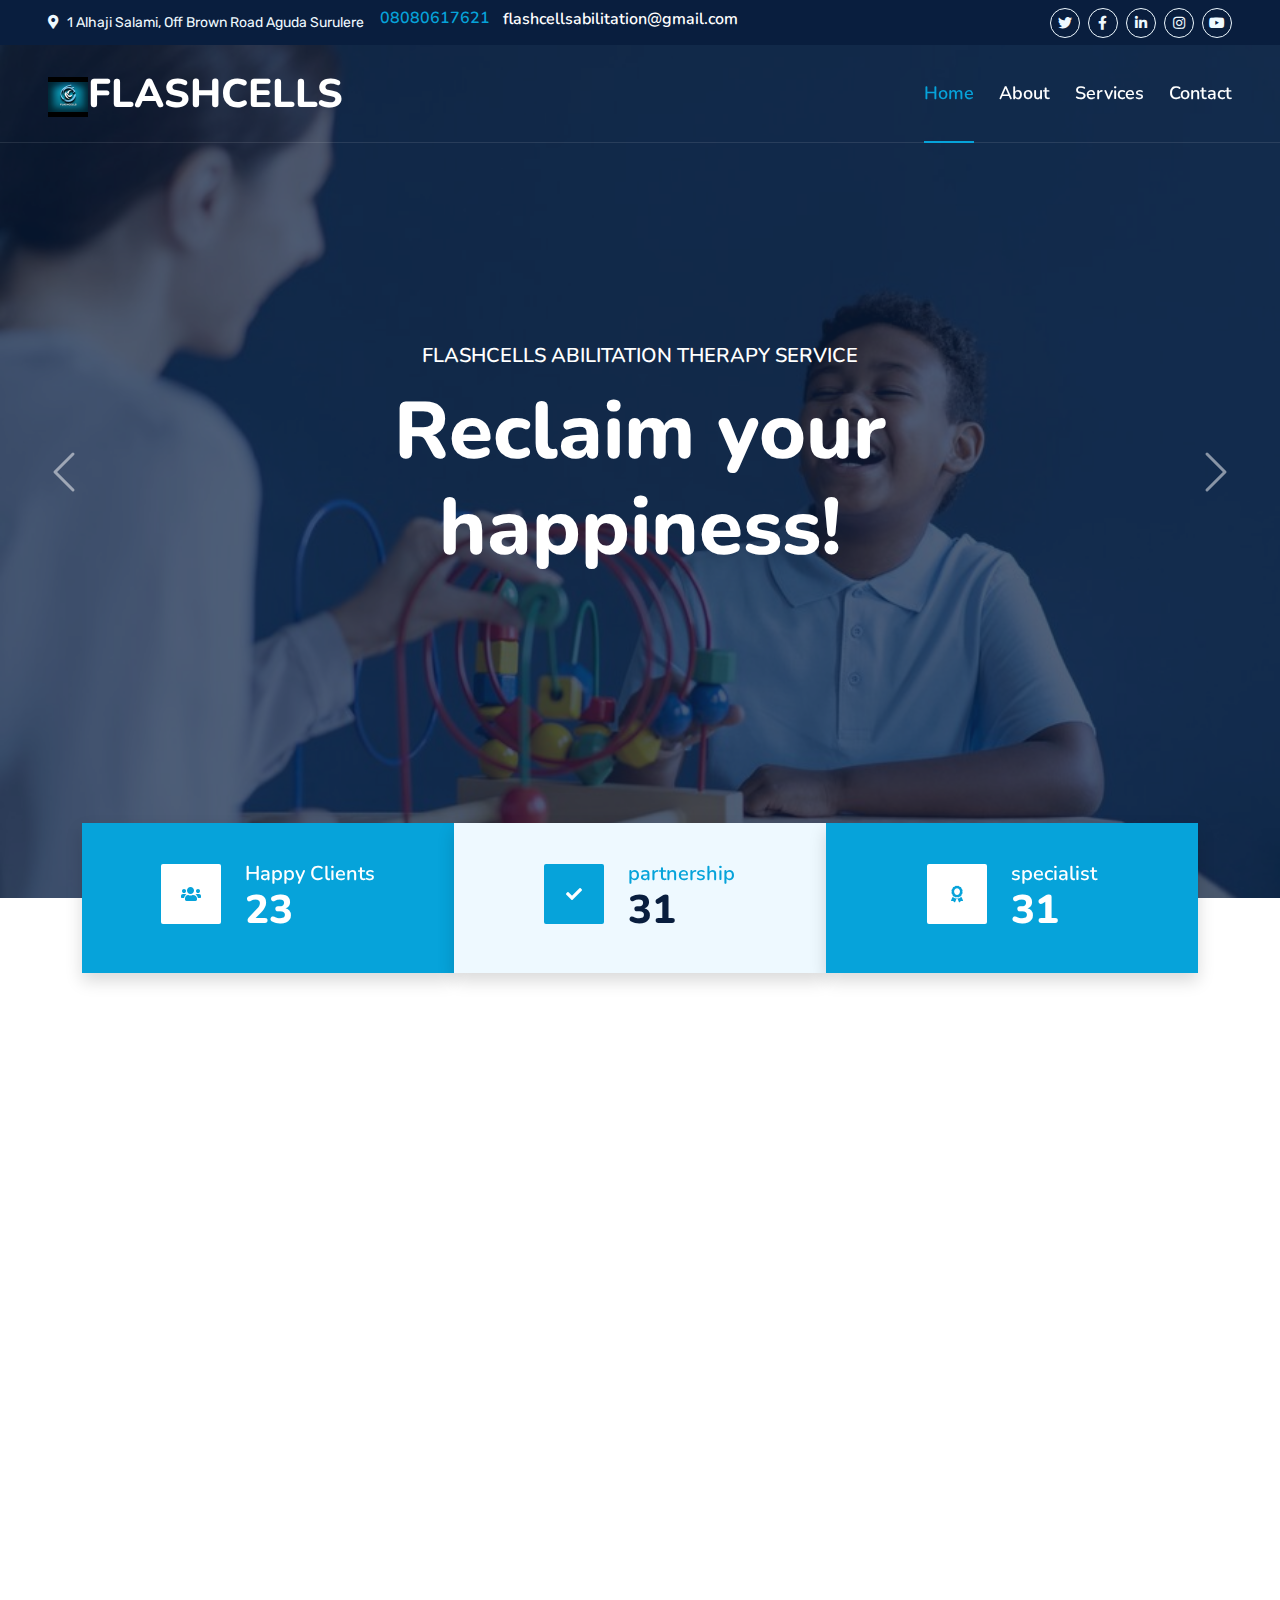
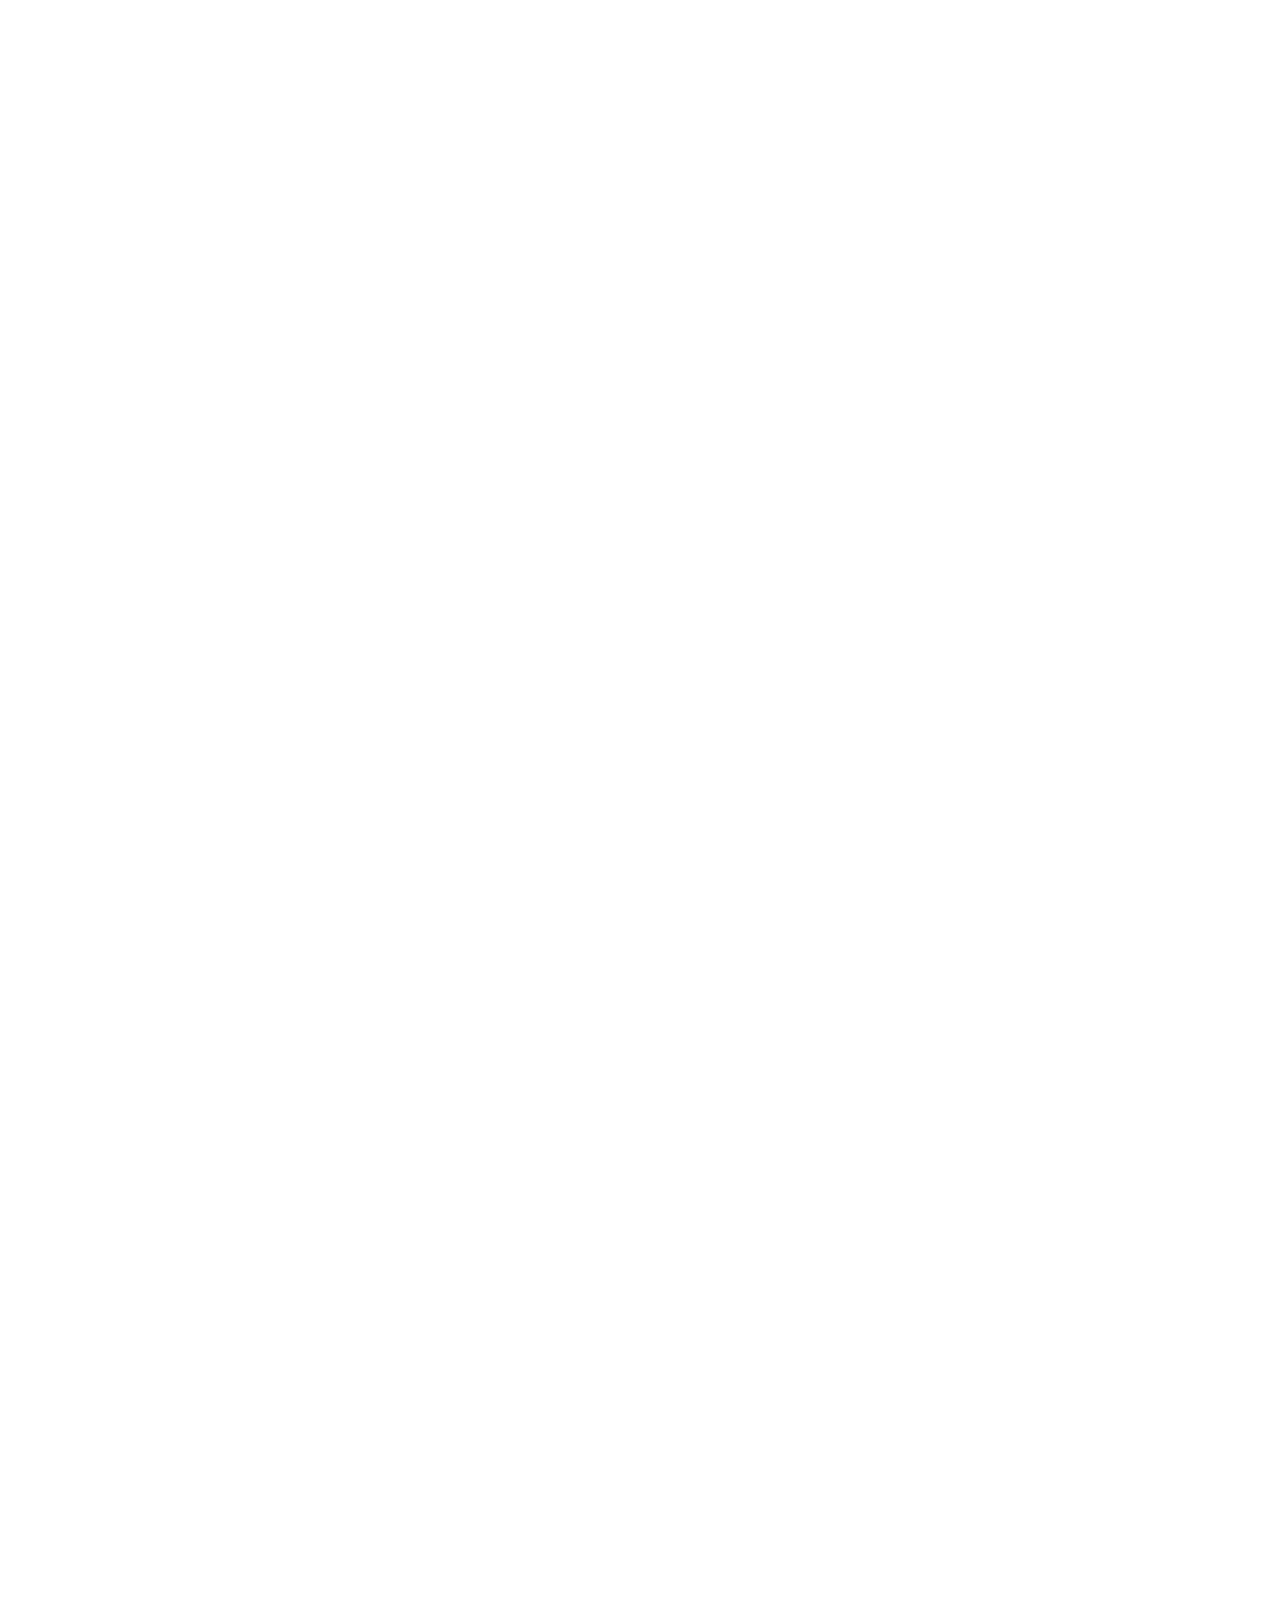
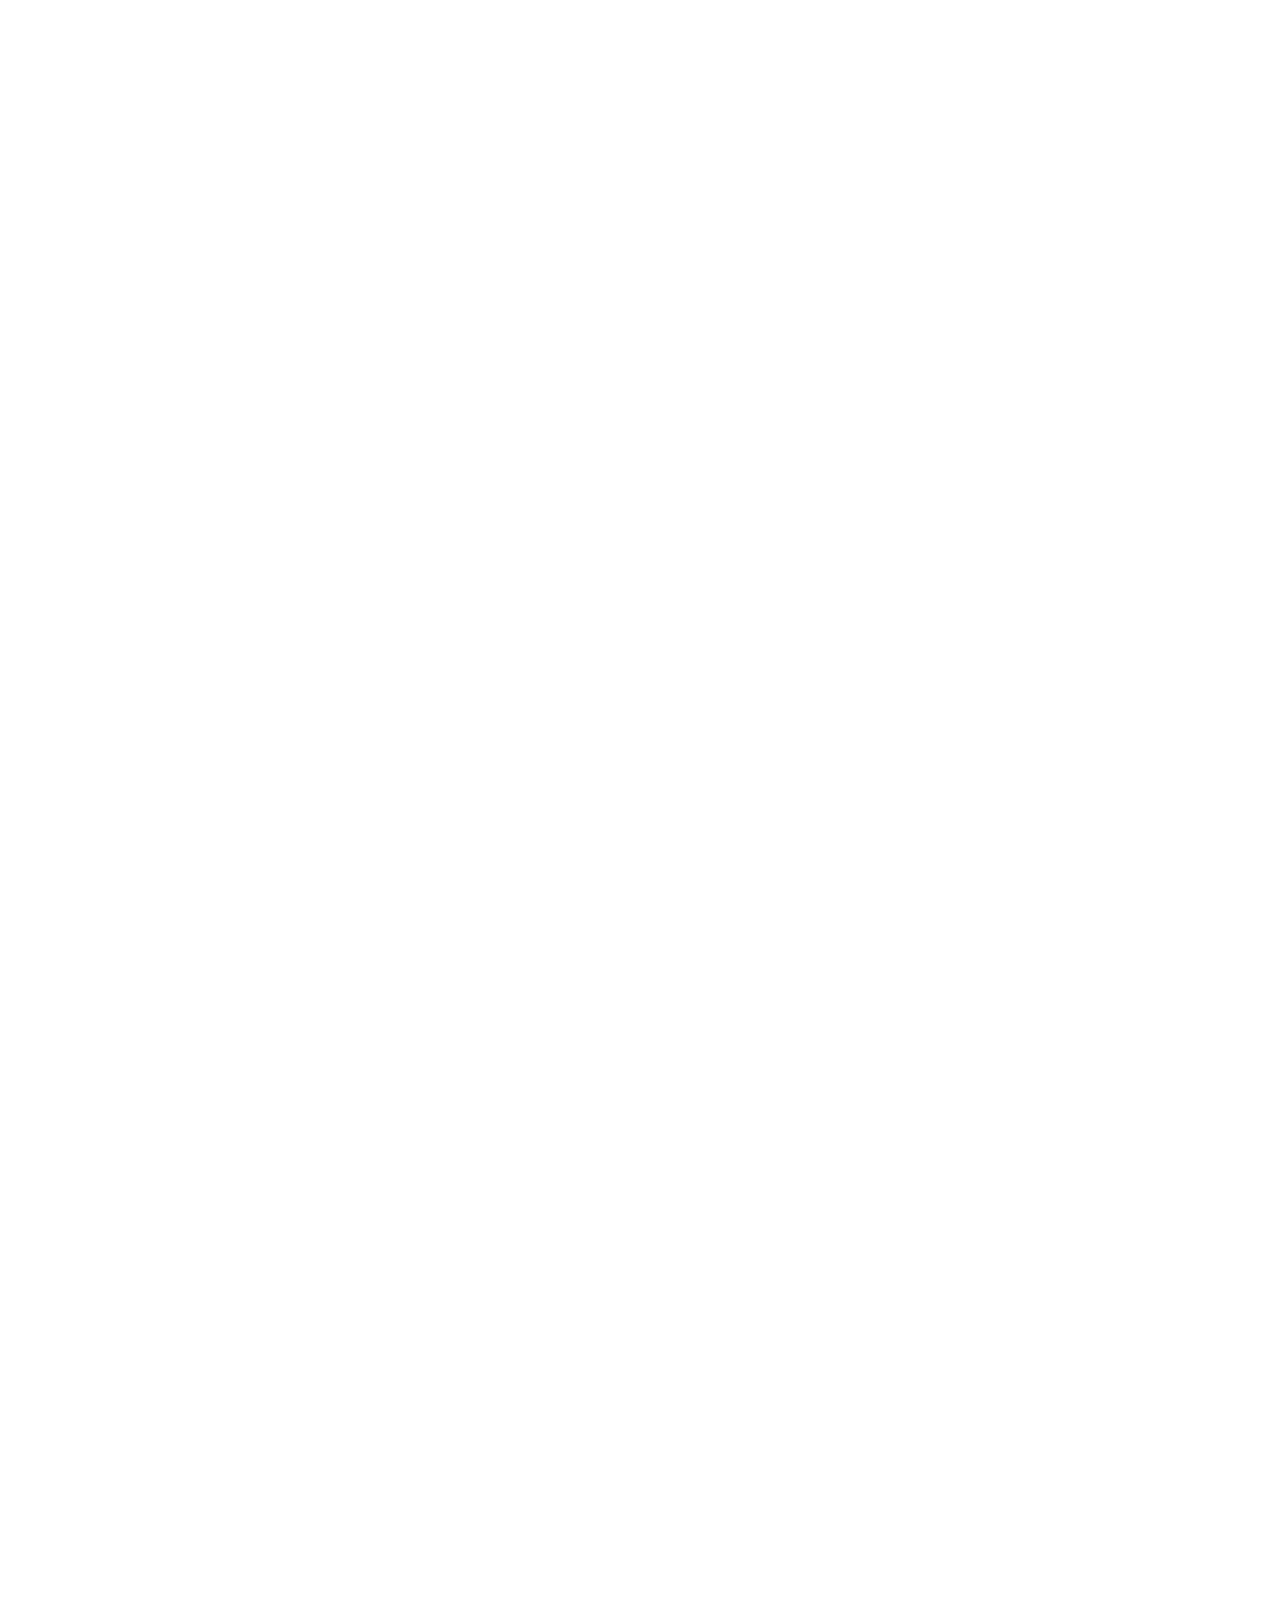
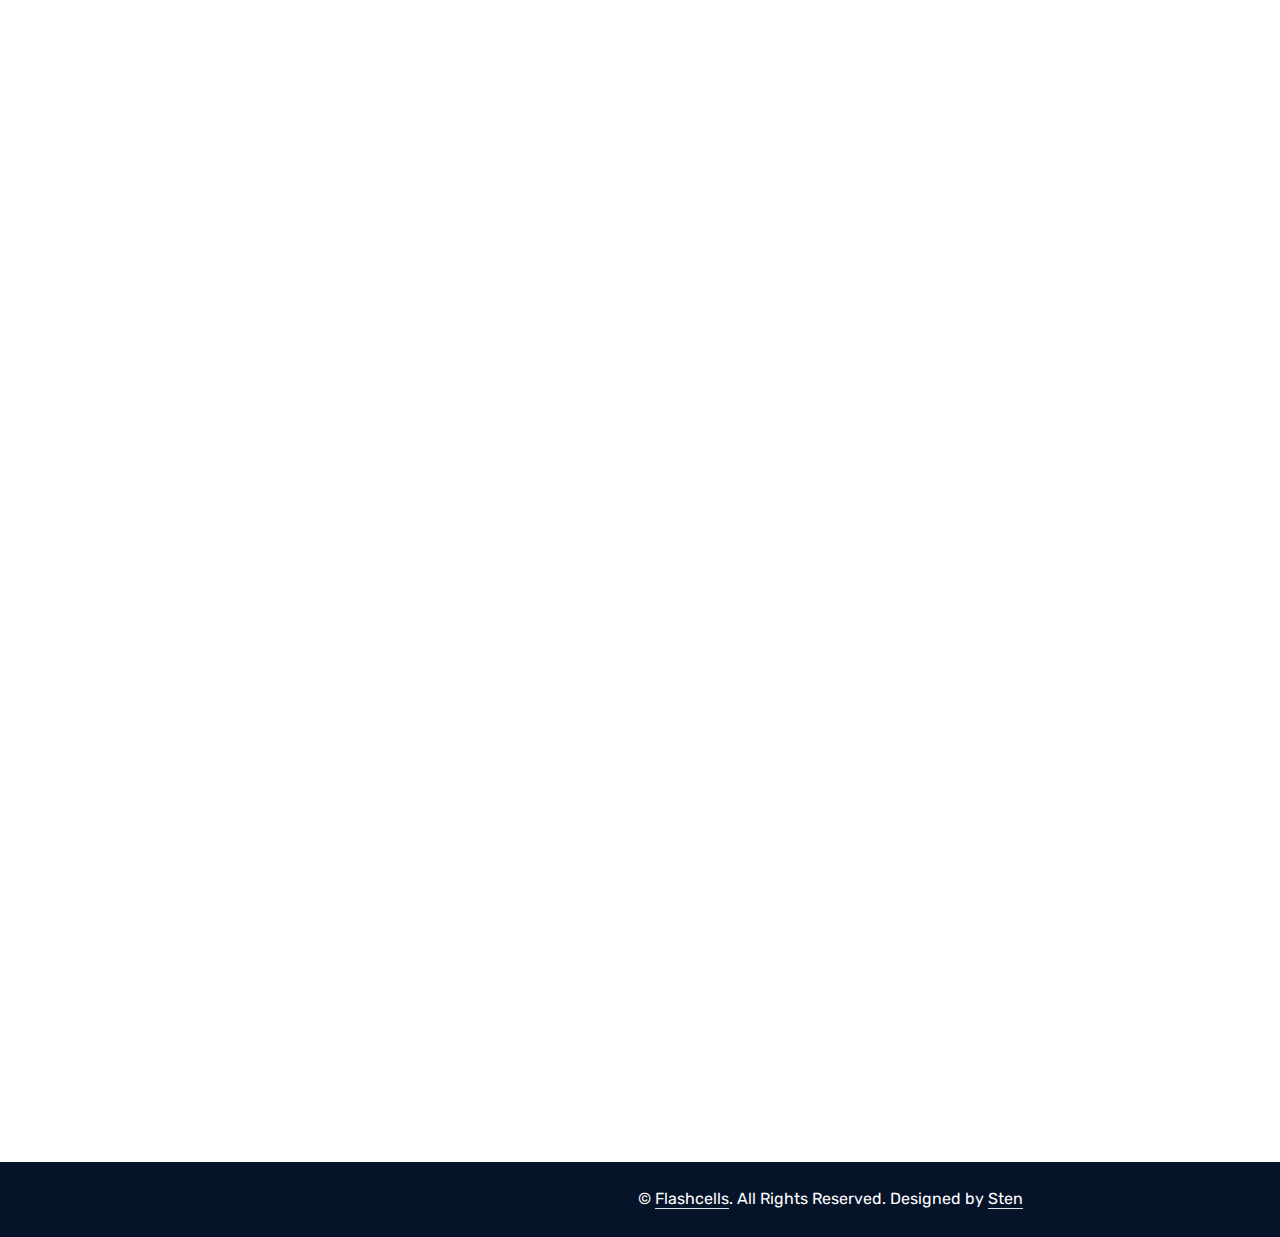
<file: index.html>
<!DOCTYPE html>
<html lang="en">

<head>
    <meta charset="utf-8">
    <title>FLASHCELLS THERAPY</title>
    <meta content="width=device-width, initial-scale=1.0" name="viewport">
    <meta content="Free HTML Templates" name="keywords">
    <meta content="Free HTML Templates" name="description">

    <!-- Favicon -->
    <link href="img/favicon.ico" rel="icon">

    <!-- Google Web Fonts -->
    <link rel="preconnect" href="https://fonts.googleapis.com">
    <link rel="preconnect" href="https://fonts.gstatic.com" crossorigin>
    <link href="https://fonts.googleapis.com/css2?family=Nunito:wght@400;600;700;800&family=Rubik:wght@400;500;600;700&display=swap" rel="stylesheet">

    <!-- Icon Font Stylesheet -->
    <link href="https://cdnjs.cloudflare.com/ajax/libs/font-awesome/5.10.0/css/all.min.css" rel="stylesheet">
    <link href="https://cdn.jsdelivr.net/npm/bootstrap-icons@1.4.1/font/bootstrap-icons.css" rel="stylesheet">

    <!-- Libraries Stylesheet -->
    <link href="lib/owlcarousel/assets/owl.carousel.min.css" rel="stylesheet">
    <link href="lib/animate/animate.min.css" rel="stylesheet">

    <!-- Customized Bootstrap Stylesheet -->
    <link href="css/bootstrap.min.css" rel="stylesheet">

    <!-- Template Stylesheet -->
    <link href="css/style.css" rel="stylesheet">
</head>

<body>
    <!-- Spinner Start -->
    <div id="spinner" class="show bg-white position-fixed translate-middle w-100 vh-100 top-50 start-50 d-flex align-items-center justify-content-center">
        <div class="spinner"></div>
    </div>
    <!-- Spinner End -->


    <!-- Topbar Start -->
    <div class="container-fluid bg-dark px-5 d-none d-lg-block">
        <div class="row gx-0">
            <div class="col-lg-8 text-center text-lg-start mb-2 mb-lg-0">
                <div class="d-inline-flex align-items-center" style="height: 45px;">
                    <small class="me-3 text-light"><i class="fa fa-map-marker-alt me-2"></i>1 Alhaji Salami, Off Brown Road Aguda Surulere </small>
                    <div class="d-flex mb-2">
                        <i class=""></i>
                       
                    <h6 class="text-primary mb-0">
                        <a href="tel:+2348080617621">08080617621 </a></h6>
                    </div>
                    <div class="d-flex mb-2">
                        <!--i class="bi bi-envelope-open text-primary me-2"></i>
                        <p class="mb-0">flashcellsabilitation@gmail.com</p-->
                            <button
                            onclick="location.href='mailto:flashcellsabilitation@gmail.com';"  class="btn btn-dark w-100 py-3" type="submit">flashcellsabilitation@gmail.com</button>
                    </div>
                </div>
            </div>
            <div class="col-lg-4 text-center text-lg-end">
                <div class="d-inline-flex align-items-center" style="height: 45px;">
                    <a class="btn btn-sm btn-outline-light btn-sm-square rounded-circle me-2" href=""><i class="fab fa-twitter fw-normal"></i></a>
                    <a class="btn btn-sm btn-outline-light btn-sm-square rounded-circle me-2" href="https://www.facebook.com/flashcellsTherapy?mibextid=LQQJ4d"><i class="fab fa-facebook-f fw-normal"></i></a>
                    <a class="btn btn-sm btn-outline-light btn-sm-square rounded-circle me-2" href="http://linkedin.com/in/adegboyega-owoyomi-aa252776"><i class="fab fa-linkedin-in fw-normal"></i></a>
                    <a class="btn btn-sm btn-outline-light btn-sm-square rounded-circle me-2" href="https://www.instagram.com/flashcells_abilitation?igsh=Z2Z0NjJ0a3JtaXhq&utm_source=qr"><i class="fab fa-instagram fw-normal"></i></a>
                    <a class="btn btn-sm btn-outline-light btn-sm-square rounded-circle" href="https://youtube.com/@flashcellsabilitation?si=NPydwrX7xrwy0PSi"><i class="fab fa-youtube fw-normal"></i></a>
                </div>
            </div>
        </div>
    </div>
    <!-- Topbar End -->


    <!-- Navbar & Carousel Start -->
    <div class="container-fluid position-relative p-0">
        <nav class="navbar navbar-expand-lg navbar-dark px-5 py-3 py-lg-0">
            <a href="index.html" class="navbar-brand p-0">
                <h1 class="m-0"><img src="img/flashcellslogoJPG.JPG " alt="company logo" style="width: 40px; height: auto;"></i>FLASHCELLS</h1>
            </a>
            <button class="navbar-toggler" type="button" data-bs-toggle="collapse" data-bs-target="#navbarCollapse">
                <span class="fa fa-bars"></span>
            </button>
            <div class="collapse navbar-collapse" id="navbarCollapse">
                <div class="navbar-nav ms-auto py-0">
                    <a href="index.html" class="nav-item nav-link active">Home</a>
                    <a href="about.html" class="nav-item nav-link">About</a>
                    <a href="service.html" class="nav-item nav-link">Services</a>
                    <div class="nav-item dropdown">
                        <!--a href="#" class="nav-link dropdown-toggle" data-bs-toggle="dropdown">Blog</a-->
                        <div class="dropdown-menu m-0">
                            <!--a href="blog.html" class="dropdown-item">Blog Grid</a>
                            <a href="detail.html" class="dropdown-item">Blog Detail</a>
                        </div-->
                    </div>
                    <div class="nav-item dropdown">
                        <!--a href="#" class="nav-link dropdown-toggle" data-bs-toggle="dropdown">Pages</a-->
                        <div class="dropdown-menu m-0">
                            <!--a href="price.html" class="dropdown-item">Pricing Plan</a>
                            <a href="feature.html" class="dropdown-item">Our features</a>
                            <a href="team.html" class="dropdown-item">Team Members</a>
                            <a href="testimonial.html" class="dropdown-item">Testimonial</a>
                            <a href="quote.html" class="dropdown-item">Free Quote</a-->
                        </div>
                    </div>
                    <a href="contact.html" class="nav-item nav-link">Contact</a>
                </div>
                <!--butaton type="button" class="btn text-primary ms-3" data-bs-toggle="modal" data-bs-target="#searchModal"><i class="fa fa-search"></i></butaton>
                <a href="https://htmlcodex.com/startup-company-website-template" class="btn btn-primary py-2 px-4 ms-3"></a-->
            </div>
        </nav>

        <div id="header-carousel" class="carousel slide carousel-fade" data-bs-ride="carousel">
            <div class="carousel-inner">
                <div class="carousel-item active">
                    <img class="w-100" src="img/preview.jpg" alt="Image">
                    <div class="carousel-caption d-flex flex-column align-items-center justify-content-center">
                        <div class="p-3" style="max-width: 900px;">
                            <h5 class="text-white text-uppercase mb-3 animated slideInDown">Flashcells Abilitation Therapy Service</h5>
                            <h1 class="display-1 text-white mb-md-4 animated zoomIn">Reclaim your happiness!</h1>
                            <!--a href="quote.html" class="btn btn-primary py-md-3 px-md-5 me-3 animated slideInLeft">Free Quote</a>
                            <a href="" class="btn btn-outline-light py-md-3 px-md-5 animated slideInRight">Contact Us</a-->
                        </div>
                    </div>
                </div>
                <div class="carousel-item">
                    <img class="w-100" src="img/replace.jpg" alt="Image">
                    <div class="carousel-caption d-flex flex-column align-items-center justify-content-center">
                        <div class="p-3" style="max-width: 900px;">
                            <h5 class="text-white text-uppercase mb-3 animated slideInDown">Creative & Innovative</h5>
                            <h1 class="display-1 text-white mb-md-4 animated zoomIn">Your journey into wellness</h1>
                            <a href="contact.html" class="btn btn-primary py-md-3 px-md-5 me-3 animated slideInLeft">Book Appointment</a-->
                            <a href="contact.html" class="btn btn-outline-light py-md-3 px-md-5 animated slideInRight">Contact Us</a>
                        </div>
                    </div>
                </div>
            </div>
            <button class="carousel-control-prev" type="button" data-bs-target="#header-carousel"
                data-bs-slide="prev">
                <span class="carousel-control-prev-icon" aria-hidden="true"></span>
                <span class="visually-hidden">Previous</span>
            </button>
            <button class="carousel-control-next" type="button" data-bs-target="#header-carousel"
                data-bs-slide="next">
                <span class="carousel-control-next-icon" aria-hidden="true"></span>
                <span class="visually-hidden">Next</span>
            </button>
        </div>
    </div>
    <!-- Navbar & Carousel End -->


    <!-- Full Screen Search Start -->
    <div class="modal fade" id="searchModal" tabindex="-1">
        <div class="modal-dialog modal-fullscreen">
            <div class="modal-content" style="background: rgba(9, 30, 62, .7);">
                <div class="modal-header border-0">
                    <button type="button" class="btn bg-white btn-close" data-bs-dismiss="modal" aria-label="Close"></button>
                </div>
                <div class="modal-body d-flex align-items-center justify-content-center">
                    <div class="input-group" style="max-width: 600px;">
                        <input type="text" class="form-control bg-transparent border-primary p-3" placeholder="Type search keyword">
                        <button class="btn btn-primary px-4"><i class="bi bi-search"></i></button>
                    </div>
                </div>
            </div>
        </div>
    </div>
    <!-- Full Screen Search End -->


    <!-- Facts Start -->
    <div class="container-fluid facts py-5 pt-lg-0">
        <div class="container py-5 pt-lg-0">
            <div class="row gx-0">
                <div class="col-lg-4 wow zoomIn" data-wow-delay="0.1s">
                    <div class="bg-primary shadow d-flex align-items-center justify-content-center p-4" style="height: 150px;">
                        <div class="bg-white d-flex align-items-center justify-content-center rounded mb-2" style="width: 60px; height: 60px;">
                            <i class="fa fa-users text-primary"></i>
                        </div>
                        <div class="ps-4">
                            <h5 class="text-white mb-0">Happy Clients</h5>
                            <h1 class="text-white mb-0" data-toggle="counter-up">75</h1>
                        </div>
                    </div>
                </div>
                <div class="col-lg-4 wow zoomIn" data-wow-delay="0.3s">
                    <div class="bg-light shadow d-flex align-items-center justify-content-center p-4" style="height: 150px;">
                        <div class="bg-primary d-flex align-items-center justify-content-center rounded mb-2" style="width: 60px; height: 60px;">
                            <i class="fa fa-check text-white"></i>
                        </div>
                        <div class="ps-4">
                            <h5 class="text-primary mb-0">partnership</h5>
                            <h1 class="mb-0" data-toggle="counter-up">101</h1>
                        </div>
                    </div>
                </div>
                <div class="col-lg-4 wow zoomIn" data-wow-delay="0.6s">
                    <div class="bg-primary shadow d-flex align-items-center justify-content-center p-4" style="height: 150px;">
                        <div class="bg-white d-flex align-items-center justify-content-center rounded mb-2" style="width: 60px; height: 60px;">
                            <i class="fa fa-award text-primary"></i>
                        </div>
                        <div class="ps-4">
                            <h5 class="text-white mb-0">specialist</h5>
                            <h1 class="text-white mb-0" data-toggle="counter-up">100</h1>
                        </div>
                    </div>
                </div>
            </div>
        </div>
    </div>
    <!-- Facts Start -->


    <!-- About Start -->
    <div class="container-fluid py-5 wow fadeInUp" data-wow-delay="0.1s">
        <div class="container py-5">
            <div class="row g-5">
                <div class="col-lg-7">
                    <div class="section-title position-relative pb-3 mb-5">
                        <h5 class="fw-bold text-primary text-uppercase">About Us</h5>
                        <h1 class="mb-0">Welcome to Flashcells Abilitation Therapy Services (FATS)</h1>
                    </div>
                    <p class="mb-4"> where we provide comprehensive support for neurological, learning, psychological, and Physical and Occupational Challenges. Our team of experienced therapists specialises in addressing a wide range of conditions to help you achieve optimal mental health and well-being</p>
                    <div class="row g-0 mb-3">
                        <div class="col-sm-6 wow zoomIn" data-wow-delay="0.2s">
                            <h5 class="mb-3"><i class="fa fa-check text-primary me-3"></i>Award Winning</h5>
                            <h5 class="mb-3"><i class="fa fa-check text-primary me-3"></i>Professional Staff</h5>
                        </div>
                        <div class="col-sm-6 wow zoomIn" data-wow-delay="0.4s">
                            <h5 class="mb-3"><i class="fa fa-check text-primary me-3"></i>24/7 Support</h5>
                            <!--h5 class="mb-3"><i class="fa fa-check text-primary me-3"></i>Fair Prices</h5-->
                        </div>
                    </div>
                    <div class="d-flex align-items-center mb-4 wow fadeIn" data-wow-delay="0.6s">
                        <div class="bg-primary d-flex align-items-center justify-content-center rounded" style="width: 60px; height: 60px;">
                            <i class="fa fa-phone-alt text-white"></i>
                        </div>
                        <div class="ps-4">
                            <h5 class="mb-2">Call or Whatsapp</h5>
                            <h4 class="text-primary mb-0">
                                <a href="tel:+2348080617621">08080617621 </a></h4>
                        </div>
                    </div>
                    <a href="contact.html" class="btn btn-primary py-3 px-5 mt-3 wow zoomIn" data-wow-delay="0.9s">Book Appointment</a>
                </div>
                <div class="col-lg-5" style="min-height: 500px;">
                    <div class="position-relative h-100"> 
                        <img class="position-absolute w-100 h-100 rounded wow zoomIn" data-wow-delay="0.9s" src="img/replace.jpg" style="object-fit: cover;">
                    </div>
                </div>
            </div>
        </div>
    </div>
    <!-- About End -->


    <!-- Features Start -->
    <div class="container-fluid py-5 wow fadeInUp" data-wow-delay="0.1s">
        <div class="container py-5">
            <div class="section-title text-center position-relative pb-3 mb-5 mx-auto" style="max-width: 600px;">
                <h2 class="fw-bold text-primary text-uppercase">Why Choose Us</h2>
                <h5 class="mb-0">Our team of experienced therapists specialises in addressing a wide range of conditions to help you achieve optimal mental health and well-being.</h5>
            </div>
            <div class="row g-5">
                <div class="col-lg-4">
                    <div class="row g-5">
                        <div class="col-12 wow zoomIn" data-wow-delay="0.2s">
                            <div class="bg-primary rounded d-flex align-items-center justify-content-center mb-3" style="width: 60px; height: 60px;">
                                <i class="fa fa-cubes text-white"></i>
                            </div>
                            <h4>Best In Industry</h4>
                            <h5 class="mb-0">Are you seeking therapy for Anxiety,Cerebral palsy, Learning Disabilities, ADHD, Autism, ODD, Stroke, Spinal Cord Injury or other Neurological and Psychological concerns, we're here to support you on your journey to integrate and growth.</h5>
                        </div>
                        <div class="col-12 wow zoomIn" data-wow-delay="0.6s">
                            <div class="bg-primary rounded d-flex align-items-center justify-content-center mb-3" style="width: 60px; height: 60px;">
                                <i class="fa fa-award text-white"></i>
                            </div>
                            <h4>Award Winning</h4>
                            <h5 class="mb-0">Recognized for excellence, our award-winning services stand out in the industry. We pride ourselves on delivering innovative and effective therapeutic solutions that have earned us accolades and the trust of our clients. Experience the difference with our top-rated care.</h5>
                        </div>
                    </div>
                </div>
                <div class="col-lg-4  wow zoomIn" data-wow-delay="0.9s" style="min-height: 350px;">
                    <div class="position-relative h-100">
                        <img class="position-absolute w-100 h-100 rounded wow zoomIn" data-wow-delay="0.1s" src="img/ot.jpg" style="object-fit: cover;">
                    </div>
                </div>
                <div class="col-lg-4">
                    <div class="row g-5">
                        <div class="col-12 wow zoomIn" data-wow-delay="0.4s">
                            <div class="bg-primary rounded d-flex align-items-center justify-content-center mb-3" style="width: 60px; height: 60px;">
                                <i class="fa fa-users-cog text-white"></i>
                            </div>
                            <h4>Professional Staff</h4>
                            <h5 class="mb-0">Our team of highly skilled therapists brings a wealth of experience and compassion to every session. With advanced training and a commitment to ongoing education, our professionals are dedicated to providing the highest standard of care. Trust our experts to guide you on your journey to wellness.</h5>
                        </div>
                        <div class="col-12 wow zoomIn" data-wow-delay="0.8s">
                            <div class="bg-primary rounded d-flex align-items-center justify-content-center mb-3" style="width: 60px; height: 60px;">
                                <i class="fa fa-phone-alt text-white"></i>
                            </div>
                            <h4>24/7 Support</h4>
                            <h5 class="mb-0"> 24/7 Support "Your well-being is our priority, day and night. Our 24/7 support ensures that you have access to the help you need, whenever you need it. Reach out to us at any time, and let our dedicated team provide the assistance and guidance you deserve, around the clock.</h5>
                        </div>
                    </div>
                </div>
            </div>
        </div>
    </div>
    
    
 

    <!-- Features end -->
   
    <!-- Service Start -->
    <div class="container-fluid py-5 wow fadeInUp" data-wow-delay="0.1s">
        <div class="container py-5">
            <div class="section-title text-center position-relative pb-3 mb-5 mx-auto" style="max-width: 600px;">
                <h5 class="fw-bold text-primary text-uppercase">Our Services</h5>
                <h1 class="mb-0"></h1>
            </div>
            <div class="row g-5">
                <div class="col-lg-4 col-md-6 wow zoomIn" data-wow-delay="0.3s">
                    <div class="service-item bg-light rounded d-flex flex-column align-items-center justify-content-center text-center">
                        <div class="service-icon">
                            <i class="fa fa-shield-alt text-white"></i>
                        </div>
                        <h4 class="mb-3">Workplace Ergonomics</h4>
                        <h5 class="m-0">OTs evaluate work environments and make recommendations to improve ergonomics and prevent injuries.</h5>
                        <a class="btn btn-lg btn-primary rounded" href="">
                            <i class="bi bi-arrow-right"></i>
                        </a>
                    </div>
                </div>
                <div class="col-lg-4 col-md-6 wow zoomIn" data-wow-delay="0.6s">
                    <div class="service-item bg-light rounded d-flex flex-column align-items-center justify-content-center text-center">
                        <div class="service-icon">
                            <i class="fa fa-chart-pie text-white"></i>
                        </div>
                        <h4 class="mb-3">Rehabilitation:</h4>
                        <h5 class="m-0">OTs work with adults who have experienced injuries or illnesses to regain skills necessary for independent living and work, such as dressing, cooking, and driving..</h5>
                        <a class="btn btn-lg btn-primary rounded" href="">
                            <i class="bi bi-arrow-right"></i>
                        </a>
                    </div>
                </div>
                <div class="col-lg-4 col-md-6 wow zoomIn" data-wow-delay="0.9s">
                    <div class="service-item bg-light rounded d-flex flex-column align-items-center justify-content-center text-center">
                        <div class="service-icon">
                            <i class="fa fa-code text-white"></i>
                        </div>
                        <h4 class="mb-3">Mental Health Support</h4>
                        <h5 class="m-0">They address mental health issues through therapeutic interventions, coping strategies, and stress management techniques</h5>
                        <a class="btn btn-lg btn-primary rounded" href="">
                            <i class="bi bi-arrow-right"></i>
                        </a>
                    </div>
                </div>
                <div class="col-lg-4 col-md-6 wow zoomIn" data-wow-delay="0.3s">
                    <div class="service-item bg-light rounded d-flex flex-column align-items-center justify-content-center text-center">
                        <div class="service-icon">
                            <i class="fab fa-android text-white"></i>
                        </div>
                        <h4 class="mb-3">Assessment</h4>
                        <h5 class="m-0">OTs assess adults' physical, cognitive, and emotional abilities and how these impact their ability to perform activities of daily living (ADLs) and work-related tasks</p>
                        <a class="btn btn-lg btn-primary rounded" href="">
                            <i class="bi bi-arrow-right"></i>
                        </a>
                    </div>
                </div>
                <div class="col-lg-4 col-md-6 wow zoomIn" data-wow-delay="0.3s">
                    <div class="service-item bg-light rounded d-flex flex-column align-items-center justify-content-center text-center">
                        <div class="service-icon">
                            <i class="fa fa-search text-white"></i>
                        </div>
                        <h4 class="mb-3">School Facilitation</h4>
                        <h6 class="m-0">Comprehensive and inclusive approach that addresses the diverse needs of each individual. Early identification and assessment, development of individualized education plans (IEPs), provision of appropriate support services, and promoting collaboration among educators, parents, and support professionals.
                        </h6>
                        <a class="btn btn-lg btn-primary rounded" href="">
                            <i class="bi bi-arrow-right"></i>
                        </a>
                    </div>
                </div>
                <div class="col-lg-4 col-md-6 wow zoomIn" data-wow-delay="0.9s">
                    <div class="position-relative bg-primary rounded h-100 d-flex flex-column align-items-center justify-content-center text-center p-5">
                        <h3 class="text-white mb-3">Book Appointment</h3>
                        <p class="text-white mb-3"></p>
                        <h2 class="text-white mb-0"><a href="tel:+2348080617621">08080617621</a></h2>
                    </div>
            </div>
            </div>
        </div>
    </div>
    <!-- Service End -->


    <!-- Pricing Plan Start 
    <div class="container-fluid py-5 wow fadeInUp" data-wow-delay="0.1s">
        <div class="container py-5">
            <div class="section-title text-center position-relative pb-3 mb-5 mx-auto" style="max-width: 600px;">
                <h5 class="fw-bold text-primary text-uppercase">Pricing Plans</h5>
                <h1 class="mb-0">We are Offering Competitive Prices for Our Clients</h1>
            </div>
            <div class="row g-0">
                <div class="col-lg-4 wow slideInUp" data-wow-delay="0.6s">
                    <div class="bg-light rounded">
                        <div class="border-bottom py-4 px-5 mb-4">
                            <h4 class="text-primary mb-1">Basic Plan</h4>
                            <small class="text-uppercase">For Small Size Business</small>
                        </div>
                        <div class="p-5 pt-0">
                            <h1 class="display-5 mb-3">
                                <small class="align-top" style="font-size: 22px; line-height: 45px;">$</small>49.00<small
                                    class="align-bottom" style="font-size: 16px; line-height: 40px;">/ Month</small>
                            </h1>
                            <div class="d-flex justify-content-between mb-3"><span>HTML5 & CSS3</span><i class="fa fa-check text-primary pt-1"></i></div>
                            <div class="d-flex justify-content-between mb-3"><span>Bootstrap v5</span><i class="fa fa-check text-primary pt-1"></i></div>
                            <div class="d-flex justify-content-between mb-3"><span>Responsive Layout</span><i class="fa fa-times text-danger pt-1"></i></div>
                            <div class="d-flex justify-content-between mb-2"><span>Cross-browser Support</span><i class="fa fa-times text-danger pt-1"></i></div>
                            <a href="" class="btn btn-primary py-2 px-4 mt-4">Order Now</a>
                        </div>
                    </div>
                </div>
                <div class="col-lg-4 wow slideInUp" data-wow-delay="0.3s">
                    <div class="bg-white rounded shadow position-relative" style="z-index: 1;">
                        <div class="border-bottom py-4 px-5 mb-4">
                            <h4 class="text-primary mb-1">Standard Plan</h4>
                            <small class="text-uppercase">For Medium Size Business</small>
                        </div>
                        <div class="p-5 pt-0">
                            <h1 class="display-5 mb-3">
                                <small class="align-top" style="font-size: 22px; line-height: 45px;">$</small>99.00<small
                                    class="align-bottom" style="font-size: 16px; line-height: 40px;">/ Month</small>
                            </h1>
                            <div class="d-flex justify-content-between mb-3"><span>HTML5 & CSS3</span><i class="fa fa-check text-primary pt-1"></i></div>
                            <div class="d-flex justify-content-between mb-3"><span>Bootstrap v5</span><i class="fa fa-check text-primary pt-1"></i></div>
                            <div class="d-flex justify-content-between mb-3"><span>Responsive Layout</span><i class="fa fa-check text-primary pt-1"></i></div>
                            <div class="d-flex justify-content-between mb-2"><span>Cross-browser Support</span><i class="fa fa-times text-danger pt-1"></i></div>
                            <a href="" class="btn btn-primary py-2 px-4 mt-4">Order Now</a>
                        </div>
                    </div>
                </div>
                <div class="col-lg-4 wow slideInUp" data-wow-delay="0.9s">
                    <div class="bg-light rounded">
                        <div class="border-bottom py-4 px-5 mb-4">
                            <h4 class="text-primary mb-1">Advanced Plan</h4>
                            <small class="text-uppercase">For Large Size Business</small>
                        </div>
                        <div class="p-5 pt-0">
                            <h1 class="display-5 mb-3">
                                <small class="align-top" style="font-size:1  22px; line-height: 45px;">$</small>149.00<small
                                    class="align-bottom" style="font-size: 16px; line-height: 40px;">/ Month</small>
                            </h1>
                            <div class="d-flex justify-content-between mb-3"><span>HTML5 & CSS3</span><i class="fa fa-check text-primary pt-1"></i></div>
                            <div class="d-flex justify-content-between mb-3"><span>Bootstrap v5</span><i class="fa fa-check text-primary pt-1"></i></div>
                            <div class="d-flex justify-content-between mb-3"><span>Responsive Layout</span><i class="fa fa-check text-primary pt-1"></i></div>
                            <div class="d-flex justify-content-between mb-2"><span>Cross-browser Support</span><i class="fa fa-check text-primary pt-1"></i></div>
                            <a href="" class="btn btn-primary py-2 px-4 mt-4">Order Now</a>
                        </div>
                    </div>
                </div>
            </div>
        </div>
    </div>
    <!- Pricing Plan End -->


    <!-- Quote Start -->
    <div class="container-fluid py-5 wow fadeInUp" data-wow-delay="0.1s">
        <div class="container py-5">
            <div class="row g-5">
                <div class="col-lg-7">
                    <div class="section-title position-relative pb-3 mb-5">
                        <h5 class="fw-bold text-primary text-uppercase">Need assistant?</h5>
                        <h1 class="mb-0"> Please Feel Free to Contact Us</h1>
                    </div>
                    <div class="row gx-3">
                        <div class="col-sm-6 wow zoomIn" data-wow-delay="0.2s">
                            <h5 class="mb-4"><i class="fa fa-reply text-primary me-3"></i>Reply within 24 hours</h5>
                        </div>
                        <div class="col-sm-6 wow zoomIn" data-wow-delay="0.4s">
                            <h5 class="mb-4"><i class="fa fa-phone-alt text-primary me-3"></i>24 hrs telephone support</h5>
                        </div>
                    </div>
                    <!--p class="mb-4">Eirmod sed tempor lorem ut dolores. Aliquyam sit sadipscing kasd ipsum. Dolor ea et dolore et at sea ea at dolor, justo ipsum duo rebum sea invidunt voluptua. Eos vero eos vero ea et dolore eirmod et. Dolores diam duo invidunt lorem. Elitr ut dolores magna sit. Sea dolore sanctus sed et. Takimata takimata sanctus sed.</p-->
                    <div class="d-flex align-items-center mt-2 wow zoomIn" data-wow-delay="0.6s">
                        <div class="bg-primary d-flex align-items-center justify-content-center rounded" style="width: 60px; height: 60px;">
                            <i class="fa fa-phone-alt text-white"></i>
                        </div>
                        <div class="ps-4">
                            <h5 class="mb-2">Call or Whatsapp</h5>
                            <h4 class="text-primary mb-0">
                                <a href="tel:+2348080617621">08080617621 </a></h4>
                        </div>
                    </div>
                </div>
                <div class="col-lg-5">
                    <div class="bg-primary rounded h-100 d-flex align-items-center p-5 wow zoomIn" data-wow-delay="0.9s">
                        <form>
                            <div class="row g-3">
                                <div class="col-xl-12">
                                    <input type="text" class="form-control bg-light border-0" placeholder="Your Name" style="height: 55px;">
                                </div>
                                <div class="col-12">
                                    <input type="email" class="form-control bg-light border-0" placeholder="Your Email" style="height: 55px;">
                                </div>
                                <div class="col-12">
                                    <!--select class="form-select bg-light border-0" style="height: 55px;">
                                        <option selected>Select A Service</option>
                                        <option value="1">Service 1</option>
                                        <option value="2">Service 2</option>
                                        <option value="3">Service 3</option->
                                    </select-->
                                </div>
                                <div class="col-12">
                                    <textarea class="form-control bg-light border-0" rows="3" placeholder="Message"></textarea>
                                </div>
                                <div class="col-12">
                                    <button
                                     onclick="location.href='mailto:flashcellsabilitation@gmail.com';"  class="btn btn-dark w-100 py-3" type="submit">Message</button>
                                </div>
                            </div>
                        </form>
                    </div>
                </div>
            </div>
        </div>
    </div>
    <!--- Quote End ->


    <!-Testimonial Start ->
    <div class="container-fluid py-5 wow fadeInUp" data-wow-delay="0.1s">
        <div class="container py-5">
            <div class="section-title text-center position-relative pb-3 mb-4 mx-auto" style="max-width: 600px;">
                <h5 class="fw-bold text-primary text-uppercase">Testimonial</h5>
                <h1 class="mb-0">What Our Clients Say About Our Digital Services</h1>
            </div>
            <div class="owl-carousel testimonial-carousel wow fadeInUp" data-wow-delay="0.6s">
                <div class="testimonial-item bg-light my-4">
                    <div class="d-flex align-items-center border-bottom pt-5 pb-4 px-5">
                        <img class="img-fluid rounded" src="img/testimonial-1.jpg" style="width: 60px; height: 60px;" >
                        <div class="ps-4">
                            <h4 class="text-primary mb-1">Client Name</h4>
                            <small class="text-uppercase">Profession</small>
                        </div>
                    </div>
                    <div class="pt-4 pb-5 px-5">
                        Dolor et eos labore, stet justo sed est sed. Diam sed sed dolor stet amet eirmod eos labore diam
                    </div>
                </div>
                <div class="testimonial-item bg-light my-4">
                    <div class="d-flex align-items-center border-bottom pt-5 pb-4 px-5">
                        <img class="img-fluid rounded" src="img/testimonial-2.jpg" style="width: 60px; height: 60px;" >
                        <div class="ps-4">
                            <h4 class="text-primary mb-1">Client Name</h4>
                            <small class="text-uppercase">Profession</small>
                        </div>
                    </div>
                    <div class="pt-4 pb-5 px-5">
                        Dolor et eos labore, stet justo sed est sed. Diam sed sed dolor stet amet eirmod eos labore diam
                    </div>
                </div>
                <div class="testimonial-item bg-light my-4">
                    <div class="d-flex align-items-center border-bottom pt-5 pb-4 px-5">
                        <img class="img-fluid rounded" src="img/testimonial-3.jpg" style="width: 60px; height: 60px;" >
                        <div class="ps-4">
                            <h4 class="text-primary mb-1">Client Name</h4>
                            <small class="text-uppercase">Profession</small>
                        </div>
                    </div>
                    <div class="pt-4 pb-5 px-5">
                        Dolor et eos labore, stet justo sed est sed. Diam sed sed dolor stet amet eirmod eos labore diam
                    </div>
                </div>
                <div class="testimonial-item bg-light my-4">
                    <div class="d-flex align-items-center border-bottom pt-5 pb-4 px-5">
                        <img class="img-fluid rounded" src="img/testimonial-4.jpg" style="width: 60px; height: 60px;" >
                        <div class="ps-4">
                            <h4 class="text-primary mb-1">Client Name</h4>
                            <small class="text-uppercase">Profession</small>
                        </div>
                    </div>
                    <div class="pt-4 pb-5 px-5">
                        Dolor et eos labore, stet justo sed est sed. Diam sed sed dolor stet amet eirmod eos labore diam
                    </div>
                </div>
            </div>
        </div>
    </div>
    <!-Testimonial End -->


    <!-- Team Start -->
    <div class="container-fluid py-5 wow fadeInUp" data-wow-delay="0.1s">
        <div class="container py-5">
            <div class="section-title text-center position-relative pb-3 mb-5 mx-auto" style="max-width: 600px;">
                <h5 class="fw-bold text-primary text-uppercase">Team Members</h5>
                <h1 class="mb-0">Professional Stuffs Ready to Help You</h1>
            </div>
            <div class="row g-5">
                <div class="col-lg-4 wow slideInUp" data-wow-delay="0.3s">
                    <div class="team-item bg-light rounded overflow-hidden">
                        <div class="team-img position-relative overflow-hidden">
                            <img class="img-fluid w-100" src="img/teammayo.JPG" alt="">
                            <div class="team-social">
                                <a class="btn btn-lg btn-primary btn-lg-square rounded" href=""><i class="fab fa-twitter fw-normal"></i></a>
                                <a class="btn btn-lg btn-primary btn-lg-square rounded" href=""><i class="fab fa-facebook-f fw-normal"></i></a>
                                <a class="btn btn-lg btn-primary btn-lg-square rounded" href=""><i class="fab fa-instagram fw-normal"></i></a>
                                <a class="btn btn-lg btn-primary btn-lg-square rounded" href=""><i class="fab fa-linkedin-in fw-normal"></i></a>
                            </div>
                        </div>
                        <div class="text-center py-4">
                            <h4 class="text-primary">Owoyomi Adegboyega</h4>
                            <h5 class=""> Occupational Therapist (OT), Pediatric Occupational Therapist (POT), Licensed Healthcare Professional (MRTB)</h5>
                        </div>
                    </div>
                </div>
                <div class="col-lg-4 wow slideInUp" data-wow-delay="0.6s">
                    <div class="team-item bg-light rounded overflow-hidden">
                        <div class="team-img position-relative overflow-hidden">
                            <img class="img-fluid w-100" src="img/OPTIMAL.jpg" alt="">
                            <div class="team-social">
                                <a class="btn btn-lg btn-primary btn-lg-square rounded" href=""><i class="fab fa-twitter fw-normal"></i></a>
                                <a class="btn btn-lg btn-primary btn-lg-square rounded" href=""><i class="fab fa-facebook-f fw-normal"></i></a>
                                <a class="btn btn-lg btn-primary btn-lg-square rounded" href=""><i class="fab fa-instagram fw-normal"></i></a>
                                <a class="btn btn-lg btn-primary btn-lg-square rounded" href=""><i class="fab fa-linkedin-in fw-normal"></i></a>
                            </div>
                        </div>
                        <div class="text-center py-4">
                            <h4 class="text-primary">Dr. Mbamalu Chibuike </h4>
                            <h5 class="">
                                Renowned Physiotherapist Certified Manual Therapist and a Certified Neuro Physiotherapist
                            </h5>
                        </div>
                    </div>
                </div>
                <div class="col-lg-4 wow slideInUp" data-wow-delay="0.9s">
                    <div class="team-item bg-light rounded overflow-hidden">
                        <div class="team-img position-relative overflow-hidden">
                            <img class="img-fluid w-100" src="img/muhamed.jpg" alt="">
                            <div class="team-social">
                                <a class="btn btn-lg btn-primary btn-lg-square rounded" href=""><i class="fab fa-twitter fw-normal"></i></a>
                                <a class="btn btn-lg btn-primary btn-lg-square rounded" href=""><i class="fab fa-facebook-f fw-normal"></i></a>
                                <a class="btn btn-lg btn-primary btn-lg-square rounded" href=""><i class="fab fa-instagram fw-normal"></i></a>
                                <a class="btn btn-lg btn-primary btn-lg-square rounded" href=""><i class="fab fa-linkedin-in fw-normal"></i></a>
                            </div>
                        </div>
                        <div class="text-center py-4">
                            <h4 class="text-primary">Murtala Muhammad Abubakar</h4>
                            <h5 class="">Licensed Physiotherapist (MRTB) Certified Traumatic Brain Injury Rehabilitation Physiotherapist

                            </h5>
                        </div>
                    </div>
                </div>
            </div>
        </div>
    </div>
    <!-- Team End -->


    <!-- Blog Start ->
    <div class="container-fluid py-5 wow fadeInUp" data-wow-delay="0.1s">
        <div class="container py-5">
            <div class="section-title text-center position-relative pb-3 mb-5 mx-auto" style="max-width: 600px;">
                <h5 class="fw-bold text-primary text-uppercase">Latest Blog</h5>
                <h1 class="mb-0">Read The Latest Articles from Our Blog Post</h1>
            </div>
            <div class="row g-5">
                <div class="col-lg-4 wow slideInUp" data-wow-delay="0.3s">
                    <div class="blog-item bg-light rounded overflow-hidden">
                        <div class="blog-img position-relative overflow-hidden">
                            <img class="img-fluid" src="img/blog-1.jpg" alt="">
                            <a class="position-absolute top-0 start-0 bg-primary text-white rounded-end mt-5 py-2 px-4" href="">Web Design</a>
                        </div>
                        <div class="p-4">
                            <div class="d-flex mb-3">
                                <small class="me-3"><i class="far fa-user text-primary me-2"></i>John Doe</small>
                                <small><i class="far fa-calendar-alt text-primary me-2"></i>01 Jan, 2045</small>
                            </div>
                            <h4 class="mb-3">How to build a website</h4>
                            <p>Dolor et eos labore stet justo sed est sed sed sed dolor stet amet</p>
                            <a class="text-uppercase" href="">Read More <i class="bi bi-arrow-right"></i></a>
                        </div>
                    </div>
                </div>
                <div class="col-lg-4 wow slideInUp" data-wow-delay="0.6s">
                    <div class="blog-item bg-light rounded overflow-hidden">
                        <div class="blog-img position-relative overflow-hidden">
                            <img class="img-fluid" src="img/blog-2.jpg" alt="">
                            <a class="position-absolute top-0 start-0 bg-primary text-white rounded-end mt-5 py-2 px-4" href="">Web Design</a>
                        </div>
                        <div class="p-4">
                            <div class="d-flex mb-3">
                                <small class="me-3"><i class="far fa-user text-primary me-2"></i>John Doe</small>
                                <small><i class="far fa-calendar-alt text-primary me-2"></i>01 Jan, 2045</small>
                            </div>
                            <h4 class="mb-3">How to build a website</h4>
                            <p>Dolor et eos labore stet justo sed est sed sed sed dolor stet amet</p>
                            <a class="text-uppercase" href="">Read More <i class="bi bi-arrow-right"></i></a>
                        </div>
                    </div>
                </div>
                <div class="col-lg-4 wow slideInUp" data-wow-delay="0.9s">
                    <div class="blog-item bg-light rounded overflow-hidden">
                        <div class="blog-img position-relative overflow-hidden">
                            <img class="img-fluid" src="img/blog-3.jpg" alt="">
                            <a class="position-absolute top-0 start-0 bg-primary text-white rounded-end mt-5 py-2 px-4" href="">Web Design</a>
                        </div>
                        <div class="p-4">
                            <div class="d-flex mb-3">
                                <small class="me-3"><i class="far fa-user text-primary me-2"></i>John Doe</small>
                                <small><i class="far fa-calendar-alt text-primary me-2"></i>01 Jan, 2045</small>
                            </div>
                            <h4 class="mb-3">How to build a website</h4>
                            <p>Dolor et eos labore stet justo sed est sed sed sed dolor stet amet</p>
                            <a class="text-uppercase" href="">Read More <i class="bi bi-arrow-right"></i></a>
                        </div>
                    </div>
                </div>
            </div>
        </div>
    </div>
    <!- Blog Start -->


    <!-- Vendor Start ->
    <div class="container-fluid py-5 wow fadeInUp" data-wow-delay="0.1s">
        <div class="container py-5 mb-5">
            <div class="bg-white">
                <div class="owl-carousel vendor-carousel">
                    <img src="img/vendor-1.jpg" alt="">
                    <img src="img/vendor-2.jpg" alt="">
                    <img src="img/vendor-3.jpg" alt="">
                    <img src="img/vendor-4.jpg" alt="">
                    <img src="img/vendor-5.jpg" alt="">
                    <img src="img/vendor-6.jpg" alt="">
                    <img src="img/vendor-7.jpg" alt="">
                    <img src="img/vendor-8.jpg" alt="">
                    <img src="img/vendor-9.jpg" alt="">
                </div>
            </div>
        </div>
    </div>
    < Vendor End -->
    

    <!-- Footer Start -->
    <div class="container-fluid bg-dark text-light mt-5 wow fadeInUp" data-wow-delay="0.1s">
        <div class="container">
            <div class="row gx-5">
                <div class="col-lg-4 col-md-6 footer-about">
                    <div class="d-flex flex-column align-items-center justify-content-center text-center h-100 bg-primary p-4">
                        <a href="index.html" class="navbar-brand">
                            <h1 class="m-0"><img src="img/flashcellslogoJPG.JPG " alt="company logo" style="width: 40px; height: auto;"></i>FLASHCELLS</h1>
                        </a>
                        <h6 class="mt-3 mb-4">we're here to support you on your journey to integrate and growth. Contact us today to schedule an appointment and take the first step towards a brighter future.</h6>
                        <form action="">
                            <div class="input-group">
                                <input type="text" class="form-control border-white p-3" placeholder="Your Email">
                                <!--button class="btn btn-dark">Sign Up</button-->
                            </div>
                        </form>
                    </div>
                </div>
                <div class="col-lg-8 col-md-6">
                    <div class="row gx-5">
                        <div class="col-lg-4 col-md-12 pt-5 mb-5">
                            <div class="section-title section-title-sm position-relative pb-3 mb-4">
                                <h3 class="text-light mb-0">Get In Touch</h3>
                            </div>
                            <div class="d-flex mb-2">
                                <i class="bi bi-geo-alt text-primary me-2"></i>
                                <p class="mb-0"> 1 Alhaji Salami, Off Brown Road Aguda Surulere</p>
                            </div>
                            <div class="d-flex mb-2">
                                <!--i class="bi bi-envelope-open text-primary me-2"></i-->
                                <!--p class="mb-0">flashcellsabilitation@gmail.com</p-->
                                <button
                                     onclick="location.href='mailto:flashcellsabilitation@gmail.com';"  class="btn btn-dark w-100 py-3" type="submit">flashcellsabilitation@gmail.com</button>
                            </div>
                            <div class="d-flex mb-2">
                                <i class="bi bi-telephone text-primary me-2"></i>
                                <h5 class="text-white mb-3"><a href="tel:+2348080617621">08080617621</a></h5>
                            </div>
                            <div class="d-flex mt-4">
                                <a class="btn btn-primary btn-square me-2" href="https://youtube.com/@flashcellsabilitation?si=NPydwrX7xrwy0PSi"><i class="fab fa-youtube fw-normal"></i></a>
                                <a class="btn btn-primary btn-square me-2" href=" https://www.facebook.com/flashcellsTherapy?mibextid=LQQJ4d"><i class="fab fa-facebook-f fw-normal"></i></a>
                                <a class="btn btn-primary btn-square me-2" href="http://linkedin.com/in/adegboyega-owoyomi-aa252776"><i class="fab fa-linkedin-in fw-normal"></i></a>
                                <a class="btn btn-primary btn-square" href="https://www.instagram.com/flashcells_abilitation?igsh=Z2Z0NjJ0a3JtaXhq&utm_source=qr"><i class="fab fa-instagram fw-normal">
                                </i></a>
                            </div>
                        </div>
                        <div class="col-lg-4 col-md-12 pt-0 pt-lg-5 mb-5">
                            <div class="section-title section-title-sm position-relative pb-3 mb-4">
                                <h3 class="text-light mb-0">Quick Links</h3>
                            </div>
                            <div class="link-animated d-flex flex-column justify-content-start">
                                <a class="text-light mb-2" href="index.html"><i class="bi bi-arrow-right text-primary me-2"></i>Home</a>
                                <a class="text-light mb-2" href="about.html"><i class="bi bi-arrow-right text-primary me-2"></i>About Us</a>
                                <a class="text-light mb-2" href="service.html"><i class="bi bi-arrow-right text-primary me-2"></i>Our Services</a>
                                <a class="text-light mb-2" href="detail.html"><i class="bi bi-arrow-right text-primary me-2"></i>Blog</a>
                                <a class="text-light mb-2" href="blog.html"><i class="bi bi-arrow-right text-primary me-2"></i>privacy</a>
                                <a class="text-light" href="#"><i class="bi bi-arrow-right text-primary me-2"></i>Contact Us</a>
                            </div>
                        </div>
                        <!--div class="col-lg-4 col-md-12 pt-0 pt-lg-5 mb-5">
                            <div class="section-title section-title-sm position-relative pb-3 mb-4">
                                <--h3 class="text-light mb-0">Popular Links</h3-->
                            </div>
                            <!--div class="link-animated d-flex flex-column justify-content-start">
                                <a class="text-light mb-2" href="#"><i class="bi bi-arrow-right text-primary me-2"></i>Home</a>
                                <a class="text-light mb-2" href="#"><i class="bi bi-arrow-right text-primary me-2"></i>About Us</a>
                                <a class="text-light mb-2" href="#"><i class="bi bi-arrow-right text-primary me-2"></i>Our Services</a>
                                <a class="text-light mb-2" href="#"><i class="bi bi-arrow-right text-primary me-2"></i>Meet The Team</a>
                                <a class="text-light mb-2" href="#"><i class="bi bi-arrow-right text-primary me-2"></i>Latest Blog</a>
                                <a class="text-light" href="#"><i class="bi bi-arrow-right text-primary me-2"></i>Contact Us</a>
                            </div-->
                        </div>
                    </div>
                </div>
            </div>
        </div>
    </div>
    <div class="container-fluid text-white" style="background: #061429;">
        <div class="container text-center">
            <div class="row justify-content-end">
                <div class="col-lg-8 col-md-6">
                    <div class="d-flex align-items-center justify-content-center" style="height: 75px;">
                        <p class="mb-0">&copy; <a class="text-white border-bottom" href="#">Flashcells</a>. All Rights Reserved. 
						
						<!--/*** This template is free as long as you keep the footer author’s credit link/attribution link/backlink. If you'd like to use the template without the footer author’s credit link/attribution link/backlink, you can purchase the Credit Removal License from "https://htmlcodex.com/credit-removal". Thank you for your support. ***/-->
						Designed by <a class="text-white border-bottom" href="">Sten</a></p>
                    </div>
                </div>
            </div>
        </div>
    </div>
    <!-- Footer End -->


    <!-- Back to Top -->
    <a href="#" class="btn btn-lg btn-primary btn-lg-square rounded back-to-top"><i class="bi bi-arrow-up"></i></a>


    <!-- JavaScript Libraries -->
    <script src="https://code.jquery.com/jquery-3.4.1.min.js"></script>
    <script src="https://cdn.jsdelivr.net/npm/bootstrap@5.0.0/dist/js/bootstrap.bundle.min.js"></script>
    <script src="lib/wow/wow.min.js"></script>
    <script src="lib/easing/easing.min.js"></script>
    <script src="lib/waypoints/waypoints.min.js"></script>
    <script src="lib/counterup/counterup.min.js"></script>
    <script src="lib/owlcarousel/owl.carousel.min.js"></script>

    <!-- Template Javascript -->
    <script src="js/main.js"></script>
</body>

</html>
</file>
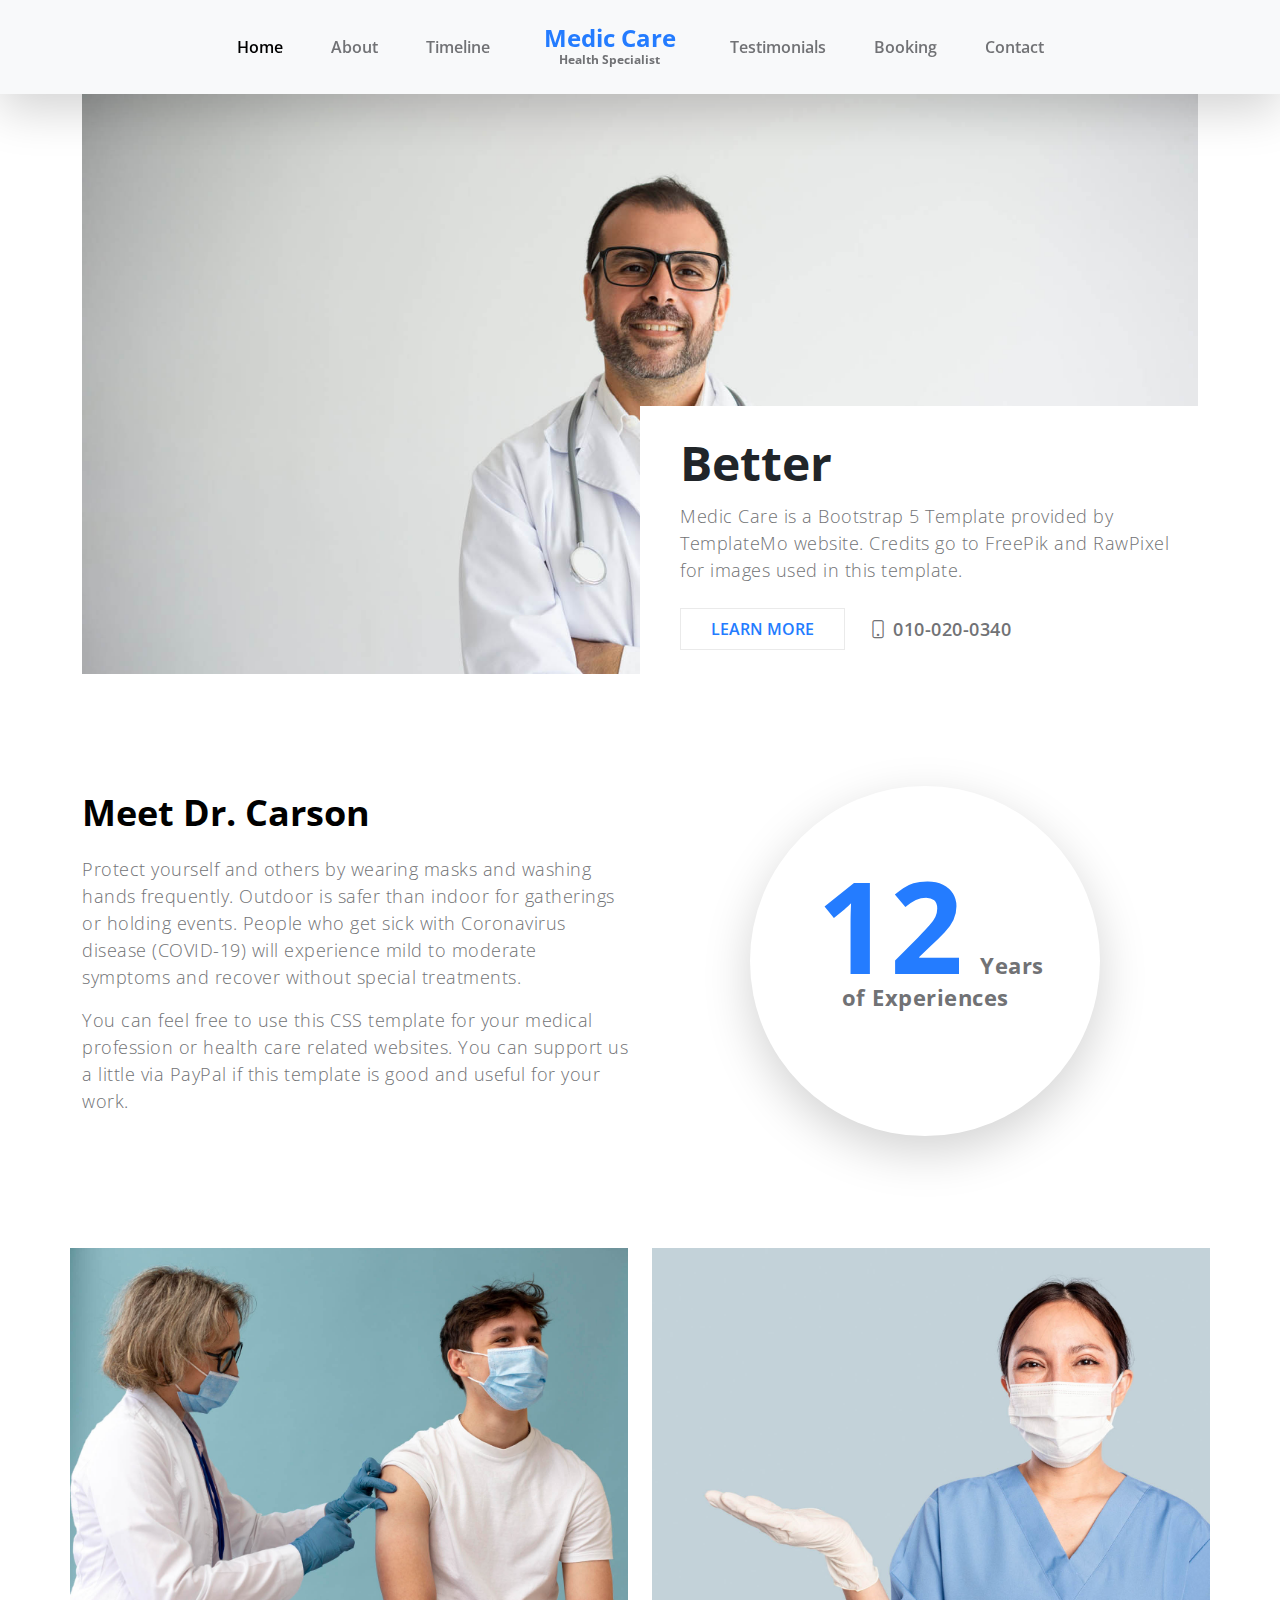
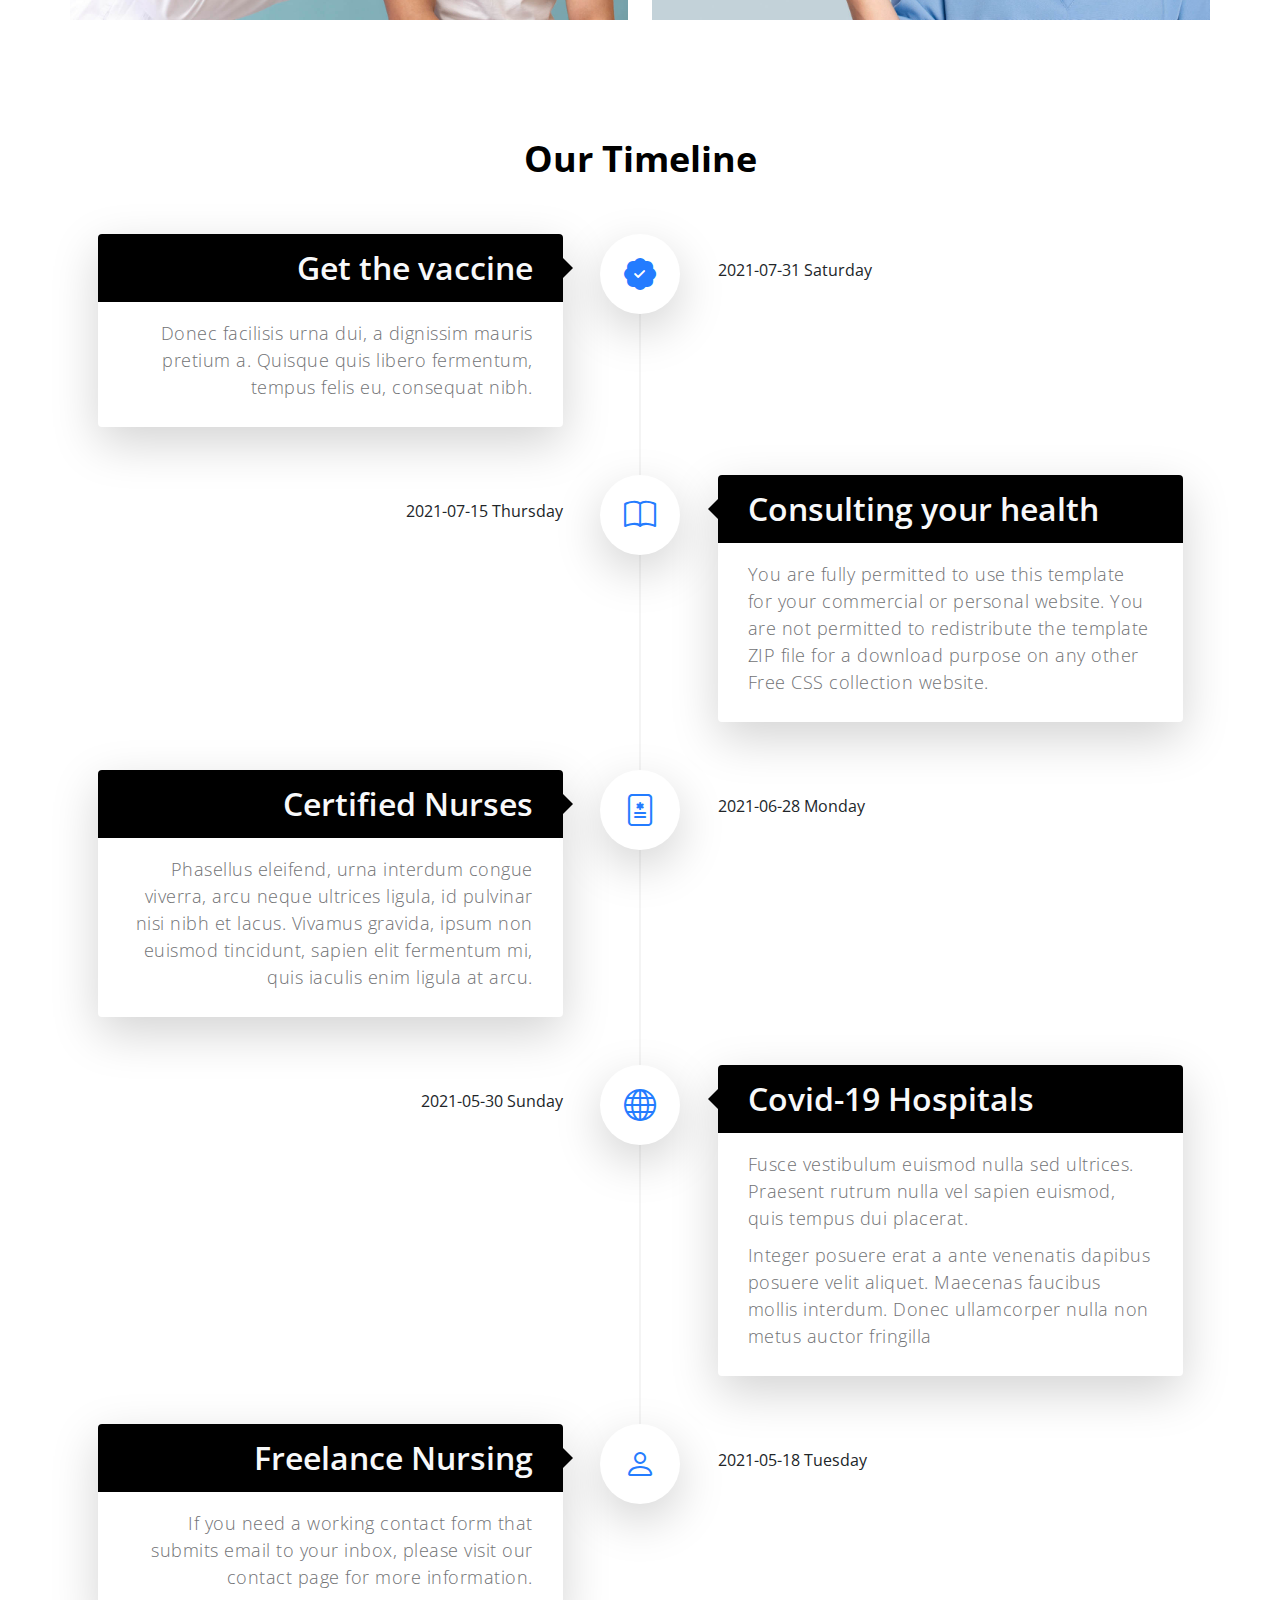
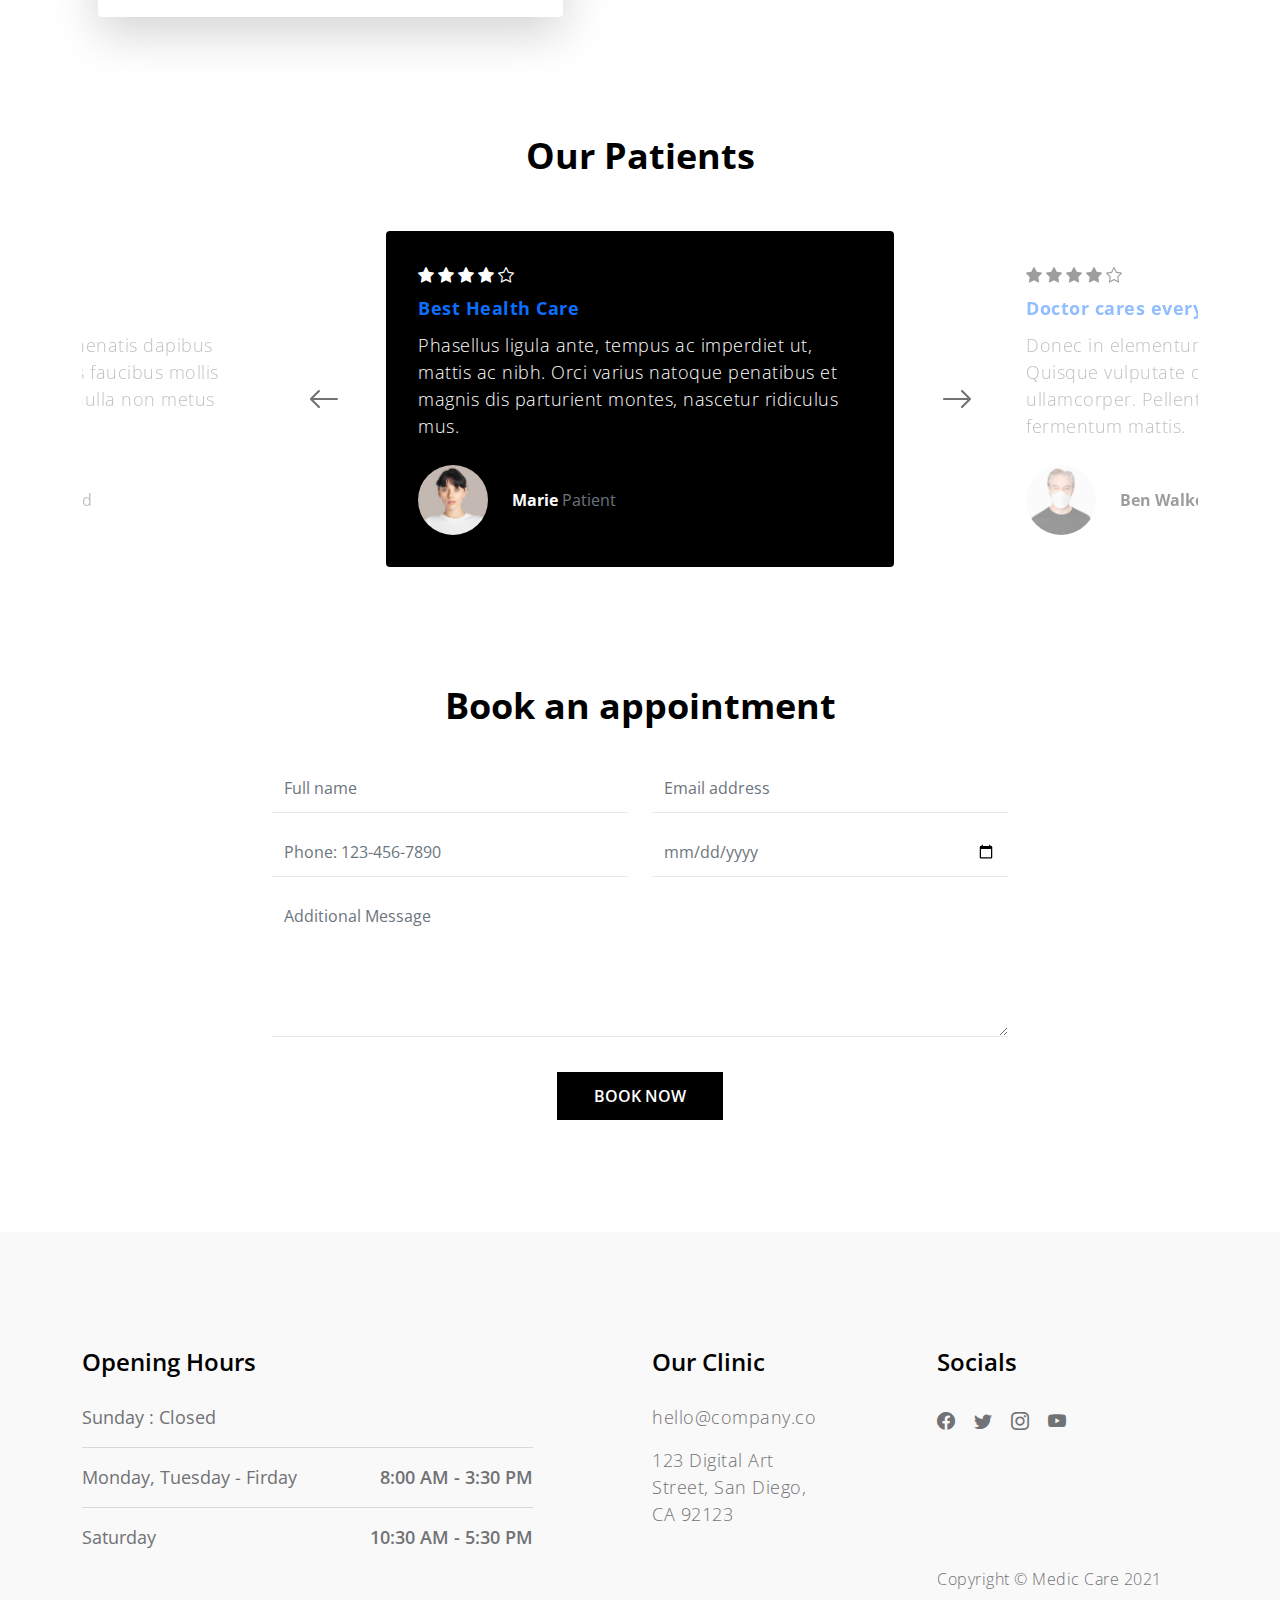
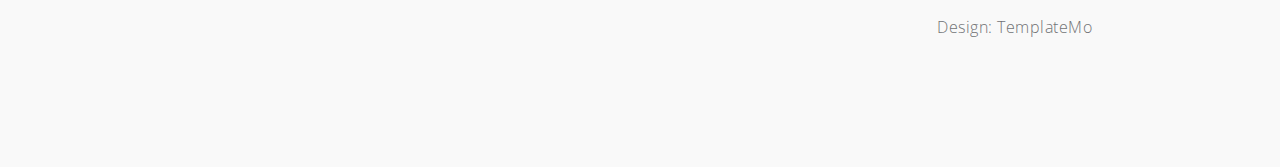
<file: img/templatemo_566_medic_care 3/index.html>
<!doctype html>
<html lang="en">
    <head>
        <meta charset="utf-8">
        <meta name="viewport" content="width=device-width, initial-scale=1">

        <meta name="description" content="">
        <meta name="author" content="">

        <title>Medic Care Bootstrap 5 CSS Template</title>

        <!-- CSS FILES -->        
        <link rel="preconnect" href="https://fonts.googleapis.com">
        
        <link rel="preconnect" href="https://fonts.gstatic.com" crossorigin>
        
        <link href="https://fonts.googleapis.com/css2?family=Open+Sans:wght@300;400;600;700&display=swap" rel="stylesheet">

        <link href="css/bootstrap.min.css" rel="stylesheet">

        <link href="css/bootstrap-icons.css" rel="stylesheet">

        <link href="css/owl.carousel.min.css" rel="stylesheet">

        <link href="css/owl.theme.default.min.css" rel="stylesheet">

        <link href="css/templatemo-medic-care.css" rel="stylesheet">
<!--

TemplateMo 566 Medic Care

https://templatemo.com/tm-566-medic-care

-->
    </head>
    
    <body id="top">
    
        <main>

            <nav class="navbar navbar-expand-lg bg-light fixed-top shadow-lg">
                <div class="container">
                    <a class="navbar-brand mx-auto d-lg-none" href="index.html">
                        Medic Care
                        <strong class="d-block">Health Specialist</strong>
                    </a>

                    <button class="navbar-toggler" type="button" data-bs-toggle="collapse" data-bs-target="#navbarNav" aria-controls="navbarNav" aria-expanded="false" aria-label="Toggle navigation">
                        <span class="navbar-toggler-icon"></span>
                    </button>

                    <div class="collapse navbar-collapse" id="navbarNav">
                        <ul class="navbar-nav mx-auto">
                            <li class="nav-item active">
                                <a class="nav-link" href="#hero">Home</a>
                            </li>

                            <li class="nav-item">
                                <a class="nav-link" href="#about">About</a>
                            </li>

                            <li class="nav-item">
                                <a class="nav-link" href="#timeline">Timeline</a>
                            </li>

                            <a class="navbar-brand d-none d-lg-block" href="index.html">
                                Medic Care
                                <strong class="d-block">Health Specialist</strong>
                            </a>

                            <li class="nav-item">
                                <a class="nav-link" href="#reviews">Testimonials</a>
                            </li>

                            <li class="nav-item">
                                <a class="nav-link" href="#booking">Booking</a>
                            </li>

                            <li class="nav-item">
                                <a class="nav-link" href="#contact">Contact</a>
                            </li>
                        </ul>
                    </div>

                </div>
            </nav>

            <section class="hero" id="hero">
                <div class="container">
                    <div class="row">

                        <div class="col-12">
                            <div id="myCarousel" class="carousel slide carousel-fade" data-bs-ride="carousel">
                                <div class="carousel-inner">
                                    <div class="carousel-item active">
                                        <img src="images/slider/portrait-successful-mid-adult-doctor-with-crossed-arms.jpg" class="img-fluid" alt="">
                                    </div>

                                    <div class="carousel-item">
                                        <img src="images/slider/young-asian-female-dentist-white-coat-posing-clinic-equipment.jpg" class="img-fluid" alt="">
                                    </div>

                                    <div class="carousel-item">
                                        <img src="images/slider/doctor-s-hand-holding-stethoscope-closeup.jpg" class="img-fluid" alt="">
                                    </div>
                                </div>
                            </div>

                            <div class="heroText d-flex flex-column justify-content-center">

                                <h1 class="mt-auto mb-2">
                                    Better
                                    <div class="animated-info">
                                        <span class="animated-item">health</span>
                                        <span class="animated-item">days</span>
                                        <span class="animated-item">lives</span>
                                    </div>
                                </h1>

                                <p class="mb-4">Medic Care is a Bootstrap 5 Template provided by TemplateMo website. Credits go to FreePik and RawPixel for images used in this template.</p>

                                <div class="heroLinks d-flex flex-wrap align-items-center">
                                    <a class="custom-link me-4" href="#about" data-hover="Learn More">Learn More</a>

                                    <p class="contact-phone mb-0"><i class="bi-phone"></i> 010-020-0340</p>
                                </div>
                            </div>
                        </div>

                    </div>
                </div>
            </section>

            <section class="section-padding" id="about">
                <div class="container">
                    <div class="row">

                        <div class="col-lg-6 col-md-6 col-12">
                            <h2 class="mb-lg-3 mb-3">Meet Dr. Carson</h2>

                            <p>Protect yourself and others by wearing masks and washing hands frequently. Outdoor is safer than indoor for gatherings or holding events. People who get sick with Coronavirus disease (COVID-19) will experience mild to moderate symptoms and recover without special treatments.</p>

                            <p>You can feel free to use this CSS template for your medical profession or health care related websites. You can <a rel="nofollow" href="http://paypal.me/templatemo" target="_blank">support us a little</a> via PayPal if this template is good and useful for your work.</p>
                        </div>

                        <div class="col-lg-4 col-md-5 col-12 mx-auto">
                            <div class="featured-circle bg-white shadow-lg d-flex justify-content-center align-items-center">
                                <p class="featured-text"><span class="featured-number">12</span> Years<br> of Experiences</p>
                            </div>
                        </div>

                    </div>
                </div>
            </section>

            <section class="gallery">
                <div class="container">
                    <div class="row">

                        <div class="col-lg-6 col-6 ps-0">
                            <img src="images/gallery/medium-shot-man-getting-vaccine.jpg" class="img-fluid galleryImage" alt="get a vaccine" title="get a vaccine for yourself">
                        </div>

                        <div class="col-lg-6 col-6 pe-0">
                            <img src="images/gallery/female-doctor-with-presenting-hand-gesture.jpg" class="img-fluid galleryImage" alt="wear a mask" title="wear a mask to protect yourself">
                        </div>

                    </div>
                </div>
            </section>

            <section class="section-padding pb-0" id="timeline">
                <div class="container">
                    <div class="row">

                        <h2 class="text-center mb-lg-5 mb-4">Our Timeline</h2>
                        
                        <div class="timeline">
                            <div class="row g-0 justify-content-end justify-content-md-around align-items-start timeline-nodes">
                                <div class="col-9 col-md-5 me-md-4 me-lg-0 order-3 order-md-1 timeline-content bg-white shadow-lg">
                                    <h3 class=" text-light">Get the vaccine</h3>

                                    <p>Donec facilisis urna dui, a dignissim mauris pretium a. Quisque quis libero fermentum, tempus felis eu, consequat nibh.</p>
                                </div>

                                <div class="col-3 col-sm-1 order-2 timeline-icons text-md-center">
                                    <i class="bi-patch-check-fill timeline-icon"></i>
                                </div>

                                <div class="col-9 col-md-5 ps-md-3 ps-lg-0 order-1 order-md-3 py-4 timeline-date">
                                    <time>2021-07-31 Saturday</time>
                                </div>
                            </div>

                            <div class="row g-0 justify-content-end justify-content-md-around align-items-start timeline-nodes my-lg-5 my-4">
                                <div class="col-9 col-md-5 ms-md-4 ms-lg-0 order-3 order-md-1 timeline-content bg-white shadow-lg">
                                    <h3 class=" text-light">Consulting your health</h3>

                                    <p>You are fully permitted to use this template for your commercial or personal website. You are not permitted to redistribute the template ZIP file for a download purpose on any other <a href="https://www.google.com/search?q=free+css" target="_blank">Free CSS collection</a> website.</p>
                                </div>

                                <div class="col-3 col-sm-1 order-2 timeline-icons text-md-center">
                                    <i class="bi-book timeline-icon"></i>
                                </div>

                                <div class="col-9 col-md-5 pe-md-3 pe-lg-0 order-1 order-md-3 py-4 timeline-date">
                                    <time>2021-07-15 Thursday</time>
                                </div>
                            </div>

                            <div class="row g-0 justify-content-end justify-content-md-around align-items-start timeline-nodes">
                                <div class="col-9 col-md-5 me-md-4 me-lg-0 order-3 order-md-1 timeline-content bg-white shadow-lg">
                                    <h3 class=" text-light">Certified Nurses</h3>

                                    <p>Phasellus eleifend, urna interdum congue viverra, arcu neque ultrices ligula, id pulvinar nisi nibh et lacus. Vivamus gravida, ipsum non euismod tincidunt, sapien elit fermentum mi, quis iaculis enim ligula at arcu.</p>
                                </div>

                                <div class="col-3 col-sm-1 order-2 timeline-icons text-md-center">
                                    <i class="bi-file-medical timeline-icon"></i>
                                </div>

                                <div class="col-9 col-md-5 ps-md-3 ps-lg-0 order-1 order-md-3 py-4 timeline-date">
                                    <time>2021-06-28 Monday</time>
                                </div>
                            </div>

                            <div class="row g-0 justify-content-end justify-content-md-around align-items-start timeline-nodes my-lg-5 my-4">
                                <div class="col-9 col-md-5 ms-md-4 ms-lg-0 order-3 order-md-1 timeline-content bg-white shadow-lg">
                                    <h3 class=" text-light">Covid-19 Hospitals</h3>

                                    <p class="mb-0 pb-0">Fusce vestibulum euismod nulla sed ultrices. Praesent rutrum nulla vel sapien euismod, quis tempus dui placerat.</p>
                                    
                                    <p>Integer posuere erat a ante venenatis dapibus posuere velit aliquet. Maecenas faucibus mollis interdum. Donec ullamcorper nulla non metus auctor fringilla</p>
                                </div>

                                <div class="col-3 col-sm-1 order-2 timeline-icons text-md-center">
                                    <i class="bi-globe timeline-icon"></i>
                                </div>

                                <div class="col-9 col-md-5 pe-md-3 pe-lg-0 order-1 order-md-3 py-4 timeline-date">
                                    <time>2021-05-30 Sunday</time>
                                </div>
                            </div>

                            <div class="row g-0 justify-content-end justify-content-md-around align-items-start timeline-nodes">
                                <div class="col-9 col-md-5 me-md-4 me-lg-0 order-3 order-md-1 timeline-content bg-white shadow-lg">
                                    <h3 class=" text-light">Freelance Nursing</h3>

                                    <p>If you need a working contact form that submits email to your inbox, please <a rel="nofollow" href="https://templatemo.com/contact" target="_parent">visit our contact page</a> for more information.</p>
                                </div>

                                <div class="col-3 col-sm-1 order-2 timeline-icons text-md-center">
                                    <i class="bi-person timeline-icon"></i>
                                </div>

                                <div class="col-9 col-md-5 ps-md-3 ps-lg-0 order-1 order-md-3 py-4 timeline-date">
                                    <time>2021-05-18 Tuesday</time>
                                </div>
                            </div>
                        </div>

                    </div>
                </div>
            </section>

            <section class="section-padding pb-0" id="reviews">
                <div class="container">
                    <div class="row">

                        <div class="col-12">
                            <h2 class="text-center mb-lg-5 mb-4">Our Patients</h2>

                            <div class="owl-carousel reviews-carousel">

                                <figure class="reviews-thumb d-flex flex-wrap align-items-center rounded">
                                    <div class="reviews-stars">
                                        <i class="bi-star-fill"></i>
                                        <i class="bi-star-fill"></i>
                                        <i class="bi-star-fill"></i>
                                        <i class="bi-star-fill"></i>
                                        <i class="bi-star"></i>
                                    </div>

                                    <p class="text-primary d-block mt-2 mb-0 w-100"><strong>Best Health Care</strong></p>

                                    <p class="reviews-text w-100">Phasellus ligula ante, tempus ac imperdiet ut, mattis ac nibh. Orci varius natoque penatibus et magnis dis parturient montes, nascetur ridiculus mus.</p>

                                    <img src="images/reviews/beautiful-woman-face-portrait-brown-background.jpeg" class="img-fluid reviews-image" alt="">

                                    <figcaption class="ms-4">
                                        <strong>Marie</strong>

                                        <span class="text-muted">Patient</span>
                                    </figcaption>
                                </figure>

                                <figure class="reviews-thumb d-flex flex-wrap align-items-center rounded">
                                    <div class="reviews-stars">
                                        <i class="bi-star-fill"></i>
                                        <i class="bi-star-fill"></i>
                                        <i class="bi-star-fill"></i>
                                        <i class="bi-star-fill"></i>
                                        <i class="bi-star"></i>
                                    </div>

                                    <p class="text-primary d-block mt-2 mb-0 w-100"><strong>Doctor cares everyone!</strong></p>

                                    <p class="reviews-text w-100">Donec in elementum orci, nec posuere ligula. Quisque vulputate diam et ullamcorper ullamcorper. Pellentesque vestibulum neque at leo fermentum mattis.</p>

                                    <img src="images/reviews/senior-man-wearing-white-face-mask-covid-19-campaign-with-design-space.jpeg" class="img-fluid reviews-image" alt="">

                                    <figcaption class="ms-4">
                                        <strong>Ben Walker</strong>

                                        <span class="text-muted">Recovered</span>
                                    </figcaption>
                                </figure>

                                <figure class="reviews-thumb d-flex flex-wrap align-items-center rounded">
                                    <div class="reviews-stars">
                                        <i class="bi-star-fill"></i>
                                        <i class="bi-star-fill"></i>
                                        <i class="bi-star-fill"></i>
                                        <i class="bi-star-fill"></i>
                                        <i class="bi-star-fill"></i>
                                    </div>

                                    <p class="text-primary d-block mt-2 mb-0 w-100"><strong>Great services!</strong></p>

                                    <p class="reviews-text w-100">Vestibulum ante ipsum primis in faucibus orci luctus et ultrices posuere cubilia curae; Donec sit amet velit vitae purus aliquam efficitur.</p>

                                    <img src="images/reviews/portrait-british-woman.jpeg" class="img-fluid reviews-image" alt="">

                                    <figcaption class="ms-4">
                                        <strong>Laura Zono</strong>

                                        <span class="text-muted">New Patient</span>
                                    </figcaption>
                                </figure>

                                <figure class="reviews-thumb d-flex flex-wrap align-items-center rounded">
                                    <div class="reviews-stars">
                                        <i class="bi-star-fill"></i>
                                        <i class="bi-star-fill"></i>
                                        <i class="bi-star-fill"></i>
                                        <i class="bi-star"></i>
                                        <i class="bi-star"></i>
                                    </div>

                                    <p class="text-primary d-block mt-2 mb-0 w-100"><strong>Best Advices</strong></p>

                                    <p class="reviews-text w-100">Integer posuere erat a ante venenatis dapibus posuere velit aliquet. Maecenas faucibus mollis interdum. Donec ullamcorper nulla non metus auctor fringilla.</p>

                                    <img src="images/reviews/woman-wearing-mask-face-closeup-covid-19-green-background.jpeg" class="img-fluid reviews-image" alt="">

                                    <figcaption class="ms-4">
                                        <strong>Rosey</strong>

                                        <span class="text-muted">Almost Recovered</span>
                                    </figcaption>
                                </figure>
                               
                            </div>
                        </div>

                    </div>
                </div>
            </section>

            <section class="section-padding" id="booking">
                <div class="container">
                    <div class="row">
                    
                        <div class="col-lg-8 col-12 mx-auto">
                            <div class="booking-form">
                                
                                <h2 class="text-center mb-lg-3 mb-2">Book an appointment</h2>
                            
                                <form role="form" action="#booking" method="post">
                                    <div class="row">
                                        <div class="col-lg-6 col-12">
                                            <input type="text" name="name" id="name" class="form-control" placeholder="Full name" required>
                                        </div>

                                        <div class="col-lg-6 col-12">
                                            <input type="email" name="email" id="email" pattern="[^ @]*@[^ @]*" class="form-control" placeholder="Email address" required>
                                        </div>

                                        <div class="col-lg-6 col-12">
                                            <input type="telephone" name="phone" id="phone" pattern="[0-9]{3}-[0-9]{3}-[0-9]{4}" class="form-control" placeholder="Phone: 123-456-7890">
                                        </div>

                                        <div class="col-lg-6 col-12">
                                            <input type="date" name="date" id="date" value="" class="form-control">
                                            
                                        </div>

                                        <div class="col-12">
                                            <textarea class="form-control" rows="5" id="message" name="message" placeholder="Additional Message"></textarea>
                                        </div>

                                        <div class="col-lg-3 col-md-4 col-6 mx-auto">
                                            <button type="submit" class="form-control" id="submit-button">Book Now</button>
                                        </div>
                                    </div>
                                </form>

                            </div>
                        </div>

                    </div>
                </div>
            </section>

        </main>

        <footer class="site-footer section-padding" id="contact">
            <div class="container">
                <div class="row">

                    <div class="col-lg-5 me-auto col-12">
                        <h5 class="mb-lg-4 mb-3">Opening Hours</h5>

                        <ul class="list-group list-group-flush">
                            <li class="list-group-item d-flex">
                                Sunday : Closed
                            </li>

                            <li class="list-group-item d-flex">
                                Monday, Tuesday - Firday
                                <span>8:00 AM - 3:30 PM</span>
                            </li>

                            <li class="list-group-item d-flex">
                                Saturday
                                <span>10:30 AM - 5:30 PM</span>
                            </li>
                        </ul>
                    </div>

                    <div class="col-lg-2 col-md-6 col-12 my-4 my-lg-0">
                        <h5 class="mb-lg-4 mb-3">Our Clinic</h5>

                        <p><a href="mailto:hello@company.co">hello@company.co</a><p>

                        <p>123 Digital Art Street, San Diego, CA 92123</p>
                    </div>

                    <div class="col-lg-3 col-md-6 col-12 ms-auto">
                        <h5 class="mb-lg-4 mb-3">Socials</h5>

                        <ul class="social-icon">
                            <li><a href="#" class="social-icon-link bi-facebook"></a></li>

                            <li><a href="#" class="social-icon-link bi-twitter"></a></li>

                            <li><a href="#" class="social-icon-link bi-instagram"></a></li>

                            <li><a href="#" class="social-icon-link bi-youtube"></a></li>
                        </ul>
                    </div>

                    <div class="col-lg-3 col-12 ms-auto mt-4 mt-lg-0">
                        <p class="copyright-text">Copyright © Medic Care 2021 
                        <br><br>Design: <a href="https://templatemo.com" target="_parent">TemplateMo</a></p>
                    </div>

                </div>
            </section>
        </footer>

        <!-- JAVASCRIPT FILES -->
        <script src="js/jquery.min.js"></script>
        <script src="js/bootstrap.bundle.min.js"></script>
        <script src="js/owl.carousel.min.js"></script>
        <script src="js/scrollspy.min.js"></script>
        <script src="js/custom.js"></script>
<!--

TemplateMo 566 Medic Care

https://templatemo.com/tm-566-medic-care

-->
    </body>
</html>
</file>
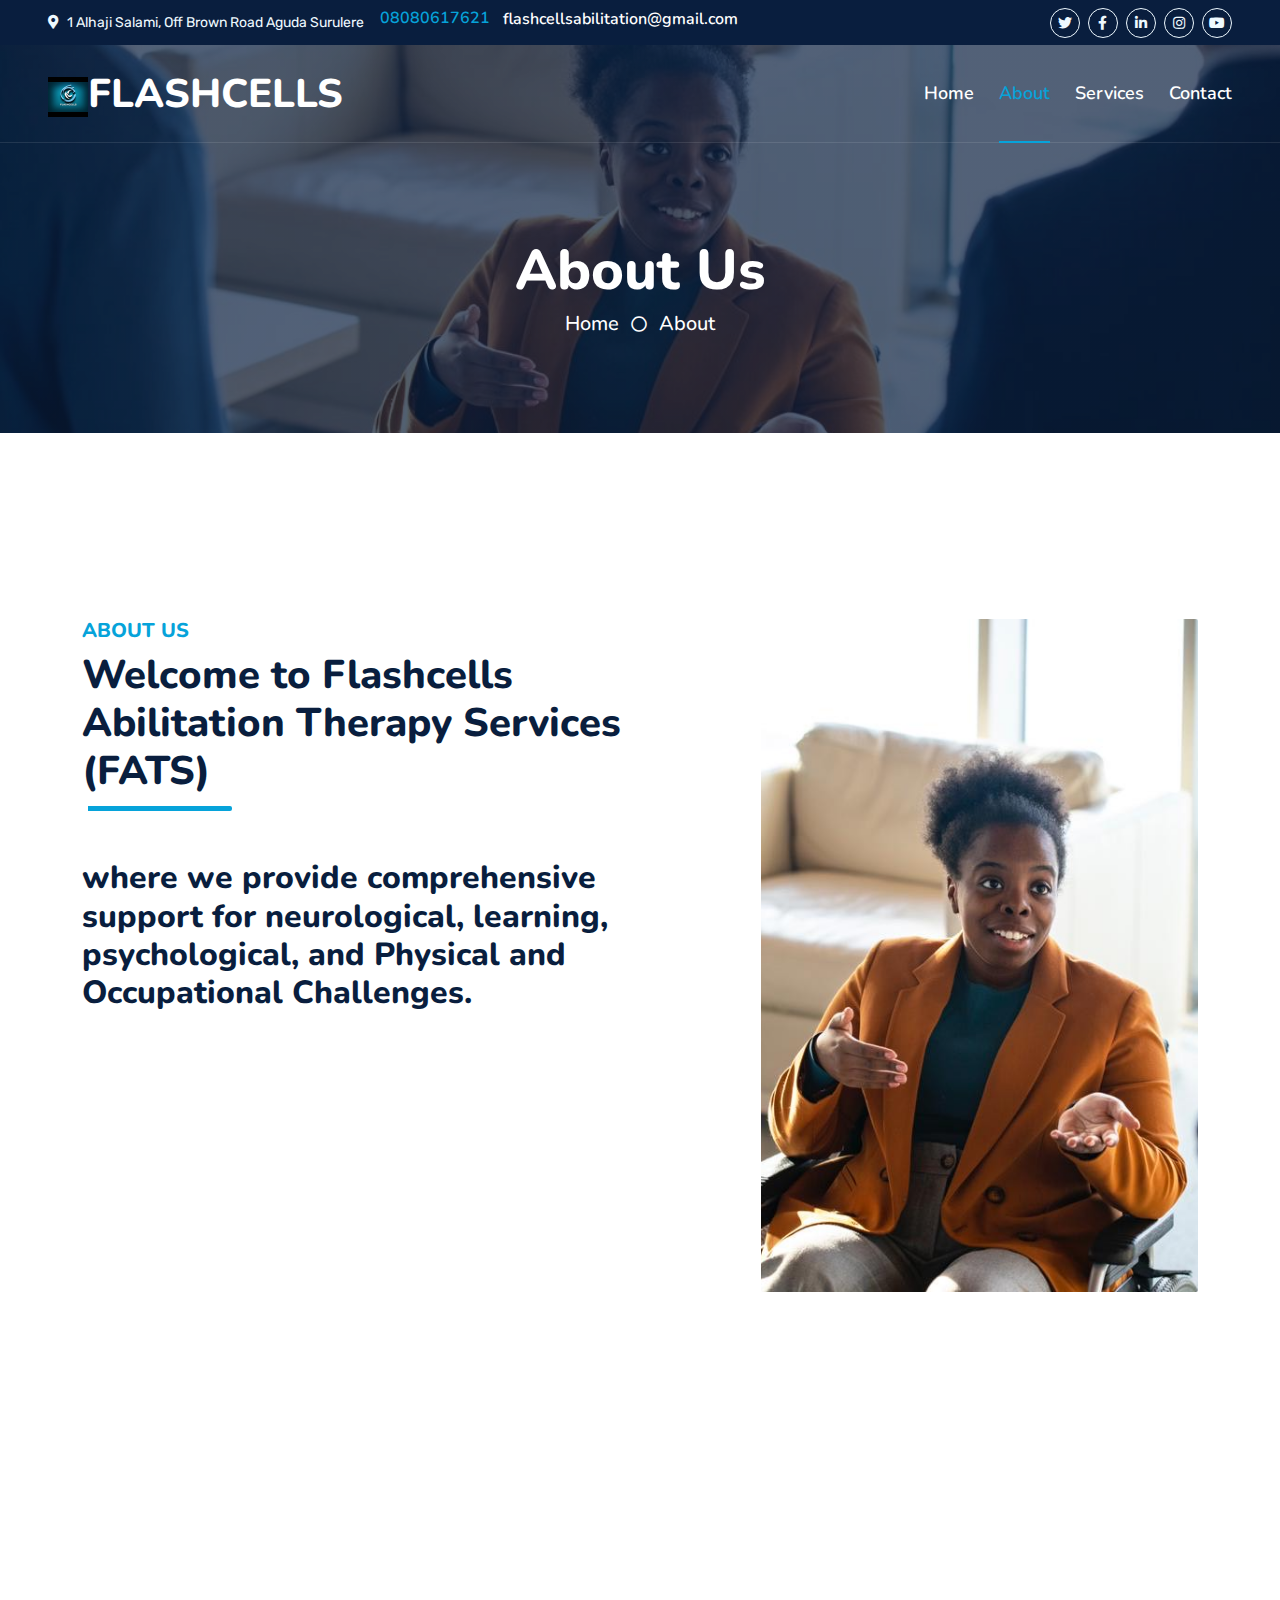
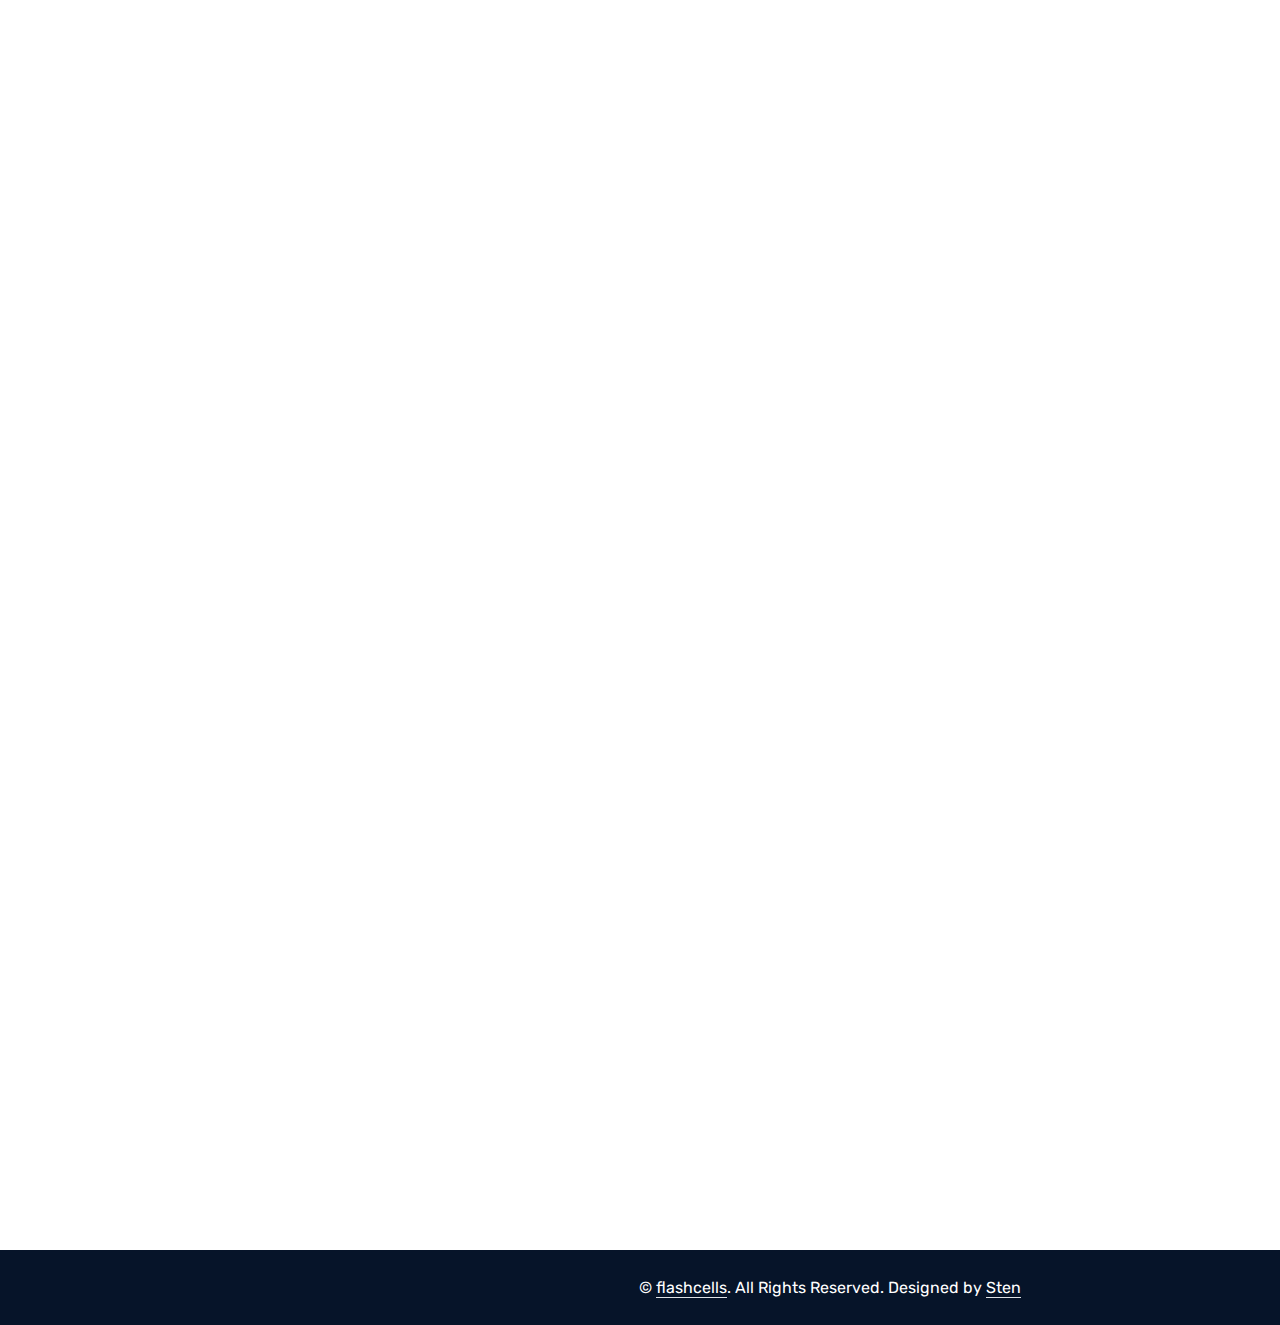
<file: about.html>
<!DOCTYPE html>
<html lang="en">

<head>
    <meta charset="utf-8">
    <title>flashcells abilitation</title>
    <meta content="width=device-width, initial-scale=1.0" name="viewport">
    <meta content="" name="keywords">
    <meta content="" name="description">

    <!-- Favicon -->
    <link href="img/favicon.ico" rel="icon">

    <!-- Google Web Fonts -->
    <link rel="preconnect" href="https://fonts.googleapis.com">
    <link rel="preconnect" href="https://fonts.gstatic.com" crossorigin>
    <link href="https://fonts.googleapis.com/css2?family=Nunito:wght@400;600;700;800&family=Rubik:wght@400;500;600;700&display=swap" rel="stylesheet">

    <!-- Icon Font Stylesheet -->
    <link href="https://cdnjs.cloudflare.com/ajax/libs/font-awesome/5.10.0/css/all.min.css" rel="stylesheet">
    <link href="https://cdn.jsdelivr.net/npm/bootstrap-icons@1.4.1/font/bootstrap-icons.css" rel="stylesheet">

    <!-- Libraries Stylesheet -->
    <link href="lib/owlcarousel/assets/owl.carousel.min.css" rel="stylesheet">
    <link href="lib/animate/animate.min.css" rel="stylesheet">

    <!-- Customized Bootstrap Stylesheet -->
    <link href="css/bootstrap.min.css" rel="stylesheet">

    <!-- Template Stylesheet -->
    <link href="css/style.css" rel="stylesheet">
</head>

<body>
    <!-- Spinner Start -->
    <div id="spinner" class="show bg-white position-fixed translate-middle w-100 vh-100 top-50 start-50 d-flex align-items-center justify-content-center">
        <div class="spinner"></div>
    </div>
    <!-- Spinner End -->


    <!-- Topbar Start -->
    <div class="container-fluid bg-dark px-5 d-none d-lg-block">
        <div class="row gx-0">
            <div class="col-lg-8 text-center text-lg-start mb-2 mb-lg-0">
                <div class="d-inline-flex align-items-center" style="height: 45px;">
                    <small class="me-3 text-light"><i class="fa fa-map-marker-alt me-2"></i>1 Alhaji Salami, Off Brown Road Aguda Surulere </small>
                    <div class="d-flex mb-2">
                        <i class=""></i>
                       
                    <h6 class="text-primary mb-0">
                        <a href="tel:+2348080617621">08080617621 </a></h6>
                    </div>
                    <div class="d-flex mb-2">
                        <!--i class="bi bi-envelope-open text-primary me-2"></i>
                        <p class="mb-0">flashcellsabilitation@gmail.com</p-->
                            <button
                            onclick="location.href='mailto:flashcellsabilitation@gmail.com';"  class="btn btn-dark w-100 py-3" type="submit">flashcellsabilitation@gmail.com</button>
                    </div>
                </div>
            </div>
            <div class="col-lg-4 text-center text-lg-end">
                <div class="d-inline-flex align-items-center" style="height: 45px;">
                    <a class="btn btn-sm btn-outline-light btn-sm-square rounded-circle me-2" href=""><i class="fab fa-twitter fw-normal"></i></a>
                    <a class="btn btn-sm btn-outline-light btn-sm-square rounded-circle me-2" href="https://www.facebook.com/flashcellsTherapy?mibextid=LQQJ4d"><i class="fab fa-facebook-f fw-normal"></i></a>
                    <a class="btn btn-sm btn-outline-light btn-sm-square rounded-circle me-2" href="http://linkedin.com/in/adegboyega-owoyomi-aa252776"><i class="fab fa-linkedin-in fw-normal"></i></a>
                    <a class="btn btn-sm btn-outline-light btn-sm-square rounded-circle me-2" href="https://www.instagram.com/flashcells_abilitation?igsh=Z2Z0NjJ0a3JtaXhq&utm_source=qr"><i class="fab fa-instagram fw-normal"></i></a>
                    <a class="btn btn-sm btn-outline-light btn-sm-square rounded-circle" href="https://youtube.com/@flashcellsabilitation?si=NPydwrX7xrwy0PSi"><i class="fab fa-youtube fw-normal"></i></a>
                </div>
            </div>
        </div>
    </div>
    <!-- Topbar End -->


    <!-- Navbar Start -->
    <div class="container-fluid position-relative p-0">
        <nav class="navbar navbar-expand-lg navbar-dark px-5 py-3 py-lg-0">
            <a href="index.html" class="navbar-brand p-0">
                <h1 class="m-0"><img src="img/flashcellslogoJPG.JPG " alt="company logo" style="width: 40px; height: auto;"></i>FLASHCELLS</h1>
            </a>
            <button class="navbar-toggler" type="button" data-bs-toggle="collapse" data-bs-target="#navbarCollapse">
                <span class="fa fa-bars"></span>
            </button>
            <div class="collapse navbar-collapse" id="navbarCollapse">
                <div class="navbar-nav ms-auto py-0">
                    <a href="index.html" class="nav-item nav-link">Home</a>
                    <a href="about.html" class="nav-item nav-link active">About</a>
                    <a href="service.html" class="nav-item nav-link">Services</a>
                    <div class="nav-item dropdown">
                        <!--a href="#" class="nav-link dropdown-toggle" data-bs-toggle="dropdown">Blog</a-->
                        <div class="dropdown-menu m-0">
                            <!--a href="blog.html" class="dropdown-item">Blog Grid</a>
                            <a href="detail.html" class="dropdown-item">Blog Detail</a-->
                        </div>
                    </div>
                    <div class="nav-item dropdown">
                        <!--a href="#" class="nav-link dropdown-toggle" data-bs-toggle="dropdown">Pages</a-->
                        <div class="dropdown-menu m-0">
                            <!--a href="price.html" class="dropdown-item">Pricing Plan</a>
                            <a href="feature.html" class="dropdown-item">Our features</a>
                            <a href="team.html" class="dropdown-item">Team Members</a>
                            <a href="testimonial.html" class="dropdown-item">Testimonial</a>
                            <a href="quote.html" class="dropdown-item">Free Quote</a-->
                        </div>
                    </div>
                    <a href="contact.html" class="nav-item nav-link">Contact</a>
                </div>
                <!--butaton type="button" class="btn text-primary ms-3" data-bs-toggle="modal" data-bs-target="#searchModal"><i class="fa fa-search"></i></butaton>
                <a href="https://htmlcodex.com/startup-company-website-template" class="btn btn-primary py-2 px-4 ms-3">Download Pro Version</a-->
            </div>
        </nav>

        <div class="container-fluid bg-primary py-5 bg-header" style="margin-bottom: 90px;">
            <div class="row py-5">
                <div class="col-12 pt-lg-5 mt-lg-5 text-center">
                    <h1 class="display-4 text-white animated zoomIn">About Us</h1>
                    <a href="" class="h5 text-white">Home</a>
                    <i class="far fa-circle text-white px-2"></i>
                    <a href="" class="h5 text-white">About</a>
                </div>
            </div>
        </div>
    </div>
    <!-- Navbar End -->


    <!-- Full Screen Search Start -->
    <div class="modal fade" id="searchModal" tabindex="-1">
        <div class="modal-dialog modal-fullscreen">
            <div class="modal-content" style="background: rgba(9, 30, 62, .7);">
                <div class="modal-header border-0">
                    <button type="button" class="btn bg-white btn-close" data-bs-dismiss="modal" aria-label="Close"></button>
                </div>
                <div class="modal-body d-flex align-items-center justify-content-center">
                    <div class="input-group" style="max-width: 600px;">
                        <input type="text" class="form-control bg-transparent border-primary p-3" placeholder="Type search keyword">
                        <button class="btn btn-primary px-4"><i class="bi bi-search"></i></button>
                    </div>
                </div>
            </div>
        </div>
    </div>
    <!-- Full Screen Search End -->


    <!-- About Start -->
    <div class="container-fluid py-5 wow fadeInUp" data-wow-delay="0.1s">
        <div class="container py-5">
            <div class="row g-5">
                <div class="col-lg-7">
                    <div class="section-title position-relative pb-3 mb-5">
                        <h5 class="fw-bold text-primary text-uppercase">About Us</h5>
                        <h1 class="mb-0">Welcome to Flashcells Abilitation Therapy Services (FATS)</h1>
                    </div>
                    <h2 class="mb-4">where we provide comprehensive support for neurological, learning, psychological, and Physical and Occupational Challenges. </h2>
                    <div class="row g-0 mb-3">
                        <div class="col-sm-6 wow zoomIn" data-wow-delay="0.2s">
                            <h5 class="mb-3"><i class="fa fa-check text-primary me-3"></i>Award Winning</h5>
                            <h5 class="mb-3"><i class="fa fa-check text-primary me-3"></i>Professional Staff</h5>
                        </div>
                        <div class="col-sm-6 wow zoomIn" data-wow-delay="0.4s">
                            <h5 class="mb-3"><i class="fa fa-check text-primary me-3"></i>24/7 Support</h5>
                            <h5 class="mb-3"><i class="fa fa-check text-primary me-3"></i>Fair Prices</h5>
                        </div>
                    </div>
                    <div class="d-flex align-items-center mb-4 wow fadeIn" data-wow-delay="0.6s">
                        <div class="bg-primary d-flex align-items-center justify-content-center rounded" style="width: 60px; height: 60px;">
                            <i class="fa fa-phone-alt text-white"></i>
                        </div>
                        <div class="ps-4">
                            <h5 class="mb-2">Call or Whatsapp</h5>
                            <h4 class="text-primary mb-0">
                                <a href="tel:+2348080617621">08080617621 </a></h4>
                        </div>
                    </div>
                    <a href="contact.html" class="btn btn-primary py-3 px-5 mt-3 wow zoomIn" data-wow-delay="0.9s">Book Appointment</a>
                </div>
                <div class="col-lg-5" style="min-height: 500px;">
                    <div class="position-relative h-100">
                        <img class="position-absolute w-100 h-100 rounded wow zoomIn" data-wow-delay="0.9s" src="img/replace.jpg" style="object-fit: cover;">
                    </div>
                </div>
            </div>
        </div>
    </div>
    <!-- About End -->


    <!-- Team Start -->
    <div class="container-fluid py-5 wow fadeInUp" data-wow-delay="0.1s">
        <div class="container py-5">
            <div class="section-title text-center position-relative pb-3 mb-5 mx-auto" style="max-width: 600px;">
                <h5 class="fw-bold text-primary text-uppercase">Team Members</h5>
                <h1 class="mb-0">Professional staffs ready to attend to you</h1>
            </div>
            <div class="row g-5">
                <div class="col-lg-4 wow slideInUp" data-wow-delay="0.3s">
                    <div class="team-item bg-light rounded overflow-hidden">
                        <div class="team-img position-relative overflow-hidden">
                            <img class="img-fluid w-100" src="img/OPTIMAL.jpg" alt="">
                            <div class="team-social">
                                <a class="btn btn-lg btn-primary btn-lg-square rounded" href=""><i class="fab fa-twitter fw-normal"></i></a>
                                <a class="btn btn-lg btn-primary btn-lg-square rounded" href=""><i class="fab fa-facebook-f fw-normal"></i></a>
                                <a class="btn btn-lg btn-primary btn-lg-square rounded" href=""><i class="fab fa-instagram fw-normal"></i></a>
                                <a class="btn btn-lg btn-primary btn-lg-square rounded" href=""><i class="fab fa-linkedin-in fw-normal"></i></a>
                            </div>
                        </div>
                        <div class="text-center py-4">
                            <h4 class="text-primary">Dr. Mbamalu Chibuike</h4>
                            <p class="">Renowned Physiotherapist Certified Manual Therapist and a Certified Neuro Physiotherapist</p>
                        </div>
                    </div>
                </div>
                <div class="col-lg-4 wow slideInUp" data-wow-delay="0.6s">
                    <div class="team-item bg-light rounded overflow-hidden">
                        <div class="team-img position-relative overflow-hidden">
                            <img class="img-fluid w-100" src="img/teammayo.JPG" alt="">
                            <div class="team-social">
                                <a class="btn btn-lg btn-primary btn-lg-square rounded" href=""><i class="fab fa-twitter fw-normal"></i></a>
                                <a class="btn btn-lg btn-primary btn-lg-square rounded" href=""><i class="fab fa-facebook-f fw-normal"></i></a>
                                <a class="btn btn-lg btn-primary btn-lg-square rounded" href=""><i class="fab fa-instagram fw-normal"></i></a>
                                <a class="btn btn-lg btn-primary btn-lg-square rounded" href=""><i class="fab fa-linkedin-in fw-normal"></i></a>
                            </div>
                        </div>
                        <div class="text-center py-4">
                            <h4 class="text-primary">Owoyomi Adegboyega</h4>
                            <h5 class="">Occupational Therapist (OT), Pediatric Occupational Therapist (POT), Licensed Healthcare Professional (MRTB)</h5>
                        </div>
                    </div>
                </div>
                <div class="col-lg-4 wow slideInUp" data-wow-delay="0.9s">
                    <div class="team-item bg-light rounded overflow-hidden">
                        <div class="team-img position-relative overflow-hidden">
                            <img class="img-fluid w-100" src="img/muhamed.jpg" alt="">
                            <div class="team-social">
                                <a class="btn btn-lg btn-primary btn-lg-square rounded" href=""><i class="fab fa-twitter fw-normal"></i></a>
                                <a class="btn btn-lg btn-primary btn-lg-square rounded" href=""><i class="fab fa-facebook-f fw-normal"></i></a>
                                <a class="btn btn-lg btn-primary btn-lg-square rounded" href=""><i class="fab fa-instagram fw-normal"></i></a>
                                <a class="btn btn-lg btn-primary btn-lg-square rounded" href=""><i class="fab fa-linkedin-in fw-normal"></i></a>
                            </div>
                        </div>
                        <div class="text-center py-4">
                            <h4 class="text-primary">Murtala Muhammad Abubakar</h4>
                            <p class="">Licensed Physiotherapist (MRTB) Certified Traumatic Brain Injury Rehabilitation Physiotherapist</p>
                        </div>
                    </div>
                </div>
            </div>
        </div>
    </div>
    <!-- Team End -->


    <!-- Vendor Start ->
    <div class="container-fluid py-5 wow fadeInUp" data-wow-delay="0.1s">
        <div class="container py-5 mb-5">
            <div class="bg-white">
                <div class="owl-carousel vendor-carousel">
                    <img src="img/vendor-1.jpg" alt="">
                    <img src="img/vendor-2.jpg" alt="">
                    <img src="img/vendor-3.jpg" alt="">
                    <img src="img/vendor-4.jpg" alt="">
                    <img src="img/vendor-5.jpg" alt="">
                    <img src="img/vendor-6.jpg" alt="">
                    <img src="img/vendor-7.jpg" alt="">
                    <img src="img/vendor-8.jpg" alt="">
                    <img src="img/vendor-9.jpg" alt="">
                </div>
            </div>
        </div>
    </div>
    <!- Vendor End -->
    

    <!-- Footer Start -->
    <div class="container-fluid bg-dark text-light mt-5 wow fadeInUp" data-wow-delay="0.1s">
        <div class="container">
            <div class="row gx-5">
                <div class="col-lg-4 col-md-6 footer-about">
                    <div class="d-flex flex-column align-items-center justify-content-center text-center h-100 bg-primary p-4">
                        <a href="index.html" class="navbar-brand">
                            <h1 class="m-0"><img src="img/flashcellslogoJPG.JPG " alt="company logo" style="width: 40px; height: auto;"></i>FLASHCELLS</h1> 
                        </a>
                        <p class="mt-3 mb-4">we're here to support you on your journey to integrate and growth. Contact us today to schedule an appointment and take the first step towards a brighter future.</p>
                        <form action="">
                            <div class="input-group">
                                <input type="text" class="form-control border-white p-3" placeholder="Your Email">
                                <!--button class="btn btn-dark">Sign Up</button-->
                            </div>
                        </form>
                    </div>
                </div>
                <div class="col-lg-8 col-md-6">
                    <div class="row gx-5">
                        <div class="col-lg-4 col-md-12 pt-5 mb-5">
                            <div class="section-title section-title-sm position-relative pb-3 mb-4">
                                <h3 class="text-light mb-0">Get In Touch</h3>
                            </div>
                            <div class="d-flex mb-2">
                                <i class="bi bi-geo-alt text-primary me-2"></i>
                                <p class="mb-0">1 Alhaji Salami, Off Brown Road Aguda Surulere </p>
                            </div>
                            <div class="d-flex mb-2">
                                <!--i class="bi bi-envelope-open text-primary me-2"></i>
                                <p class="mb-0">flashcellsabilitation@gmail.com</p-->
                                    <button
                                    onclick="location.href='mailto:flashcellsabilitation@gmail.com';"  class="btn btn-dark w-100 py-3" type="submit">flashcellsabilitation@gmail.com</button>
                            </div>
                            <div class="d-flex mb-2">
                                <i class="bi bi-telephone text-primary me-2"></i>
                               
                            <h4 class="text-primary mb-0">
                                <a href="tel:+2348080617621">08080617621 </a></h4>
                            </div>
                            <div class="d-flex mt-4">
                                <a class="btn btn-primary btn-square me-2" href="https://youtube.com/@flashcellsabilitation?si=NPydwrX7xrwy0PSi"><i class="fab fa-youtube fw-normal"></i></a>
                                <a class="btn btn-primary btn-square me-2" href="https://www.facebook.com/flashcellsTherapy?mibextid=LQQJ4d"><i class="fab fa-facebook-f fw-normal"></i></a>
                                <a class="btn btn-primary btn-square me-2" href="http://linkedin.com/in/adegboyega-owoyomi-aa252776"><i class="fab fa-linkedin-in fw-normal"></i></a>
                                <a class="btn btn-primary btn-square" href=" https://www.instagram.com/flashcells_abilitation?igsh=Z2Z0NjJ0a3JtaXhq&utm_source=qr
                                "><i class="fab fa-instagram fw-normal"></i></a>
                            </div>
                        </div>
                        <div class="col-lg-4 col-md-12 pt-0 pt-lg-5 mb-5">
                            <div class="section-title section-title-sm position-relative pb-3 mb-4">
                                <h3 class="text-light mb-0">Quick Links</h3>
                            </div>
                            <div class="link-animated d-flex flex-column justify-content-start">
                                <a class="text-light mb-2" href="index.html"><i class="bi bi-arrow-right text-primary me-2"></i>Home</a>
                                <a class="text-light mb-2" href="about.html"><i class="bi bi-arrow-right text-primary me-2"></i>About Us</a>
                                <a class="text-light mb-2" href="service.html"><i class="bi bi-arrow-right text-primary me-2"></i>Our Services</a>
                                <a class="text-light mb-2" href="detail.html"><i class="bi bi-arrow-right text-primary me-2"></i>Blog</a>
                                <a class="text-light mb-2" href="blog.html"><i class="bi bi-arrow-right text-primary me-2"></i>privacy</a>
                                <a class="text-light" href="contact.html"><i class="bi bi-arrow-right text-primary me-2"></i>Contact Us</a>
                            </div>
                        </div>
                        <!--div class="col-lg-4 col-md-12 pt-0 pt-lg-5 mb-5">
                            <div class="section-title section-title-sm position-relative pb-3 mb-4">
                                <!-h3 class="text-light mb-0">Popular Links</h3-->
                            </div>
                            <!--div class="link-animated d-flex flex-column justify-content-start">
                                <a class="text-light mb-2" href="#"><i class="bi bi-arrow-right text-primary me-2"></i>Home</a>
                                <a class="text-light mb-2" href="#"><i class="bi bi-arrow-right text-primary me-2"></i>About Us</a>
                                <a class="text-light mb-2" href="#"><i class="bi bi-arrow-right text-primary me-2"></i>Our Services</a>
                                <a class="text-light mb-2" href="#"><i class="bi bi-arrow-right text-primary me-2"></i>Meet The Team</a>
                                <a class="text-light mb-2" href="#"><i class="bi bi-arrow-right text-primary me-2"></i>Latest Blog</a>
                                <a class="text-light" href="#"><i class="bi bi-arrow-right text-primary me-2"></i>Contact Us</a>
                            </div-->
                        </div>
                    </div>
                </div>
            </div>
        </div>
    </div>
    <div class="container-fluid text-white" style="background: #061429;">
        <div class="container text-center">
            <div class="row justify-content-end">
                <div class="col-lg-8 col-md-6">
                    <div class="d-flex align-items-center justify-content-center" style="height: 75px;">
                        <p class="mb-0">&copy; <a class="text-white border-bottom" href="#">flashcells</a>. All Rights Reserved. 
						
						<!--/*** This template is free as long as you keep the footer author’s credit link/attribution link/backlink. If you'd like to use the template without the footer author’s credit link/attribution link/backlink, you can purchase the Credit Removal License from "https://htmlcodex.com/credit-removal". Thank you for your support. ***/-->
						Designed by <a class="text-white border-bottom" href="">Sten</a></p>
                    </div>
                </div>
            </div>
        </div>
    </div>
    <!-- Footer End -->


    <!-- Back to Top -->
    <a href="#" class="btn btn-lg btn-primary btn-lg-square rounded back-to-top"><i class="bi bi-arrow-up"></i></a>


    <!-- JavaScript Libraries -->
    <script src="https://code.jquery.com/jquery-3.4.1.min.js"></script>
    <script src="https://cdn.jsdelivr.net/npm/bootstrap@5.0.0/dist/js/bootstrap.bundle.min.js"></script>
    <script src="lib/wow/wow.min.js"></script>
    <script src="lib/easing/easing.min.js"></script>
    <script src="lib/waypoints/waypoints.min.js"></script>
    <script src="lib/counterup/counterup.min.js"></script>
    <script src="lib/owlcarousel/owl.carousel.min.js"></script>

    <!-- Template Javascript -->
    <script src="js/main.js"></script>
</body>

</html>
</file>
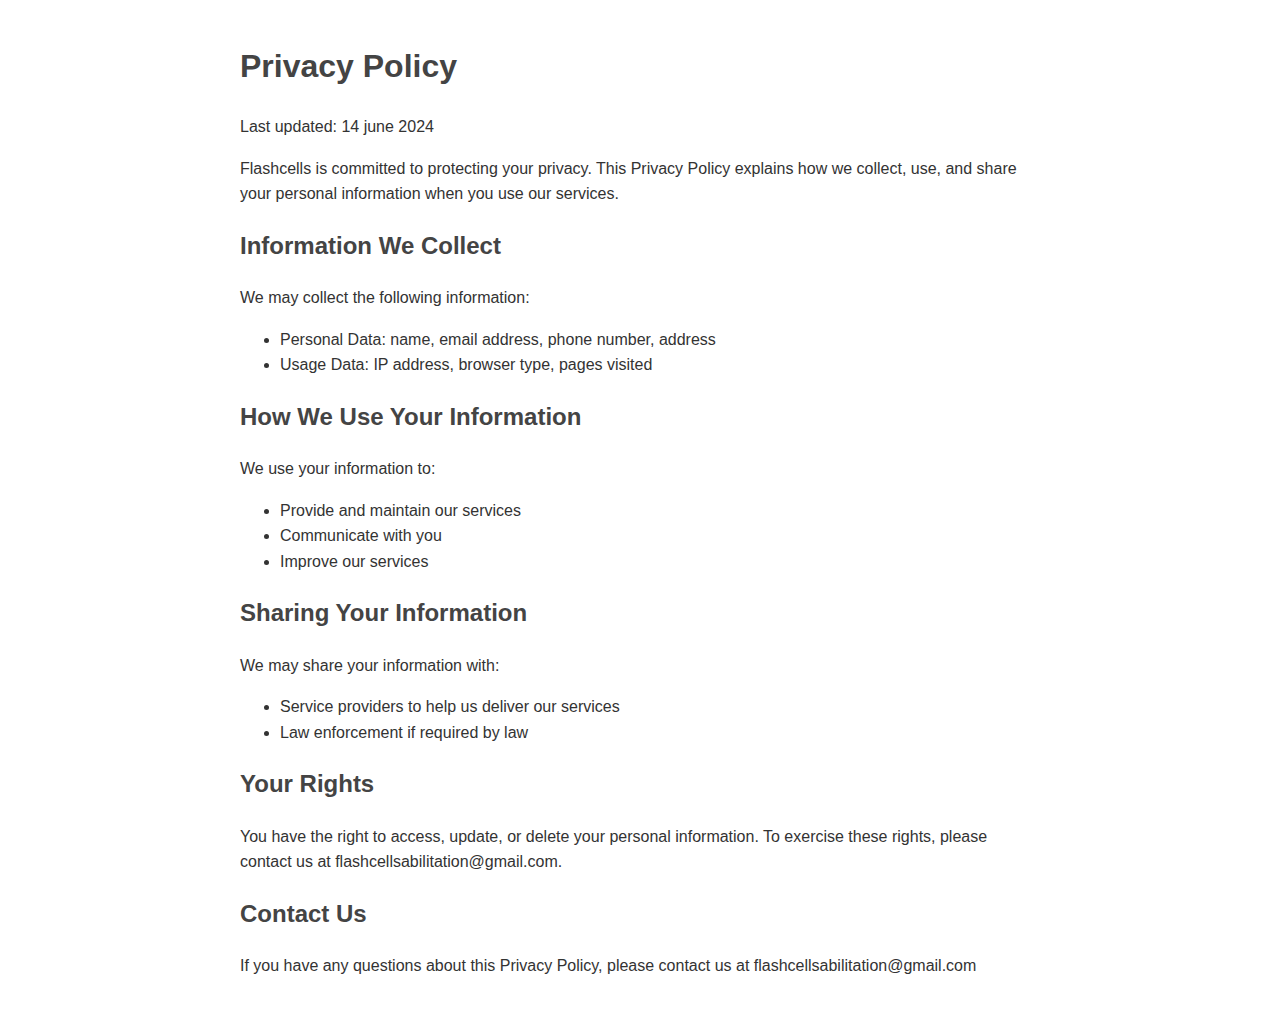
<file: blog.html>
<!DOCTYPE html> 
<html lang="en"> <head> <meta charset="UTF-8"> 
    <meta name="viewport" content="width=device-width, initial-scale=1.0"> 
    <title>Privacy Policy</title> 
    <style> 
    body { background-color: white; font-family: Arial, sans-serif; color: #333; margin: 0; padding: 20px; line-height: 1.6; } h1, h2, h3 { color: #444; } .container { max-width: 800px; margin: auto; } 
    </style>
     </head> 
     <body> 
        <div class="container"> 
            <h1>Privacy Policy</h1> 
            <p>Last updated: 14 june 2024</p> <p>Flashcells is committed to protecting your privacy. This Privacy Policy explains how we collect, use, and share your personal information when you use our services.</p> 
            <h2>Information We Collect</h2>
             <p>We may collect the following information:</p> 
             <ul>
                 <li>Personal Data: name, email address, phone number, address</li>
                  <li>Usage Data: IP address, browser type, pages visited</li>
                 </ul>
                  <h2>How We Use Your Information</h2> 
                  <p>We use your information to:</p >
                   <ul>
                     <li>Provide and maintain our services</li> 
                     <li>Communicate with you</li>
                      <li>Improve our services</li> 
                    </ul> 
                    <h2>Sharing Your Information</h2>
                     <p>We may share your information with:</p> 
                     <ul>
                         <li>Service providers to help us deliver our services</li>
                          <li>Law enforcement if required by law</li> 
                        </ul> 
                        <h2>Your Rights</h2> 
                        <p>You have the right to access, update, or delete your personal information. To exercise these rights, please contact us at flashcellsabilitation@gmail.com.</p>
                         <h2>Contact Us</h2>
                          <p>If you have any questions about this Privacy Policy, please contact us at flashcellsabilitation@gmail.com</p>
                     </div>
                     </body>
                      </html>
</file>
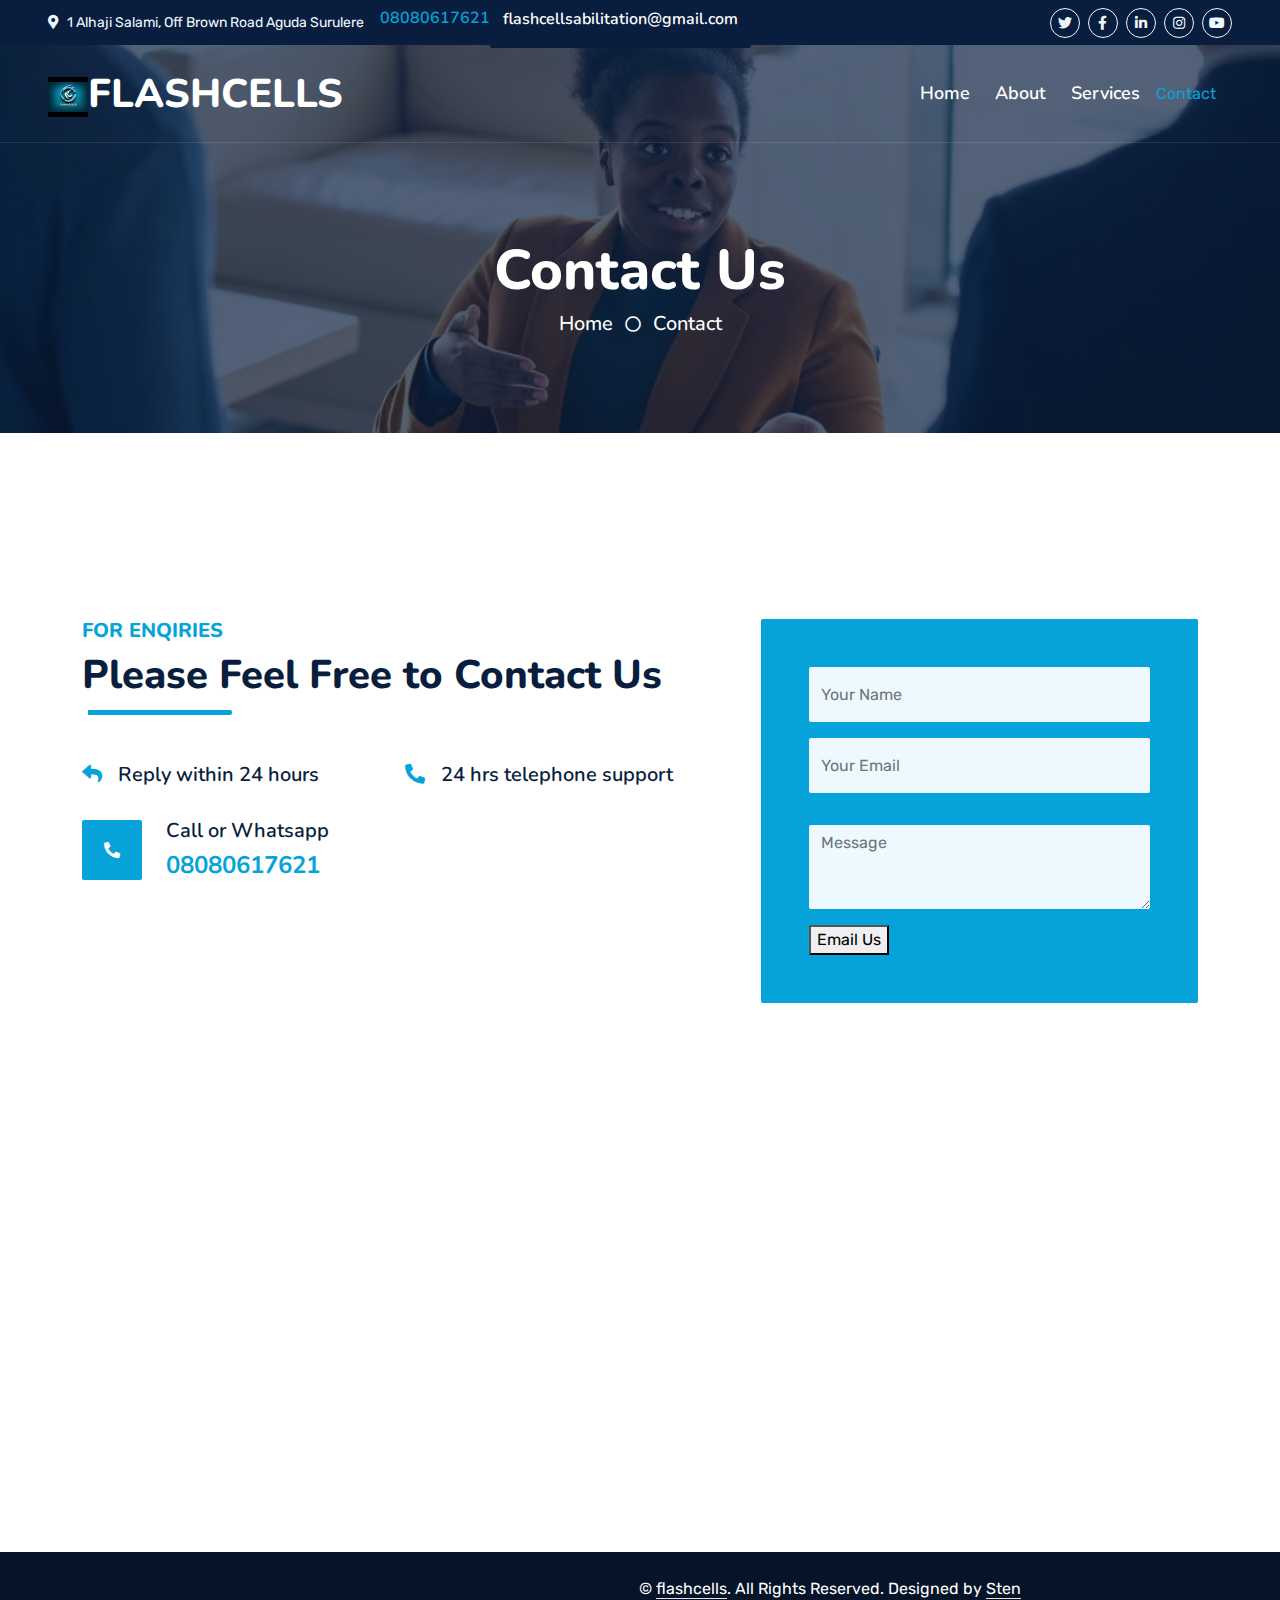
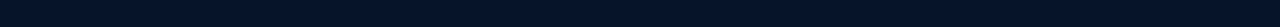
<file: contact.html>
<!DOCTYPE html>
<html lang="en">

<head>
    <meta charset="utf-8">
    <title>flashcells_abilitation</title>
    <meta content="width=device-width, initial-scale=1.0" name="viewport">
    <meta content="Free HTML Templates" name="keywords">
    <meta content="Free HTML Templates" name="description">

    <!-- Favicon -->
    <link href="img/favicon.ico" rel="icon">

    <!-- Google Web Fonts -->
    <link rel="preconnect" href="https://fonts.googleapis.com">
    <link rel="preconnect" href="https://fonts.gstatic.com" crossorigin>
    <link href="https://fonts.googleapis.com/css2?family=Nunito:wght@400;600;700;800&family=Rubik:wght@400;500;600;700&display=swap" rel="stylesheet">

    <!-- Icon Font Stylesheet -->
    <link href="https://cdnjs.cloudflare.com/ajax/libs/font-awesome/5.10.0/css/all.min.css" rel="stylesheet">
    <link href="https://cdn.jsdelivr.net/npm/bootstrap-icons@1.4.1/font/bootstrap-icons.css" rel="stylesheet">

    <!-- Libraries Stylesheet -->
    <link href="lib/owlcarousel/assets/owl.carousel.min.css" rel="stylesheet">
    <link href="lib/animate/animate.min.css" rel="stylesheet">

    <!-- Customized Bootstrap Stylesheet -->
    <link href="css/bootstrap.min.css" rel="stylesheet">

    <!-- Template Stylesheet -->
    <link href="css/style.css" rel="stylesheet">
</head>

<body>
    <!-- Spinner Start -->
    <div id="spinner" class="show bg-white position-fixed translate-middle w-100 vh-100 top-50 start-50 d-flex align-items-center justify-content-center">
        <div class="spinner"></div>
    </div>
    <!-- Spinner End -->


    <!-- Topbar Start -->
    <div class="container-fluid bg-dark px-5 d-none d-lg-block">
        <div class="row gx-0">
            <div class="col-lg-8 text-center text-lg-start mb-2 mb-lg-0">
                <div class="d-inline-flex align-items-center" style="height: 45px;">
                    <small class="me-3 text-light"><i class="fa fa-map-marker-alt me-2"></i>1 Alhaji Salami, Off Brown Road Aguda Surulere </small>
                    <div class="d-flex mb-2">
                        <i class=""></i>
                       
                    <h6 class="text-primary mb-0">
                        <a href="tel:+2348080617621">08080617621 </a></h6>
                    </div>
                    <div class="d-flex mb-2">
                        <!--i class="bi bi-envelope-open text-primary me-2"></i>
                        <p class="mb-0">flashcellsabilitation@gmail.com</p-->
                            <button
                            onclick="location.href='mailto:flashcellsabilitation@gmail.com';"  class="btn btn-dark w-100 py-3" type="submit">flashcellsabilitation@gmail.com</button>
                    </div>
                </div>
            </div>
            <div class="col-lg-4 text-center text-lg-end">
                <div class="d-inline-flex align-items-center" style="height: 45px;">
                    <a class="btn btn-sm btn-outline-light btn-sm-square rounded-circle me-2" href=""><i class="fab fa-twitter fw-normal"></i></a>
                    <a class="btn btn-sm btn-outline-light btn-sm-square rounded-circle me-2" href="https://www.facebook.com/flashcellsTherapy?mibextid=LQQJ4d"><i class="fab fa-facebook-f fw-normal"></i></a>
                    <a class="btn btn-sm btn-outline-light btn-sm-square rounded-circle me-2" href="http://linkedin.com/in/adegboyega-owoyomi-aa252776"><i class="fab fa-linkedin-in fw-normal"></i></a>
                    <a class="btn btn-sm btn-outline-light btn-sm-square rounded-circle me-2" href="https://www.instagram.com/flashcells_abilitation?igsh=Z2Z0NjJ0a3JtaXhq&utm_source=qr"><i class="fab fa-instagram fw-normal"></i></a>
                    <a class="btn btn-sm btn-outline-light btn-sm-square rounded-circle" href="https://youtube.com/@flashcellsabilitation?si=NPydwrX7xrwy0PSi"><i class="fab fa-youtube fw-normal"></i></a>
                </div>
            </div>
        </div>
    </div>
    <!--div class="container-fluid bg-dark px-5 d-none d-lg-block">
        <div class="row gx-0">
            <div class="col-lg-8 text-center text-lg-start mb-2 mb-lg-0">
                <div class="d-inline-flex align-items-center" style="height: 45px;">
                    <small class="me-3 text-light"><i class="fa fa-map-marker-alt me-2">1  Alhaji Salami, Off Brown Road Aguda Surulere</i></small>
                    <small class="me-3 text-light"><i class="fa fa-phone-alt me-2"></i>07080617621</small>
                    <small class="text-light"><i class="fa fa-envelope-open me-2"></i>flashcellsabilitation@gmail.com</small>
                </div>
            </div>
            <div class="col-lg-4 text-center text-lg-end">
                <div class="d-inline-flex align-items-center" style="height: 45px;">
                    <a class="btn btn-sm btn-outline-light btn-sm-square rounded-circle me-2" href="https://www.facebook.com/flashcellsTherapy?mibextid=LQQJ4d"><i class="fab fa-facebook-f fw-normal"><i class="fab fa-twitter fw-normal"></i></a>
                    <a class="btn btn-sm btn-outline-light btn-sm-square rounded-circle me-2" href="http://linkedin.com/in/adegboyega-owoyomi-aa252776"><i class="fab fa-facebook-f fw-normal"></i></a>
                    <a class="btn btn-sm btn-outline-light btn-sm-square rounded-circle me-2" href="https://youtube.com/@flashcellsabilitation?si=NPydwrX7xrwy0PSi

                    "><i class="fab fa-linkedin-in fw-normal"></i></a>
                    <a class="btn btn-sm btn-outline-light btn-sm-square rounded-circle me-2" href="https://www.instagram.com/flashcells_abilitation?igsh=Z2Z0NjJ0a3JtaXhq&utm_source=qr"><i class="fab fa-instagram fw-normal"></i></a>
                    <a class="btn btn-sm btn-outline-light btn-sm-square rounded-circle" href="https://youtube.com/@flashcellsabilitation?si=NPydwrX7xrwy0PSi

"><i class="fab fa-youtube fw-normal"></i></a>
                </div>
            </div>
        </div>
    </div>
    <!-- Topbar End -->


    <!-- Navbar Start -->
    <div class="container-fluid position-relative p-0">
        <nav class="navbar navbar-expand-lg navbar-dark px-5 py-3 py-lg-0">
            <a href="index.html" class="navbar-brand p-0">
                <h1 class="m-0"><img src="img/flashcellslogoJPG.JPG " alt="company logo" style="width: 40px; height: auto;"></i>FLASHCELLS</h1>
            </a>
            <button class="navbar-toggler" type="button" data-bs-toggle="collapse" data-bs-target="#navbarCollapse">
                <span class="fa fa-bars"></span>
            </button>
            <div class="collapse navbar-collapse" id="navbarCollapse">
                <div class="navbar-nav ms-auto py-0">
                    <a href="index.html" class="nav-item nav-link">Home</a>
                    <a href="about.html" class="nav-item nav-link">About</a>
                    <a href="service.html" class="nav-item nav-link">Services</a>
                    <div class="nav-item dropdown">
                        <!--a href="#" class="nav-link dropdown-toggle" data-bs-toggle="dropdown">Blog</a-->
                        <div class="dropdown-menu m-0">
                            <!--a href="blog.html" class="dropdown-item">Blog Grid</a>
                            <a href="detail.html" class="dropdown-item">Blog Detail</a-->
                        </div>
                    </div>
                    <div class="nav-item dropdown">
                        <!--a href="#" class="nav-link dropdown-toggle" data-bs-toggle="dropdown">Pages</a>
                        <div class="dropdown-menu m-0">
                            <a href="price.html" class="dropdown-item">Pricing Plan</a>
                            <a href="feature.html" class="dropdown-item">Our features</a>
                            <a href="team.html" class="dropdown-item">Team Members</a>
                            <a href="testimonial.html" class="dropdown-item">Testimonial</a>
                            <a href="quote.html" class="dropdown-item">Free Quote</a-->
                        </div>
                    </div>
                    <a href="contact.html" class="nav-item nav-link active">Contact</a>
                </div>
                <!--butaton type="button" class="btn text-primary ms-3" data-bs-toggle="modal" data-bs-target="#searchModal"><i class="fa fa-search"></i></butaton>
                <a href="" class="btn btn-primary py-2 px-4 ms-3">Download Pro Version</a-->
            </div>
        </nav>

        <div class="container-fluid bg-primary py-5 bg-header" style="margin-bottom: 90px;">
            <div class="row py-5">
                <div class="col-12 pt-lg-5 mt-lg-5 text-center">
                    <h1 class="display-4 text-white animated zoomIn">Contact Us</h1>
                    <a href="index.html" class="h5 text-white">Home</a>
                    <i class="far fa-circle text-white px-2"></i>
                    <a href="" class="h5 text-white">Contact</a>
                </div>
            </div>
        </div>
    </div>
    <!-- Navbar End -->


    <!-- Full Screen Search Start -->
    <div class="modal fade" id="searchModal" tabindex="-1">
        <div class="modal-dialog modal-fullscreen">
            <div class="modal-content" style="background: rgba(9, 30, 62, .7);">
                <div class="modal-header border-0">
                    <button type="button" class="btn bg-white btn-close" data-bs-dismiss="modal" aria-label="Close"></button>
                </div>
                <div class="modal-body d-flex align-items-center justify-content-center">
                    <div class="input-group" style="max-width: 600px;">
                        <input type="text" class="form-control bg-transparent border-primary p-3" placeholder="Type search keyword">
                        <button class="btn btn-primary px-4"><i class="bi bi-search"></i></button>
                    </div>
                </div>
            </div>
        </div>
    </div>
    <!-- Full Screen Search End -->


    <!-- Contact Start -->
    <div class="container-fluid py-5 wow fadeInUp" data-wow-delay="0.1s">
        <div class="container py-5">
            <div class="row g-5">
                <div class="col-lg-7">
                    <div class="section-title position-relative pb-3 mb-5">
                        <h5 class="fw-bold text-primary text-uppercase">for enqiries</h5>
                        <h1 class="mb-0">Please Feel Free to Contact Us</h1>
                    </div>
                    <div class="row gx-3">
                        <div class="col-sm-6 wow zoomIn" data-wow-delay="0.2s">
                            <h5 class="mb-4"><i class="fa fa-reply text-primary me-3"></i>Reply within 24 hours</h5>
                        </div>
                        <div class="col-sm-6 wow zoomIn" data-wow-delay="0.4s">
                            <h5 class="mb-4"><i class="fa fa-phone-alt text-primary me-3"></i>24 hrs telephone support</h5>
                        </div>
                    </div>
                    <!--p class="mb-4">Eirmod sed tempor lorem ut dolores. Aliquyam sit sadipscing kasd ipsum. Dolor ea et dolore et at sea ea at dolor, justo ipsum duo rebum sea invidunt voluptua. Eos vero eos vero ea et dolore eirmod et. Dolores diam duo invidunt lorem. Elitr ut dolores magna sit. Sea dolore sanctus sed et. Takimata takimata sanctus sed.</p-->
                    <div class="d-flex align-items-center mt-2 wow zoomIn" data-wow-delay="0.6s">
                        <div class="bg-primary d-flex align-items-center justify-content-center rounded" style="width: 60px; height: 60px;">
                            <i class="fa fa-phone-alt text-white"></i>
                        </div>
                        <div class="ps-4">
                            <h5 class="mb-2">Call or Whatsapp</h5>
                            <h4 class="text-primary mb-0">
                                <a href="tel:+2348080617621">08080617621 </a></h4>
                        </div>
                    </div>
                </div>
                <div class="col-lg-5">
                    <div class="bg-primary rounded h-100 d-flex align-items-center p-5 wow zoomIn" data-wow-delay="0.9s">
                        <form>
                            <div class="row g-3">
                                <div class="col-xl-12">
                                    <input type="text" class="form-control bg-light border-0" placeholder="Your Name" style="height: 55px;">
                                </div>
                                <div class="col-12">
                                    <input type="email" class="form-control bg-light border-0" placeholder="Your Email" style="height: 55px;">
                                </div>
                                <div class="col-12">
                                    <!--select class="form-select bg-light border-0" style="height: 55px;">
                                        <option selected>Select A Service</option>
                                        <option value="1">Service 1</option>
                                        <option value="2">Service 2</option>
                                        <option value="3">Service 3</option->
                                    </select-->
                                </div>
                                <div class="col-12">
                                    <textarea class="form-control bg-light border-0" rows="3" placeholder="Message"></textarea>
                                </div>
                                <div class="col-12">
                                    <button onclick="location.href='mailto:flashcellsabilitation@gmail.com';">Email Us</button>
                                </div>
                            </div>
                        </form>
                    </div>
                </div>
            </div>
        </div>
    </div>
                <!--div class="col-lg-6 wow slideInUp" data-wow-delay="0.6s">
                    <iframe class="position-relative rounded w-100 h-100"
                        src="https://www.google.com/maps/embed?pb=!1m18!1m12!1m3!1d3001156.4288297426!2d-78.01371936852176!3d42.72876761954724!2m3!1f0!2f0!3f0!3m2!1i1024!2i768!4f13.1!3m3!1m2!1s0x4ccc4bf0f123a5a9%3A0xddcfc6c1de189567!2sNew%20York%2C%20USA!5e0!3m2!1sen!2sbd!4v1603794290143!5m2!1sen!2sbd"
                        frameborder="0" style="min-height: 350px; border:0;" allowfullscreen="" aria-hidden="false"
                        tabindex="0"></iframe-->
                </div>
            </div>
        </div>
    </div>
    <!-- Contact End -->


    <!-- Vendor Start ->
    <div class="container-fluid py-5 wow fadeInUp" data-wow-delay="0.1s">
        <div class="container py-5 mb-5">
            <div class="bg-white">
                <div class="owl-carousel vendor-carousel">
                    <img src="img/vendor-1.jpg" alt="">
                    <img src="img/vendor-2.jpg" alt="">
                    <img src="img/vendor-3.jpg" alt="">
                    <img src="img/vendor-4.jpg" alt="">
                    <img src="img/vendor-5.jpg" alt="">
                    <img src="img/vendor-6.jpg" alt="">
                    <img src="img/vendor-7.jpg" alt="">
                    <img src="img/vendor-8.jpg" alt="">
                    <img src="img/vendor-9.jpg" alt=""-->
                </div>
            </div>
        </div>
    </div>
    <!-- Vendor End -->
    

    <!-- Footer Start -->
    <div class="container-fluid bg-dark text-light mt-5 wow fadeInUp" data-wow-delay="0.1s">
        <div class="container">
            <div class="row gx-5">
                <div class="col-lg-4 col-md-6 footer-about">
                    <div class="d-flex flex-column align-items-center justify-content-center text-center h-100 bg-primary p-4">
                        <a href="index.html" class="navbar-brand">
                            <h1 class="m-0"><img src="img/flashcellslogoJPG.JPG " alt="company logo" style="width: 40px; height: auto;"></i>FLASHCELLS</h1>
                        </a>
                        <p class="mt-3 mb-4">we're here to support you on your journey to healing and growth. Contact us today to schedule an appointment and take the first step towards a brighter future.</p>
                        <form action="">
                            <div class="input-group">
                                <input type="text" class="form-control border-white p-3" placeholder="Your Email">
                                <button class="btn btn-dark">Sign Up</button>
                            </div>
                        </form>
                    </div>
                </div>
                <div class="col-lg-8 col-md-6">
                    <div class="row gx-5">
                        <div class="col-lg-4 col-md-12 pt-5 mb-5">
                            <div class="section-title section-title-sm position-relative pb-3 mb-4">
                                <h3 class="text-light mb-0">Get In Touch</h3>
                            </div>
                            <div class="d-flex mb-2">
                                <i class="bi bi-geo-alt text-primary me-2"></i>
                                <p class="mb-0">1 Alhaji Salami, Off Brown Road Aguda Surulere</p>
                            </div>
                            <div class="d-flex mb-2">
                                <!--i class="bi bi-envelope-open text-primary me-2"></i>
                                <p class="mb-0">flashcellsabilitation@gmail.com</p-->
                                    <button
                                    onclick="location.href='mailto:flashcellsabilitation@gmail.com';"  class="btn btn-dark w-100 py-3" type="submit">flashcellsabilitation@gmail.com</button>
                            </div>
                            <div class="d-flex mb-2">
                                <i class="bi bi-telephone text-primary me-2"></i>
                                
                            <h4 class="text-primary mb-0">
                                <a href="tel:+2348080617621">08080617621 </a></h4>
                            </div>
                            <div class="d-flex mt-4">
                                <a class="btn btn-primary btn-square me-2" href="https://youtube.com/@flashcellsabilitation?si=NPydwrX7xrwy0PSi"><i class="fab fa-Youtube fw-normal"></i></a>
                                <a class="btn btn-primary btn-square me-2" href="https://www.facebook.com/flashcellsTherapy?mibextid=LQQJ4d"><i class="fab fa-facebook-f fw-normal"></i></a>
                                <a class="btn btn-primary btn-square me-2" href="http://linkedin.com/in/adegboyega-owoyomi-aa252776"><i class="fab fa-linkedin-in fw-normal"></i></a>
                                <a class="btn btn-primary btn-square" href="https://www.instagram.com/flashcells_abilitation?igsh=Z2Z0NjJ0a3JtaXhq&utm_source=qr"><i class="fab fa-instagram fw-normal"></i></a>
                            </div>
                        </div>
                        <div class="col-lg-4 col-md-12 pt-0 pt-lg-5 mb-5">
                            <div class="section-title section-title-sm position-relative pb-3 mb-4">
                                <h3 class="text-light mb-0">Quick Links</h3>
                            </div>
                            <div class="link-animated d-flex flex-column justify-content-start">
                                <a class="text-light mb-2" href="index.html"><i class="bi bi-arrow-right text-primary me-2"></i>Home</a>
                                <a class="text-light mb-2" href="about.html"><i class="bi bi-arrow-right text-primary me-2"></i>About Us</a>
                                <a class="text-light mb-2" href="service.html"><i class="bi bi-arrow-right text-primary me-2"></i>Our Services</a>
                                <a class="text-light mb-2" href="detail.html"><i class="bi bi-arrow-right text-primary me-2"></i>Blog</a>
                                <a class="text-light mb-2" href="blog.html"><i class="bi bi-arrow-right text-primary me-2"></i>privacy</a>
                                <a class="text-light" href="contact.html"><i class="bi bi-arrow-right text-primary me-2"></i>Contact Us</a>
                            </div>
                        </div>
                        <!--div class="col-lg-4 col-md-12 pt-0 pt-lg-5 mb-5">
                            <div class="section-title section-title-sm position-relative pb-3 mb-4">
                                <h3 class="text-light mb-0">Popular Links</h3>
                            </div>
                            <div class="link-animated d-flex flex-column justify-content-start">
                                <a class="text-light mb-2" href="#"><i class="bi bi-arrow-right text-primary me-2"></i>Home</a>
                                <a class="text-light mb-2" href="#"><i class="bi bi-arrow-right text-primary me-2"></i>About Us</a>
                                <a class="text-light mb-2" href="#"><i class="bi bi-arrow-right text-primary me-2"></i>Our Services</a>
                                <a class="text-light mb-2" href="#"><i class="bi bi-arrow-right text-primary me-2"></i>Meet The Team</a>
                                <a class="text-light mb-2" href="#"><i class="bi bi-arrow-right text-primary me-2"></i>Latest Blog</a>
                                <a class="text-light" href="#"><i class="bi bi-arrow-right text-primary me-2"></i>Contact Us</a>
                            </div-->
                        </div>
                    </div>
                </div>
            </div>
        </div>
    </div>
    <div class="container-fluid text-white" style="background: #061429;">
        <div class="container text-center">
            <div class="row justify-content-end">
                <div class="col-lg-8 col-md-6">
                    <div class="d-flex align-items-center justify-content-center" style="height: 75px;">
                        <p class="mb-0">&copy; <a class="text-white border-bottom" href="#">flashcells</a>. All Rights Reserved. 
						
						<!--/*** This template is free as long as you keep the footer author’s credit link/attribution link/backlink. If you'd like to use the template without the footer author’s credit link/attribution link/backlink, you can purchase the Credit Removal License from "https://htmlcodex.com/credit-removal". Thank you for your support. ***/-->
						Designed by <a class="text-white border-bottom" href="">Sten</a></p>
                    </div>
                </div>
            </div>
        </div>
    </div>
    <!-- Footer End -->


    <!-- Back to Top -->
    <a href="#" class="btn btn-lg btn-primary btn-lg-square rounded back-to-top"><i class="bi bi-arrow-up"></i></a>


    <!-- JavaScript Libraries -->
    <script src="https://code.jquery.com/jquery-3.4.1.min.js"></script>
    <script src="https://cdn.jsdelivr.net/npm/bootstrap@5.0.0/dist/js/bootstrap.bundle.min.js"></script>
    <script src="lib/wow/wow.min.js"></script>
    <script src="lib/easing/easing.min.js"></script>
    <script src="lib/waypoints/waypoints.min.js"></script>
    <script src="lib/counterup/counterup.min.js"></script>
    <script src="lib/owlcarousel/owl.carousel.min.js"></script>

    <!-- Template Javascript -->
    <script src="js/main.js"></script>
</body>

</html>
</file>
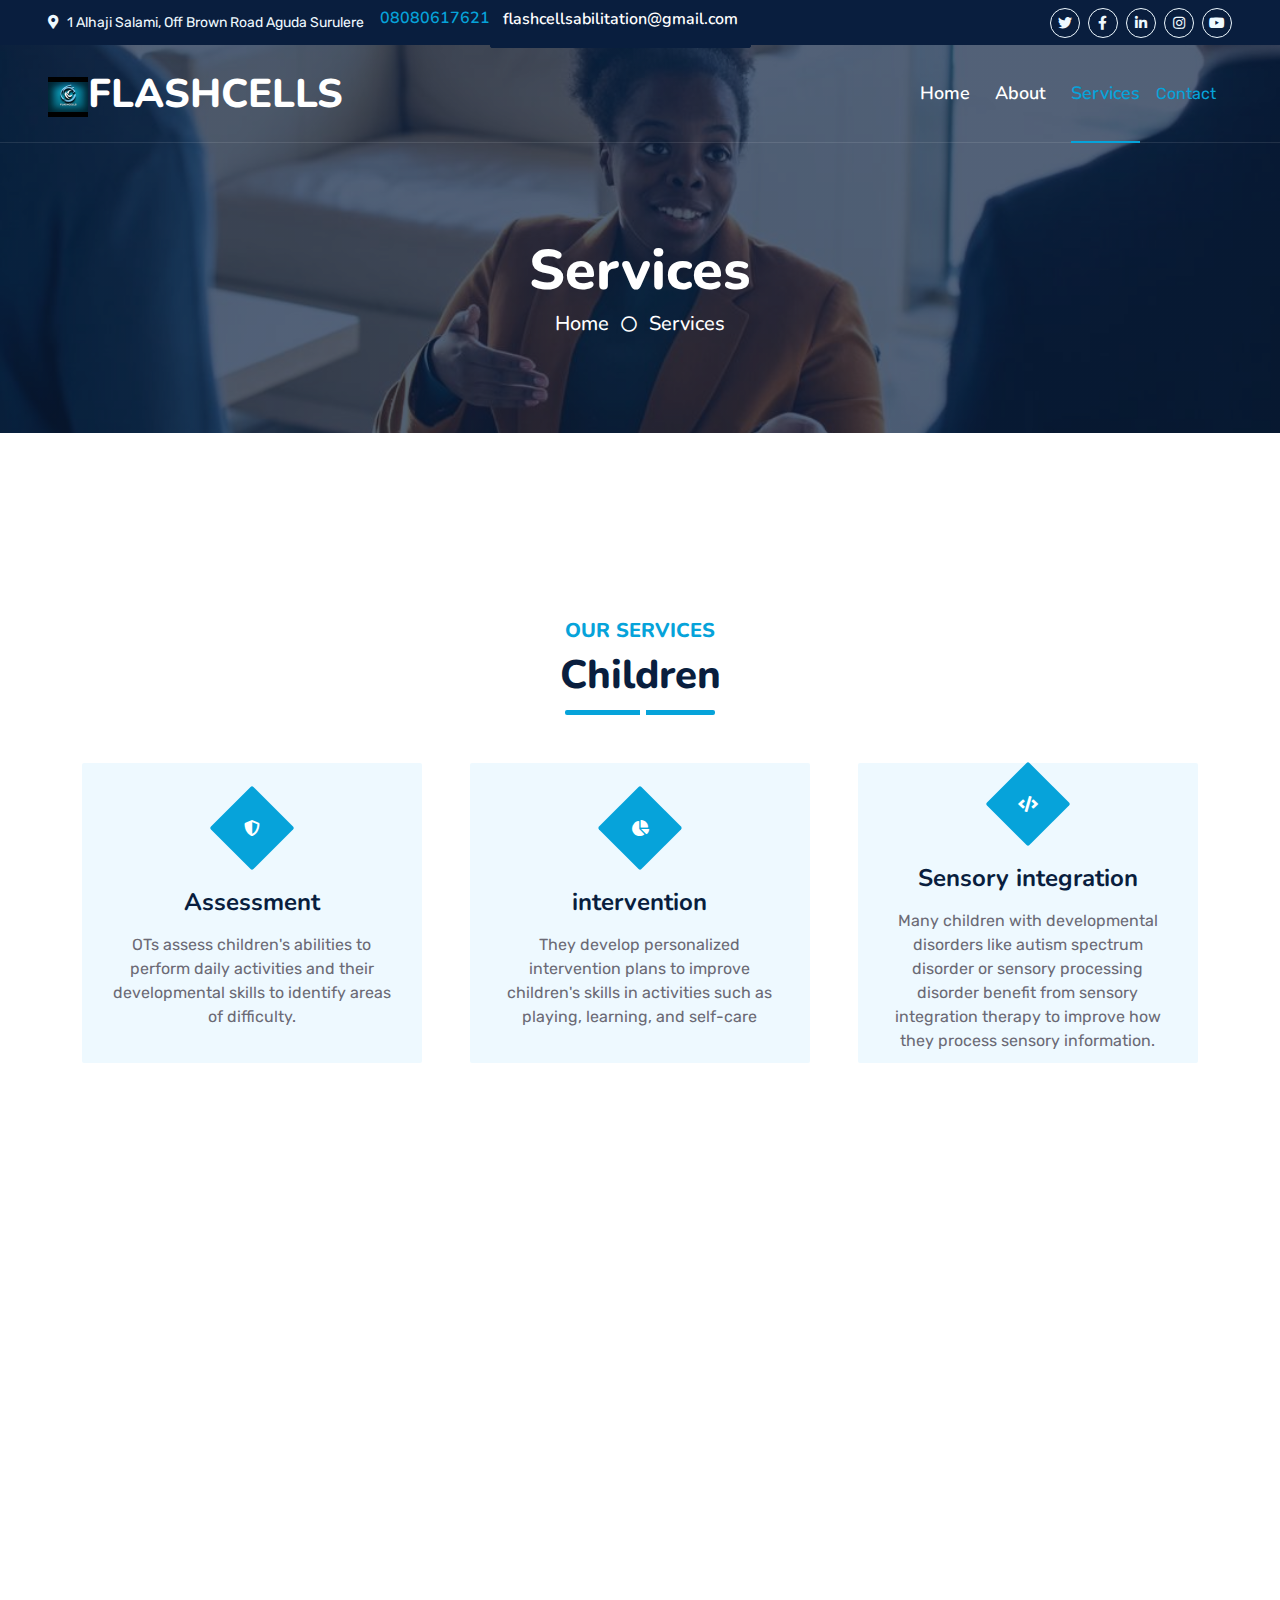
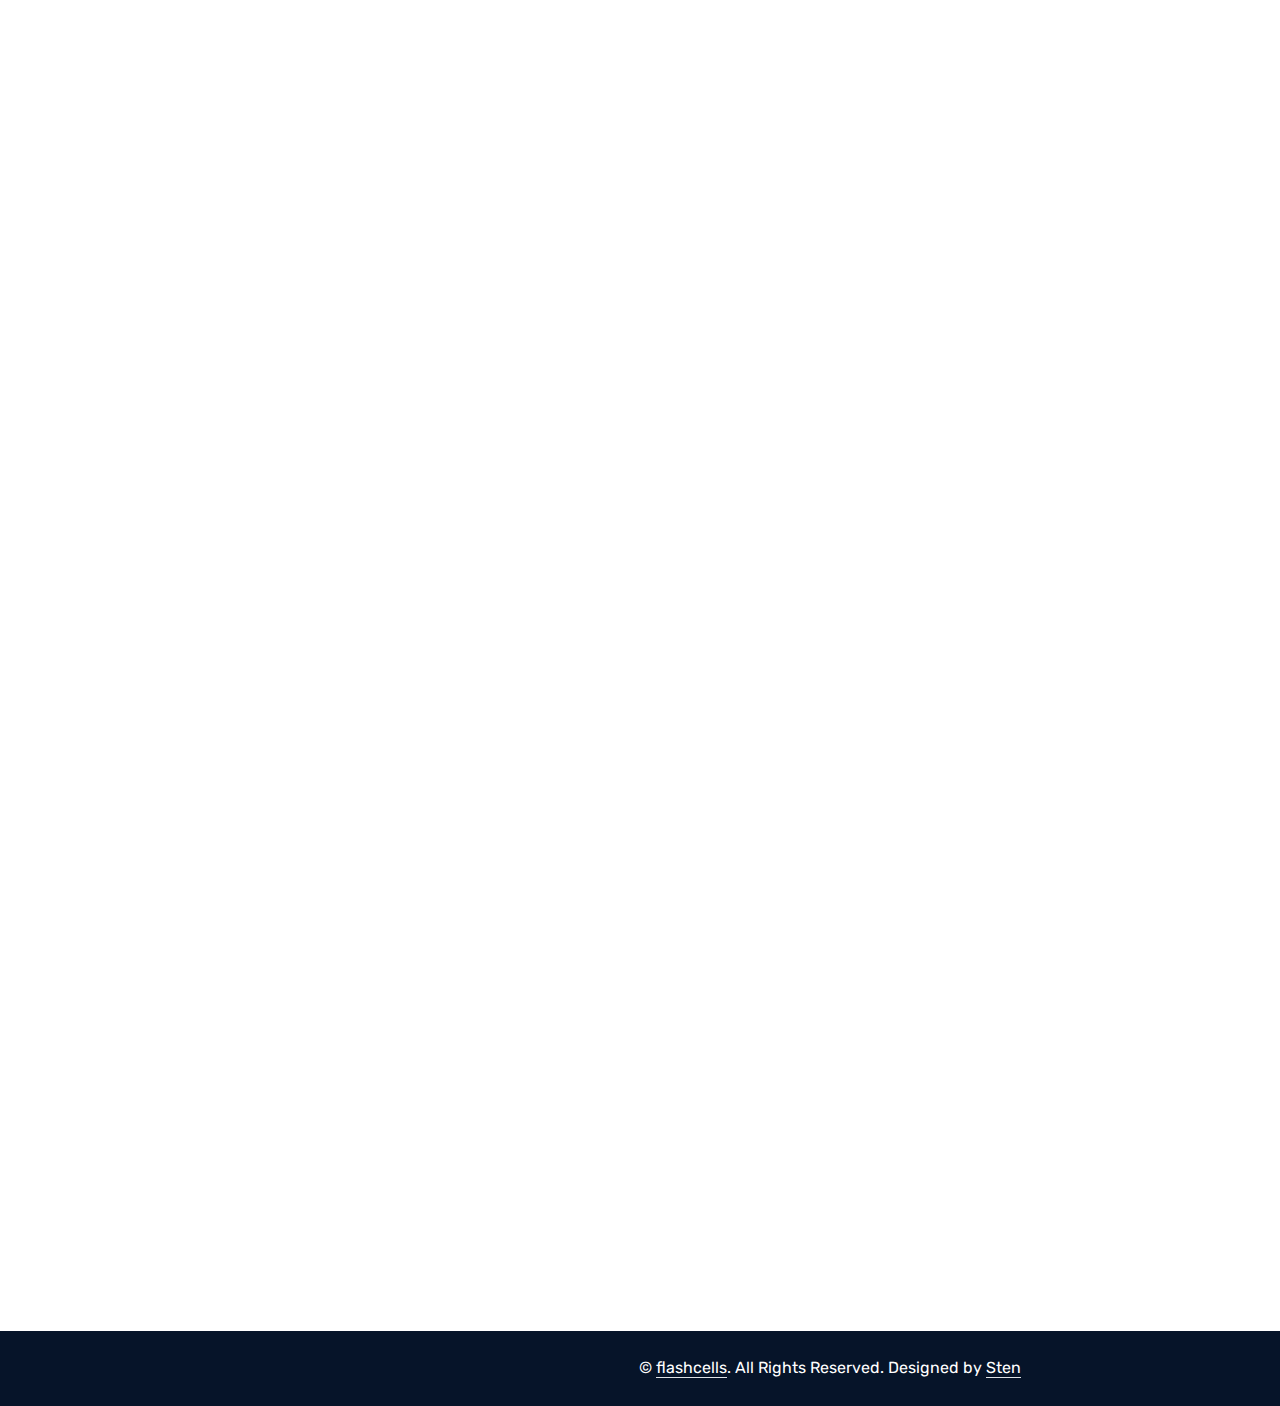
<file: service.html>
<!DOCTYPE html>
<html lang="en">

<head>
    <meta charset="utf-8">
    <title>flashcells_abilitation</title>
    <meta content="width=device-width, initial-scale=1.0" name="viewport">
    <meta content="Free HTML Templates" name="keywords">
    <meta content="Free HTML Templates" name="description">

    <!-- Favicon -->
    <link href="img/favicon.ico" rel="icon">

    <!-- Google Web Fonts -->
    <link rel="preconnect" href="https://fonts.googleapis.com">
    <link rel="preconnect" href="https://fonts.gstatic.com" crossorigin>
    <link href="https://fonts.googleapis.com/css2?family=Nunito:wght@400;600;700;800&family=Rubik:wght@400;500;600;700&display=swap" rel="stylesheet">

    <!-- Icon Font Stylesheet -->
    <link href="https://cdnjs.cloudflare.com/ajax/libs/font-awesome/5.10.0/css/all.min.css" rel="stylesheet">
    <link href="https://cdn.jsdelivr.net/npm/bootstrap-icons@1.4.1/font/bootstrap-icons.css" rel="stylesheet">

    <!-- Libraries Stylesheet -->
    <link href="lib/owlcarousel/assets/owl.carousel.min.css" rel="stylesheet">
    <link href="lib/animate/animate.min.css" rel="stylesheet">

    <!-- Customized Bootstrap Stylesheet -->
    <link href="css/bootstrap.min.css" rel="stylesheet">

    <!-- Template Stylesheet -->
    <link href="css/style.css" rel="stylesheet">
</head>

<body>
    <!-- Spinner Start -->
    <div id="spinner" class="show bg-white position-fixed translate-middle w-100 vh-100 top-50 start-50 d-flex align-items-center justify-content-center">
        <div class="spinner"></div>
    </div>
    <!-- Spinner End -->


    <!-- Topbar Start -->
    <div class="container-fluid bg-dark px-5 d-none d-lg-block">
        <div class="row gx-0">
            <div class="col-lg-8 text-center text-lg-start mb-2 mb-lg-0">
                <div class="d-inline-flex align-items-center" style="height: 45px;">
                    <small class="me-3 text-light"><i class="fa fa-map-marker-alt me-2"></i>1 Alhaji Salami, Off Brown Road Aguda Surulere </small>
                    <div class="d-flex mb-2">
                        <i class=""></i>
                       
                    <h6 class="text-primary mb-0">
                        <a href="tel:+2348080617621">08080617621 </a></h6>
                    </div>
                    <div class="d-flex mb-2">
                        <!--i class="bi bi-envelope-open text-primary me-2"></i>
                        <p class="mb-0">flashcellsabilitation@gmail.com</p-->
                            <button
                            onclick="location.href='mailto:flashcellsabilitation@gmail.com';"  class="btn btn-dark w-100 py-3" type="submit">flashcellsabilitation@gmail.com</button>
                    </div>
                </div>
            </div>
            <div class="col-lg-4 text-center text-lg-end">
                <div class="d-inline-flex align-items-center" style="height: 45px;">
                    <a class="btn btn-sm btn-outline-light btn-sm-square rounded-circle me-2" href=""><i class="fab fa-twitter fw-normal"></i></a>
                    <a class="btn btn-sm btn-outline-light btn-sm-square rounded-circle me-2" href="https://www.facebook.com/flashcellsTherapy?mibextid=LQQJ4d"><i class="fab fa-facebook-f fw-normal"></i></a>
                    <a class="btn btn-sm btn-outline-light btn-sm-square rounded-circle me-2" href="http://linkedin.com/in/adegboyega-owoyomi-aa252776"><i class="fab fa-linkedin-in fw-normal"></i></a>
                    <a class="btn btn-sm btn-outline-light btn-sm-square rounded-circle me-2" href="https://www.instagram.com/flashcells_abilitation?igsh=Z2Z0NjJ0a3JtaXhq&utm_source=qr"><i class="fab fa-instagram fw-normal"></i></a>
                    <a class="btn btn-sm btn-outline-light btn-sm-square rounded-circle" href="https://youtube.com/@flashcellsabilitation?si=NPydwrX7xrwy0PSi"><i class="fab fa-youtube fw-normal"></i></a>
                </div>
            </div>
        </div>
    </div>
    <!-- Topbar End -->


    <!-- Navbar Start -->
    <div class="container-fluid position-relative p-0">
        <nav class="navbar navbar-expand-lg navbar-dark px-5 py-3 py-lg-0">
            <a href="index.html" class="navbar-brand p-0">
                <h1 class="m-0"><img src="img/flashcellslogoJPG.JPG " alt="company logo" style="width: 40px; height: auto;"></i>FLASHCELLS</h1>
            </a>
            <button class="navbar-toggler" type="button" data-bs-toggle="collapse" data-bs-target="#navbarCollapse">
                <span class="fa fa-bars"></span>
            </button>
            <div class="collapse navbar-collapse" id="navbarCollapse">
                <div class="navbar-nav ms-auto py-0">
                    <a href="index.html" class="nav-item nav-link">Home</a>
                    <a href="about.html" class="nav-item nav-link">About</a>
                    <a href="service.html" class="nav-item nav-link active">Services</a>
                    <!--div class="nav-item dropdown">
                        <a href="#" class="nav-link dropdown-toggle" data-bs-toggle="dropdown">Blog</a>
                        <div class="dropdown-menu m-0">
                            <a href="blog.html" class="dropdown-item">Blog Grid</a>
                            <a href="detail.html" class="dropdown-item">Blog Detail</a>
                        </div>
                    </div>
                    <div class="nav-item dropdown">
                        <a href="#" class="nav-link dropdown-toggle" data-bs-toggle="dropdown">Pages</a>
                        <div class="dropdown-menu m-0">
                            <a href="price.html" class="dropdown-item">Pricing Plan</a>
                            <a href="feature.html" class="dropdown-item">Our features</a>
                            <a href="team.html" class="dropdown-item">Team Members</a>
                            <a href="testimonial.html" class="dropdown-item">Testimonial</a>
                            <a href="quote.html" class="dropdown-item">Free Quote</a-->
                        </div>
                    
                    <a href="contact.html" class="nav-item nav-link">Contact</a>
                </div>
                <!--butaton type="button" class="btn text-primary ms-3" data-bs-toggle="modal" data-bs-target="#searchModal"><i class="fa fa-search"></i></butaton>
                <a href="https://htmlcodex.com/startup-company-website-template" class="btn btn-primary py-2 px-4 ms-3">Download Pro Version</a-->
            </div>
        </div>
        </nav>

        <div class="container-fluid bg-primary py-5 bg-header" style="margin-bottom: 90px;">
            <div class="row py-5">
                <div class="col-12 pt-lg-5 mt-lg-5 text-center">
                    <h1 class="display-4 text-white animated zoomIn">Services</h1>
                    <a href="" class="h5 text-white">Home</a>
                    <i class="far fa-circle text-white px-2"></i>
                    <a href="" class="h5 text-white">Services</a>
                </div>
            </div>
        </div>
    </div>
    <!-- Navbar End -->


    <!-- Full Screen Search Start -->
    <div class="modal fade" id="searchModal" tabindex="-1">
        <div class="modal-dialog modal-fullscreen">
            <div class="modal-content" style="background: rgba(9, 30, 62, .7);">
                <div class="modal-header border-0">
                    <button type="button" class="btn bg-white btn-close" data-bs-dismiss="modal" aria-label="Close"></button>
                </div>
                <div class="modal-body d-flex align-items-center justify-content-center">
                    <div class="input-group" style="max-width: 600px;">
                        <input type="text" class="form-control bg-transparent border-primary p-3" placeholder="Type search keyword">
                        <button class="btn btn-primary px-4"><i class="bi bi-search"></i></button>
                    </div>
                </div>
            </div>
        </div>
    </div>
    <!-- Full Screen Search End -->


    <!-- Service Start -->
    <div class="container-fluid py-5 wow fadeInUp" data-wow-delay="0.1s">
        <div class="container py-5">
            <div class="section-title text-center position-relative pb-3 mb-5 mx-auto" style="max-width: 600px;">
                <h5 class="fw-bold text-primary text-uppercase">Our Services</h5>
                <h1 class="mb-0">Children</h1>
            </div>
            <div class="row g-5">
                <div class="col-lg-4 col-md-6 wow zoomIn" data-wow-delay="0.3s">
                    <div class="service-item bg-light rounded d-flex flex-column align-items-center justify-content-center text-center">
                        <div class="service-icon">
                            <i class="fa fa-shield-alt text-white"></i>
                        </div>
                        <h4 class="mb-3">Assessment</h4>
                        <p class="m-0"> OTs assess children's abilities to perform daily activities and their developmental skills to identify areas of difficulty.</p>
                        <a class="btn btn-lg btn-primary rounded" href="">
                        
                            <i class="bi bi-arrow-right"></i>
                        </a>
                    </div>
                </div>
                <div class="col-lg-4 col-md-6 wow zoomIn" data-wow-delay="0.6s">
                    <div class="service-item bg-light rounded d-flex flex-column align-items-center justify-content-center text-center">
                        <div class="service-icon">
                            <i class="fa fa-chart-pie text-white"></i>
                        </div>
                        <h4 class="mb-3">intervention</h4>
                        <p class="m-0"> They develop personalized intervention plans to improve children's skills in activities such as playing, learning, and self-care</p>
                        <a class="btn btn-lg btn-primary rounded" href="">
                            <i class="bi bi-arrow-right"></i>
                        </a>
                    </div>
                </div>
                <div class="col-lg-4 col-md-6 wow zoomIn" data-wow-delay="0.9s">
                    <div class="service-item bg-light rounded d-flex flex-column align-items-center justify-content-center text-center">
                        <div class="service-icon">
                            <i class="fa fa-code text-white"></i>
                        </div>
                        <h4 class="mb-3">Sensory integration</h4>
                        <p class="m-0"> Many children with developmental disorders like autism spectrum disorder or sensory processing disorder benefit from sensory integration therapy to improve how they process sensory information.</p>
                        <a class="btn btn-lg btn-primary rounded" href="">
                            <i class="bi bi-arrow-right"></i>
                        </a>
                    </div>
                </div>
                <div class="col-lg-4 col-md-6 wow zoomIn" data-wow-delay="0.3s">
                    <div class="service-item bg-light rounded d-flex flex-column align-items-center justify-content-center text-center">
                        <div class="service-icon">
                            <i class="fab fa-android text-white"></i>
                        </div>
                        <h4 class="mb-3">School Facilitation</h4>
                        <h8 class="m-0"> Comprehensive and inclusive approach that addresses the diverse needs of each individual. Early identification and assessment, development of individualized education plans (IEPs), provision of appropriate support services, and promoting collaboration among educators, parents, and support professionals.</h8>
                        <a class="btn btn-lg btn-primary rounded" href="">
                            <i class="bi bi-arrow-right"></i>
                        </a>
                    </div>
                </div>
                <div class="col-lg-4 col-md-6 wow zoomIn" data-wow-delay="0.6s">
                    <div class="service-item bg-light rounded d-flex flex-column align-items-center justify-content-center text-center">
                        <div class="service-icon">
                            <i class="fa fa-search text-white"></i>
                        </div>
                        <h4 class="mb-3">Fine Motor Skill Development</h4>
                        <p class="m-0"> OTs work on improving fine motor skills, hand-eye coordination, and handwriting skills to enhance children's ability to perform tasks such as writing, cutting, and using utensils.</p>
                        <a class="btn btn-lg btn-primary rounded" href="">
                            <i class="bi bi-arrow-right"></i>
                        </a>
                    </div>
                </div>
                
                        
                <!--div class="col-lg-4 col-md-6 wow zoomIn" data-wow-delay="0.9s">
                    <div class="position-relative bg-primary rounded h-100 d-flex flex-column align-items-center justify-content-center text-center p-5">
                        
                        <p class="text-white mb-3">For more details call</p>
                        <h5 class="text-white mb-3"></h5>
                        <h4 class="text-white mb-0">
                            <a href="tel:+2348080617621"">08080617621</a>
                        </h4>
                    </div>
                </div-->
                <div class="col-lg-4 col-md-6 wow zoomIn" data-wow-delay="0.9s">
                    <div class="position-relative bg-primary rounded h-100 d-flex flex-column align-items-center justify-content-center text-center p-5">
                        <h3 class="text-white mb-3">Book Appointment</h3>
                        <p class="text-white mb-3"></p>
                        <h2 class="text-white mb-0"><a href="tel:+2348080617621">08080617621</a></h2>
                    </div>
            </div>
        </div>
        
    <div class="container-fluid py-5 wow fadeInUp" data-wow-delay="0.1s">
        <div class="container py-5">
            <div class="section-title text-center position-relative pb-3 mb-5 mx-auto" style="max-width: 600px;">
                <h5 class="fw-bold text-primary text-uppercase"></h5>
                <h1 class="mb-0">Adult</h1>
            </div>
            <div class="row g-5">
                <div class="col-lg-4 col-md-6 wow zoomIn" data-wow-delay="0.3s">
                    <div class="service-item bg-light rounded d-flex flex-column align-items-center justify-content-center text-center">
                        <div class="service-icon">
                            <i class="fa fa-shield-alt text-white"></i>
                        </div>
                        <h4 class="mb-3">Assessment</h4>
                        <p class="m-0">OTs assess adults' physical, cognitive, and emotional abilities and how these impact their ability to perform activities of daily living (ADLs) and work-related tasks.</p>
                        <a class="btn btn-lg btn-primary rounded" href="">
                            <i class="bi bi-arrow-right"></i>
                        </a>
                    </div>
                </div>
                <div class="col-lg-4 col-md-6 wow zoomIn" data-wow-delay="0.6s">
                    <div class="service-item bg-light rounded d-flex flex-column align-items-center justify-content-center text-center">
                        <div class="service-icon">
                            <i class="fa fa-chart-pie text-white"></i>
                        </div>
                        <h4 class="mb-3">Adaptive Equipment and Assistive Technology</h4>
                        <p class="m-0">  They recommend and teach the use of adaptive equipment and assistive technology to maximize independence in daily activities</p>
                        <a class="btn btn-lg btn-primary rounded" href="">
                            <i class="bi bi-arrow-right"></i>
                        </a>
                    </div>
                </div>
                <div class="col-lg-4 col-md-6 wow zoomIn" data-wow-delay="0.9s">
                    <div class="service-item bg-light rounded d-flex flex-column align-items-center justify-content-center text-center">
                        <div class="service-icon">
                            <i class="fa fa-code text-white"></i>
                        </div>
                        <h4 class="mb-3">Workplace Ergonomics</h4>
                        <p class="m-0"> OTs evaluate work environments and make recommendations to improve ergonomics and prevent injuries.</p>
                        <a class="btn btn-lg btn-primary rounded" href="">
                            
                            <i class="bi bi-arrow-right"></i>
                        </a>
                    </div>
                </div>
                <div class="col-lg-4 col-md-6 wow zoomIn" data-wow-delay="0.3s">
                    <div class="service-item bg-light rounded d-flex flex-column align-items-center justify-content-center text-center">
                        <div class="service-icon">
                            <i class="fab fa-android text-white"></i>
                        </div>
                        <h4 class="mb-3">Rehabilitation:</h4>
                        <p class="m-0"> OTs work with adults who have experienced injuries or illnesses to regain skills necessary for independent living and work, such as dressing, cooking, and driving..</p>
                        <a class="btn btn-lg btn-primary rounded" href="">
                            <i class="bi bi-arrow-right"></i>
                        </a>
                    </div>
                </div>
                <div class="col-lg-4 col-md-6 wow zoomIn" data-wow-delay="0.6s">
                    <div class="service-item bg-light rounded d-flex flex-column align-items-center justify-content-center text-center">
                        <div class="service-icon">
                            <i class="fa fa-search text-white"></i>
                        </div>
                        <h4 class="mb-3">Mental Health Support</h4>
                        <p class="m-0"> They address mental health issues through therapeutic interventions, coping strategies, and stress management techniques.</p>
                        <a class="btn btn-lg btn-primary rounded" href="">
                            <i class="bi bi-arrow-right"></i>
                        </a>
                    </div>
                </div>
                
                        
                    
                <div class="col-lg-4 col-md-6 wow zoomIn" data-wow-delay="0.9s">
                    <div class="position-relative bg-primary rounded h-100 d-flex flex-column align-items-center justify-content-center text-center p-5">
                        <h3 class="text-white mb-3">Book Appointment</h3>
                        <p class="text-white mb-3"></p>
                        <h2 class="text-white mb-0"><a href="tel:+2348080617621">08080617621</a></h2>
                    </div>
            </div>
            </div>
        </div>
    </div>
    </div>
    <!-- Service End -->


    <!-- Testimonial Start ->
    <div class="container-fluid py-5 wow fadeInUp" data-wow-delay="0.1s">
        <div class="container py-5">
            <div class="section-title text-center position-relative pb-3 mb-4 mx-auto" style="max-width: 600px;">
                <h5 class="fw-bold text-primary text-uppercase">Testimonial</h5>
                <h1 class="mb-0">What Our Clients Say About Our Digital Services</h1>
            </div>
            <div class="owl-carousel testimonial-carousel wow fadeInUp" data-wow-delay="0.6s">
                <div class="testimonial-item bg-light my-4">
                    <div class="d-flex align-items-center border-bottom pt-5 pb-4 px-5">
                        <img class="img-fluid rounded" src="img/testimonial-1.jpg" style="width: 60px; height: 60px;" >
                        <div class="ps-4">
                            <h4 class="text-primary mb-1">Client Name</h4>
                            <small class="text-uppercase">Profession</small>
                        </div>
                    </div>
                    <div class="pt-4 pb-5 px-5">
                        Dolor et eos labore, stet justo sed est sed. Diam sed sed dolor stet amet eirmod eos labore diam
                    </div>
                </div>
                <div class="testimonial-item bg-light my-4">
                    <div class="d-flex align-items-center border-bottom pt-5 pb-4 px-5">
                        <img class="img-fluid rounded" src="img/testimonial-2.jpg" style="width: 60px; height: 60px;" >
                        <div class="ps-4">
                            <h4 class="text-primary mb-1">Client Name</h4>
                            <small class="text-uppercase">Profession</small>
                        </div>
                    </div>
                    <div class="pt-4 pb-5 px-5">
                        Dolor et eos labore, stet justo sed est sed. Diam sed sed dolor stet amet eirmod eos labore diam
                    </div>
                </div>
                <div class="testimonial-item bg-light my-4">
                    <div class="d-flex align-items-center border-bottom pt-5 pb-4 px-5">
                        <img class="img-fluid rounded" src="img/testimonial-3.jpg" style="width: 60px; height: 60px;" >
                        <div class="ps-4">
                            <h4 class="text-primary mb-1">Client Name</h4>
                            <small class="text-uppercase">Profession</small>
                        </div>
                    </div>
                    <div class="pt-4 pb-5 px-5">
                        Dolor et eos labore, stet justo sed est sed. Diam sed sed dolor stet amet eirmod eos labore diam
                    </div>
                </div>
                <div class="testimonial-item bg-light my-4">
                    <div class="d-flex align-items-center border-bottom pt-5 pb-4 px-5">
                        <img class="img-fluid rounded" src="img/testimonial-4.jpg" style="width: 60px; height: 60px;" >
                        <div class="ps-4">
                            <h4 class="text-primary mb-1">Client Name</h4>
                            <small class="text-uppercase">Profession</small>
                        </div>
                    </div>
                    <div class="pt-4 pb-5 px-5">
                        Dolor et eos labore, stet justo sed est sed. Diam sed sed dolor stet amet eirmod eos labore diam
                    </div>
                </div>
            </div>
        </div>
    </div>
    <!- Testimonial End -->


    <!-- Vendor Start ->
    <div class="container-fluid py-5 wow fadeInUp" data-wow-delay="0.1s">
        <div class="container py-5 mb-5">
            <div class="bg-white">
                <div class="owl-carousel vendor-carousel">
                    <img src="img/vendor-1.jpg" alt="">
                    <img src="img/vendor-2.jpg" alt="">
                    <img src="img/vendor-3.jpg" alt="">
                    <img src="img/vendor-4.jpg" alt="">
                    <img src="img/vendor-5.jpg" alt="">
                    <img src="img/vendor-6.jpg" alt="">
                    <img src="img/vendor-7.jpg" alt="">
                    <img src="img/vendor-8.jpg" alt="">
                    <img src="img/vendor-9.jpg" alt="">
                </div>
            </div>
        </div>
    </div>
    <!- Vendor End -->
    

    <!-- Footer Start -->
    <div class="container-fluid bg-dark text-light mt-5 wow fadeInUp" data-wow-delay="0.1s">
        <div class="container">
            <div class="row gx-5">
                <div class="col-lg-4 col-md-6 footer-about">
                    <div class="d-flex flex-column align-items-center justify-content-center text-center h-100 bg-primary p-4">
                        <a href="index.html" class="navbar-brand">
                            <h1 class="m-0"><img src="img/flashcellslogoJPG.JPG " alt="company logo" style="width: 40px; height: auto;"></i>FLASHCELLS</h1>
                        </a>
                        <h6 class="mt-3 mb-4">we're here to support you on your journey to integrate and growth. Contact us today to schedule an appointment and take the first step towards a brighter future</h6>
                        <form action="">
                            <div class="input-group">
                                <input type="text" class="form-control border-white p-3" placeholder="Your Email">
                                <button onclick="location.href='mailto:flashcellsabilitation@gmail.com';" class="email-button">Email Us</button>
                            </div>
                        </form>
                    </div>
                </div>
                <div class="col-lg-8 col-md-6">
                    <div class="row gx-5">
                        <div class="col-lg-4 col-md-12 pt-5 mb-5">
                            <div class="section-title section-title-sm position-relative pb-3 mb-4">
                                <h3 class="text-light mb-0">Get In Touch</h3>
                            </div>
                            <div class="d-flex mb-2">
                                <i class="bi bi-geo-alt text-primary me-2"></i>
                                <p class="mb-0">1 Alhaji Salami, Off Brown Road Aguda Surulere</p>
                            </div>
                            <div class="d-flex mb-2">
                                <!--i class="bi bi-envelope-open text-primary me-2"></i>
                                <p class="mb-0">flashcellsabilitation@gmail.com</p-->
                                    <button
                                    onclick="location.href='mailto:flashcellsabilitation@gmail.com';"  class="btn btn-dark w-100 py-3" type="submit">flashcellsabilitation@gmail.com</button>
                            </div>
                            <div class="d-flex mb-2">
                                <i class="bi bi-telephone text-primary me-2"></i>
                                <h5 class="text-white mb-3"><a href="tel:+2348080617621">08080617621</a></h5>
                            </div>
                            <div class="d-flex mt-4">
                                <a class="btn btn-primary btn-square me-2" href="https://youtube.com/@flashcellsabilitation?si=NPydwrX7xrwy0PSi"><i class="fab fa-youtube fw-normal"></i></a>
                                <a class="btn btn-primary btn-square me-2" href="https://www.facebook.com/flashcellsTherapy?mibextid=LQQJ4d"><i class="fab fa-facebook-f fw-normal"></i></a>
                                <a class="btn btn-primary btn-square me-2" href="http://linkedin.com/in/adegboyega-owoyomi-aa252776"><i class="fab fa-linkedin-in fw-normal"></i></a>
                                <a class="btn btn-primary btn-square" href="https://www.instagram.com/flashcells_abilitation?igsh=Z2Z0NjJ0a3JtaXhq&utm_source=qr"><i class="fab fa-instagram fw-normal"></i></a>
                            </div>
                        </div>
                        <div class="col-lg-4 col-md-12 pt-0 pt-lg-5 mb-5">
                            <div class="section-title section-title-sm position-relative pb-3 mb-4">
                                <h3 class="text-light mb-0">Quick Links</h3>
                            </div>
                            <div class="link-animated d-flex flex-column justify-content-start">
                                <a class="text-light mb-2" href="index.html"><i class="bi bi-arrow-right text-primary me-2"></i>Home</a>
                                <a class="text-light mb-2" href="about.html"><i class="bi bi-arrow-right text-primary me-2"></i>About Us</a>
                                <a class="text-light mb-2" href="service.html"><i class="bi bi-arrow-right text-primary me-2"></i>Our Services</a>
                                <a class="text-light mb-2" href="detail.html"><i class="bi bi-arrow-right text-primary me-2"></i>Blog</a>
                                <a class="text-light mb-2" href="blog.html"><i class="bi bi-arrow-right text-primary me-2"></i>privacy</a>
                                <a class="text-light" href="contact.html"><i class="bi bi-arrow-right text-primary me-2"></i>Contact Us</a>
                            </div>
                        </div>
                        <!--div class="col-lg-4 col-md-12 pt-0 pt-lg-5 mb-5">
                            <div class="section-title section-title-sm position-relative pb-3 mb-4">
                                <h3 class="text-light mb-0">Popular Links</h3>
                            </div>
                            <div class="link-animated d-flex flex-column justify-content-start">
                                <a class="text-light mb-2" href="#"><i class="bi bi-arrow-right text-primary me-2"></i>Home</a>
                                <a class="text-light mb-2" href="#"><i class="bi bi-arrow-right text-primary me-2"></i>About Us</a>
                                <a class="text-light mb-2" href="#"><i class="bi bi-arrow-right text-primary me-2"></i>Our Services</a>
                                <a class="text-light mb-2" href="#"><i class="bi bi-arrow-right text-primary me-2"></i>Meet The Team</a>
                                <a class="text-light mb-2" href="#"><i class="bi bi-arrow-right text-primary me-2"></i>Latest Blog</a>
                                <a class="text-light" href="#"><i class="bi bi-arrow-right text-primary me-2"></i>Contact Us</a-->
                            </div>
                        </div>
                    </div>
                </div>
            </div>
        </div>
    </div>
    <div class="container-fluid text-white" style="background: #061429;">
        <div class="container text-center">
            <div class="row justify-content-end">
                <div class="col-lg-8 col-md-6">
                    <div class="d-flex align-items-center justify-content-center" style="height: 75px;">
                        <p class="mb-0">&copy; <a class="text-white border-bottom" href="#">flashcells</a>. All Rights Reserved. 
						
						<!--/*** This template is free as long as you keep the footer author’s credit link/attribution link/backlink. If you'd like to use the template without the footer author’s credit link/attribution link/backlink, you can purchase the Credit Removal License from "https://htmlcodex.com/credit-removal". Thank you for your support. ***/-->
						Designed by <a class="text-white border-bottom" href="">Sten</a></p>
                    </div>
                </div>
            </div>
        </div>
    </div>
    <!-- Footer End -->


    <!-- Back to Top -->
    <a href="#" class="btn btn-lg btn-primary btn-lg-square rounded back-to-top"><i class="bi bi-arrow-up"></i></a>


    <!-- JavaScript Libraries -->
    <script src="https://code.jquery.com/jquery-3.4.1.min.js"></script>
    <script src="https://cdn.jsdelivr.net/npm/bootstrap@5.0.0/dist/js/bootstrap.bundle.min.js"></script>
    <script src="lib/wow/wow.min.js"></script>
    <script src="lib/easing/easing.min.js"></script>
    <script src="lib/waypoints/waypoints.min.js"></script>
    <script src="lib/counterup/counterup.min.js"></script>
    <script src="lib/owlcarousel/owl.carousel.min.js"></script>

    <!-- Template Javascript -->
    <script src="js/main.js"></script>
</body>

</html>
</file>
<file: css/style.css>
/********** Template CSS **********/
:root {
    --primary: #06A3DA;
    --secondary: #34AD54;
    --light: #EEF9FF;
    --dark: #091E3E;
}


/*** Spinner ***/
.spinner {
    width: 40px;
    height: 40px;
    background: var(--primary);
    margin: 100px auto;
    -webkit-animation: sk-rotateplane 1.2s infinite ease-in-out;
    animation: sk-rotateplane 1.2s infinite ease-in-out;
}

@-webkit-keyframes sk-rotateplane {
    0% {
        -webkit-transform: perspective(120px)
    }
    50% {
        -webkit-transform: perspective(120px) rotateY(180deg)
    }
    100% {
        -webkit-transform: perspective(120px) rotateY(180deg) rotateX(180deg)
    }
}

@keyframes sk-rotateplane {
    0% {
        transform: perspective(120px) rotateX(0deg) rotateY(0deg);
        -webkit-transform: perspective(120px) rotateX(0deg) rotateY(0deg)
    }
    50% {
        transform: perspective(120px) rotateX(-180.1deg) rotateY(0deg);
        -webkit-transform: perspective(120px) rotateX(-180.1deg) rotateY(0deg)
    }
    100% {
        transform: perspective(120px) rotateX(-180deg) rotateY(-179.9deg);
        -webkit-transform: perspective(120px) rotateX(-180deg) rotateY(-179.9deg);
    }
}

#spinner {
    opacity: 0;
    visibility: hidden;
    transition: opacity .5s ease-out, visibility 0s linear .5s;
    z-index: 99999;
}

#spinner.show {
    transition: opacity .5s ease-out, visibility 0s linear 0s;
    visibility: visible;
    opacity: 1;
}


/*** Heading ***/
h1,
h2,
.fw-bold {
    font-weight: 800 !important;
}

h3,
h4,
.fw-semi-bold {
    font-weight: 700 !important;
}

h5,
h6,
.fw-medium {
    font-weight: 600 !important;
}


/*** Button ***/
.btn {
    font-family: 'Nunito', sans-serif;
    font-weight: 600;
    transition: .5s;
}

.btn-primary,
.btn-secondary {
    color: #FFFFFF;
    box-shadow: inset 0 0 0 50px transparent;
}

.btn-primary:hover {
    box-shadow: inset 0 0 0 0 var(--primary);
}

.btn-secondary:hover {
    box-shadow: inset 0 0 0 0 var(--secondary);
}

.btn-square {
    width: 36px;
    height: 36px;
}

.btn-sm-square {
    width: 30px;
    height: 30px;
}

.btn-lg-square {
    width: 48px;
    height: 48px;
}

.btn-square,
.btn-sm-square,
.btn-lg-square {
    padding-left: 0;
    padding-right: 0;
    text-align: center;
}


/*** Navbar ***/
.navbar-dark .navbar-nav .nav-link {
    font-family: 'Nunito', sans-serif;
    position: relative;
    margin-left: 25px;
    padding: 35px 0;
    color: #FFFFFF;
    font-size: 18px;
    font-weight: 600;
    outline: none;
    transition: .5s;
}

.sticky-top.navbar-dark .navbar-nav .nav-link {
    padding: 20px 0;
    color: var(--dark);
}

.navbar-dark .navbar-nav .nav-link:hover,
.navbar-dark .navbar-nav .nav-link.active {
    color: var(--primary);
}

.navbar-dark .navbar-brand h1 {
    color: #FFFFFF;
}

.navbar-dark .navbar-toggler {
    color: var(--primary) !important;
    border-color: var(--primary) !important;
}

@media (max-width: 991.98px) {
    .sticky-top.navbar-dark {
        position: relative;
        background: #FFFFFF;
    }

    .navbar-dark .navbar-nav .nav-link,
    .navbar-dark .navbar-nav .nav-link.show,
    .sticky-top.navbar-dark .navbar-nav .nav-link {
        padding: 10px 0;
        color: var(--dark);
    }

    .navbar-dark .navbar-brand h1 {
        color: var(--primary);
    }
}

@media (min-width: 992px) {
    .navbar-dark {
        position: absolute;
        width: 100%;
        top: 0;
        left: 0;
        border-bottom: 1px solid rgba(256, 256, 256, .1);
        z-index: 999;
    }
    
    .sticky-top.navbar-dark {
        position: fixed;
        background: #FFFFFF;
    }

    .navbar-dark .navbar-nav .nav-link::before {
        position: absolute;
        content: "";
        width: 0;
        height: 2px;
        bottom: -1px;
        left: 50%;
        background: var(--primary);
        transition: .5s;
    }

    .navbar-dark .navbar-nav .nav-link:hover::before,
    .navbar-dark .navbar-nav .nav-link.active::before {
        width: 100%;
        left: 0;
    }

    .navbar-dark .navbar-nav .nav-link.nav-contact::before {
        display: none;
    }

    .sticky-top.navbar-dark .navbar-brand h1 {
        color: var(--primary);
    }
}


/*** Carousel ***/
.carousel-caption {
    top: 0;
    left: 0;
    right: 0;
    bottom: 0;
    background: rgba(9, 30, 62, .7);
    z-index: 1;
}

@media (max-width: 576px) {
    .carousel-caption h5 {
        font-size: 14px;
        font-weight: 500 !important;
    }

    .carousel-caption h1 {
        font-size: 30px;
        font-weight: 600 !important;
    }
}

.carousel-control-prev,
.carousel-control-next {
    width: 10%;
}

.carousel-control-prev-icon,
.carousel-control-next-icon {
    width: 3rem;
    height: 3rem;
}


/*** Section Title ***/
.section-title::before {
    position: absolute;
    content: "";
    width: 150px;
    height: 5px;
    left: 0;
    bottom: 0;
    background: var(--primary);
    border-radius: 2px;
}

.section-title.text-center::before {
    left: 50%;
    margin-left: -75px;
}

.section-title.section-title-sm::before {
    width: 90px;
    height: 3px;
}

.section-title::after {
    position: absolute;
    content: "";
    width: 6px;
    height: 5px;
    bottom: 0px;
    background: #FFFFFF;
    -webkit-animation: section-title-run 5s infinite linear;
    animation: section-title-run 5s infinite linear;
}

.section-title.section-title-sm::after {
    width: 4px;
    height: 3px;
}

.section-title.text-center::after {
    -webkit-animation: section-title-run-center 5s infinite linear;
    animation: section-title-run-center 5s infinite linear;
}

.section-title.section-title-sm::after {
    -webkit-animation: section-title-run-sm 5s infinite linear;
    animation: section-title-run-sm 5s infinite linear;
}

@-webkit-keyframes section-title-run {
    0% {left: 0; } 50% { left : 145px; } 100% { left: 0; }
}

@-webkit-keyframes section-title-run-center {
    0% { left: 50%; margin-left: -75px; } 50% { left : 50%; margin-left: 45px; } 100% { left: 50%; margin-left: -75px; }
}

@-webkit-keyframes section-title-run-sm {
    0% {left: 0; } 50% { left : 85px; } 100% { left: 0; }
}


/*** Service ***/
.service-item {
    position: relative;
    height: 300px;
    padding: 0 30px;
    transition: .5s;
}

.service-item .service-icon {
    margin-bottom: 30px;
    width: 60px;
    height: 60px;
    display: flex;
    align-items: center;
    justify-content: center;
    background: var(--primary);
    border-radius: 2px;
    transform: rotate(-45deg);
}

.service-item .service-icon i {
    transform: rotate(45deg);
}

.service-item a.btn {
    position: absolute;
    width: 60px;
    bottom: -48px;
    left: 50%;
    margin-left: -30px;
    opacity: 0;
}

.service-item:hover a.btn {
    bottom: -24px;
    opacity: 1;
}


/*** Testimonial ***/
.testimonial-carousel .owl-dots {
    margin-top: 15px;
    display: flex;
    align-items: flex-end;
    justify-content: center;
}

.testimonial-carousel .owl-dot {
    position: relative;
    display: inline-block;
    margin: 0 5px;
    width: 15px;
    height: 15px;
    background: #DDDDDD;
    border-radius: 2px;
    transition: .5s;
}

.testimonial-carousel .owl-dot.active {
    width: 30px;
    background: var(--primary);
}

.testimonial-carousel .owl-item.center {
    position: relative;
    z-index: 1;
}

.testimonial-carousel .owl-item .testimonial-item {
    transition: .5s;
}

.testimonial-carousel .owl-item.center .testimonial-item {
    background: #FFFFFF !important;
    box-shadow: 0 0 30px #DDDDDD;
}


/*** Team ***/
.team-item {
    transition: .5s;
}

.team-social {
    position: absolute;
    width: 100%;
    height: 100%;
    top: 0;
    left: 0;
    display: flex;
    align-items: center;
    justify-content: center;
    transition: .5s;
}

.team-social a.btn {
    position: relative;
    margin: 0 3px;
    margin-top: 100px;
    opacity: 0;
}

.team-item:hover {
    box-shadow: 0 0 30px #DDDDDD;
}

.team-item:hover .team-social {
    background: rgba(9, 30, 62, .7);
}

.team-item:hover .team-social a.btn:first-child {
    opacity: 1;
    margin-top: 0;
    transition: .3s 0s;
}

.team-item:hover .team-social a.btn:nth-child(2) {
    opacity: 1;
    margin-top: 0;
    transition: .3s .05s;
}

.team-item:hover .team-social a.btn:nth-child(3) {
    opacity: 1;
    margin-top: 0;
    transition: .3s .1s;
}

.team-item:hover .team-social a.btn:nth-child(4) {
    opacity: 1;
    margin-top: 0;
    transition: .3s .15s;
}

.team-item .team-img img,
.blog-item .blog-img img  {
    transition: .5s;
}

.team-item:hover .team-img img,
.blog-item:hover .blog-img img {
    transform: scale(1.15);
}


/*** Miscellaneous ***/
@media (min-width: 991.98px) {
    .facts {
        position: relative;
        margin-top: -75px;
        z-index: 1;
    }
}

.back-to-top {
    position: fixed;
    display: none;
    right: 45px;
    bottom: 45px;
    z-index: 99;
}

.bg-header {
    background: linear-gradient(rgba(9, 30, 62, .7), rgba(9, 30, 62, .7)), url(../img/replace.jpg) center center no-repeat;
    background-size: cover;
}

.link-animated a {
    transition: .5s;
}

.link-animated a:hover {
    padding-left: 10px;
}

@media (min-width: 767.98px) {
    .footer-about {
        margin-bottom: -75px;
    }
}
</file>
<file: img/templatemo_566_medic_care 3/css/templatemo-medic-care.css>
/*

TemplateMo 566 Medic Care

https://templatemo.com/tm-566-medic-care

*/

/*---------------------------------------
  CUSTOM PROPERTIES ( VARIABLES )             
-----------------------------------------*/
:root {
  --white-color:                  #FFFFFF;
  --primary-color:                #247cff;
  --section-bg-color:             #F9F9F9;
  --dark-color:                   #000000;
  --title-color:                  #565758;
  --p-color:                      #717275;
  --border-color:                 #eaeaea;

  --body-font-family:             'Open Sans', sans-serif;

  --h1-font-size:                 48px;
  --h2-font-size:                 36px;
  --h3-font-size:                 32px;
  --h4-font-size:                 28px;
  --h5-font-size:                 24px;
  --h6-font-size:                 22px;
  --p-font-size:                  18px;
  --menu-font-size:               16px;

  --font-weight-light:            300;
  --font-weight-normal:           400;
  --font-weight-semibold:         600;
  --font-weight-bold:             700;
}

body {
    background: var(--white-color);
    font-family: var(--body-font-family);    
    position: relative;
    padding-top: 94px;
}

/*---------------------------------------
  TYPOGRAPHY               
-----------------------------------------*/

h2,
h3,
h4,
h5,
h6 {
  color: var(--dark-color);
  line-height: inherit;
}

h1,
h2,
h3,
h4,
h5,
h6 {
  font-weight: var(--font-weight-semibold);
}

h1,
h2 {
  font-weight: var(--font-weight-bold);
}

h1 {
  font-size: var(--h1-font-size);
  line-height: normal;
}

h2 {
  font-size: var(--h2-font-size);
}

h3 {
  font-size: var(--h3-font-size);
}

h4 {
  font-size: var(--h4-font-size);
}

h5 {
  font-size: var(--h5-font-size);
}

h6 {
  font-size: var(--h6-font-size);
}

p {
  color: var(--p-color);
  font-size: var(--p-font-size);
  font-weight: var(--font-weight-light);
  letter-spacing: 0.5px;
}

a, 
button {
  touch-action: manipulation;
  transition: all 0.3s;
}

a {
  color: var(--p-color);
  text-decoration: none;
}

a:hover {
  color: var(--primary-color);
}

.section-padding {
  padding-top: 7rem;
  padding-bottom: 7rem;
}

/*---------------------------------------
  CUSTOM LINK               
-----------------------------------------*/
.custom-link {
  display: inline-block;
  text-decoration: none;
  border: 1px solid var(--border-color);
  color: var(--primary-color);
  pointer-events: auto;
  font-weight: var(--font-weight-semibold);
  line-height: 40px;
  position: relative;
  padding: 0 30px;
  box-sizing: border-box;
  margin: 0;
  -webkit-user-select: none;
     -moz-user-select: none;
      -ms-user-select: none;
          user-select: none;
  overflow: hidden;
  border-radius: 0;
  text-transform: uppercase;
}

.custom-link::before {
  content: attr(data-hover);
  background-color: var(--border-color);
  color: var(--primary-color);
  position: absolute;
  top: 100%;
  bottom: 0;
  left: 0;
  transition: all 300ms cubic-bezier(0.19, 1, 0.56, 1);
  right: 0;
  text-align: center;
}

.custom-link:hover::before {
  top: 0;
}

b,
strong {
  font-weight: var(--font-weight-bold);
}

/*---------------------------------------
  LIST GROUP               
-----------------------------------------*/
.list-group-item {
  background-color: transparent;
  color: var(--p-color);
  font-size: var(--p-font-size);
  padding: 1rem 0;
}

.list-group-item:first-child {
  padding-top: 0;
}

.list-group-item span {
  font-weight: var(--font-weight-semibold);
  margin-left: auto;
}

/*---------------------------------------
  ANIMATED TEXT              
-----------------------------------------*/
.animated {
  position: relative;
}

.animated-info {
  display: inline-block;
  vertical-align: top;
  min-width: 250px;
  position: relative;
}

.animated-item {
  color: var(--primary-color);
}

.animated-item {
  display: block;
  opacity: 0;
  overflow: hidden;
  position: absolute;
  top: 0;
  right: 0;
  left: 0;
  animation: BottomTotop 6s linear infinite 0s;
}

.animated-item:nth-child(2n+2) {
  animation-delay: 2s;
}

.animated-item:nth-child(3n+3) {
  animation-delay: 4s;
}

@keyframes BottomTotop {
  0% {
    opacity: 0;
  }
  5% {
    opacity: 0;
    transform: translateY(5px);
  }
  10% {
    opacity: 1;
    transform: translateY(0px);
  }
  25% {
    opacity: 1;
    transform: translateY(0px);
  }
  30% {
    opacity: 0;
    transform: translateY(5px);
  }
  80% {
    opacity: 0;
  }
  100% {
    opacity: 0;
  }
}

/*---------------------------------------
  HERO              
-----------------------------------------*/
.hero {  
  padding-top: 0rem;
}

.hero .container {
  position: relative;
  overflow: hidden;
  height: 580px;
}

.heroText {
  background: var(--white-color);
  position: absolute;
  z-index: 2;
  bottom: 0;
  right: 0;
  padding: 1.5rem 2.5rem;
  width: 50%;
}

.contact-phone {
  font-weight: var(--font-weight-semibold);
}

/*---------------------------------------
  FEATURED              
-----------------------------------------*/
.featured-circle {
  border-radius: 100%;
  width: 350px;
  height: 350px;
  margin: 0 auto;
  padding: 0 20px;
}

.featured-text {
  font-size: var(--h6-font-size);
  line-height: 2rem;
  font-weight: var(--font-weight-bold);
  text-align: center;
  margin-bottom: 0;
}

.featured-number {
  color: var(--primary-color);
  font-size: 8rem;
  margin: 0 10px;
}

/*---------------------------------------
  NAVIGATION              
-----------------------------------------*/
.navbar {
  padding-top: 20px;
  padding-bottom: 20px;
}

.navbar-brand {
  color: var(--primary-color);
  font-size: var(--h5-font-size);
  font-weight: var(--font-weight-bold);
  margin: 0 30px;
  padding: 0;
  text-align: center;
}

.navbar-brand strong {
  color: var(--p-color);
  font-size: 12px;
  position: relative;
  bottom: 5px;
}

.navbar-expand-lg .navbar-nav .nav-link {
  padding-right: 1.5rem;
  padding-left: 1.5rem;
}

.navbar-nav .nav-link {
  color: var(--p-color);
  font-weight: var(--font-weight-semibold);
  font-size: var(--menu-font-size);
  padding-top: 15px;
  padding-bottom: 15px;
}

.navbar-nav .nav-item.active .nav-link, 
.nav-link:focus, 
.nav-link:hover {
  color: var(--dark-color);
}

.nav-link:focus {
  color: var(--p-color);
}

.navbar-toggler {
  border: 0;
  padding: 0;
  cursor: pointer;
  margin: 0;
  width: 30px;
  height: 35px;
  outline: none;
}

.navbar-toggler:focus {
  outline: none;
  box-shadow: none;
}

.navbar-toggler[aria-expanded="true"] .navbar-toggler-icon {
  background: transparent;
}

.navbar-toggler[aria-expanded="true"] .navbar-toggler-icon:before,
.navbar-toggler[aria-expanded="true"] .navbar-toggler-icon:after {
  transition: top 300ms 50ms ease, -webkit-transform 300ms 350ms ease;
  transition: top 300ms 50ms ease, transform 300ms 350ms ease;
  transition: top 300ms 50ms ease, transform 300ms 350ms ease, -webkit-transform 300ms 350ms ease;
  top: 0;
}

.navbar-toggler[aria-expanded="true"] .navbar-toggler-icon:before {
  transform: rotate(45deg);
}

.navbar-toggler[aria-expanded="true"] .navbar-toggler-icon:after {
  transform: rotate(-45deg);
}

.navbar-toggler .navbar-toggler-icon {
  background: var(--dark-color);
  transition: background 10ms 300ms ease;
  display: block;
  width: 30px;
  height: 2px;
  position: relative;
}

.navbar-toggler .navbar-toggler-icon:before,
.navbar-toggler .navbar-toggler-icon:after {
  transition: top 300ms 350ms ease, -webkit-transform 300ms 50ms ease;
  transition: top 300ms 350ms ease, transform 300ms 50ms ease;
  transition: top 300ms 350ms ease, transform 300ms 50ms ease, -webkit-transform 300ms 50ms ease;
  position: absolute;
  right: 0;
  left: 0;
  background: var(--dark-color);
  width: 30px;
  height: 2px;
  content: '';
}

.navbar-toggler .navbar-toggler-icon:before {
  top: -8px;
}

.navbar-toggler .navbar-toggler-icon:after {
  top: 8px;
}

/*---------------------------------------
  TIMELINE               
-----------------------------------------*/
.timeline,
.timeline-nodes {
  position: relative;
}

.timeline-nodes:nth-child(even) {
  flex-direction: row-reverse;
}

.timeline h3, 
.timeline p {
  padding: 10px 30px;
} 

.timeline h3 {
  background: var(--dark-color);
}

.timeline::before {
  content: "";
  display: block;
  position: absolute;
  top: 37px;
  left: 50%;
  width: 0;
  border-left: 1px solid var(--border-color);
  height: 85%;
  z-index: 1;
  transform: translateX(-50%);
}

.timeline-content {
  position: relative;
  border-radius: 0 0 0.25rem 0.25rem;
  padding: 0;
}

.timeline-nodes:nth-child(odd) h3,
.timeline-nodes:nth-child(odd) p {
  text-align: right;
}

.timeline-nodes:nth-child(odd) .timeline-date {
  text-align: left;
}
 
.timeline-nodes:nth-child(even) .timeline-date {
  text-align: right;
}

.timeline-nodes:nth-child(odd) h3::after {
  content: "";
  position: absolute;
  top: 50%;
  left: 100%;
  transform: translate(0, -50%);
  width: 0;
  border-left: 10px solid var(--dark-color);
  border-top: 10px solid transparent;
  border-bottom: 10px solid transparent;
}

.timeline-nodes h3 {
  position: relative;
  border-radius: 0.25rem 0.25rem 0 0;
}

.timeline-nodes:nth-child(even) h3::after {
  content: "";
  position: absolute;
  top: 50%;
  right: 100%;
  transform: translate(0, -50%);
  width: 0;
  border-right: 10px solid var(--dark-color);
  border-top: 10px solid transparent;
  border-bottom: 10px solid transparent;
}

.timeline-icons {
  position: relative;
  z-index: 100;
}

.timeline-icons::before {
  content: "";
  width: 80px;
  height: 80px;
  border-radius: 50%;
  display: block;
  position: absolute;
  top: 0;
  left: 50%;
  transform: translate(-50%,0);
  background: var(--white-color);
  box-shadow: 0 1rem 3rem rgba(0,0,0,.175);
  z-index: 1;
}

.timeline-icon {
  position: relative;
  z-index: 100;
  font-size: var(--h3-font-size);
  color: var(--primary-color);
  display: block;
  text-align: center;
  line-height: 80px;
}

@media (max-width: 767px) {
  .timeline-nodes:nth-child(odd) h3,
  .timeline-nodes:nth-child(odd) p {
    text-align: left;
  }

  .timeline-nodes:nth-child(even) {
    flex-direction: row;
  }

  .timeline::before {
    content: "";
    display: block;
    position: absolute;
    top: 60px;
    left: 33px;
    width: 0;
    height: 90%;
    z-index: 1;
    transform: translateX(-50%);
  }

  .timeline-icons {
    position: absolute;
    left: 0%;
    top: 60px;
  }

  .timeline-nodes:nth-child(odd) h3::after {
    left: auto;
    right: 100%;
    border-left: 0;
    border-right: 10px solid var(--dark-color);
    border-top: 10px solid transparent;
    border-bottom: 10px solid transparent;
  }

  .timeline-nodes:nth-child(even) h3::after {
    right: 100%;
    width: 0;
    border-right: 10px solid var(--dark-color);
    border-top: 10px solid transparent;
    border-bottom: 10px solid transparent;
  }

  .timeline-nodes:nth-child(even) .timeline-date {
    text-align: left;
  }

  .timeline-icons::before {
    width: 75px;
    height: 75px;
  }

  .timeline-icon {
    line-height: 75px;
  }
}

@media (max-width: 575px) {
  .timeline::before {
    content: "";
    display: block;
    top: 60px;
    left: 57px;
    height: 87%;
  }

  .timeline-icons {
    position: absolute;
    left: -10px;
  }

  .timeline-icons::before {
    width: 70px;
    height: 70px;
  }

  .timeline-icon {
    line-height: 70px;
  }
}

/*---------------------------------------
  REVIEWS               
-----------------------------------------*/
.reviews-thumb {
  margin-bottom: 0;
  padding: 32px;
}

.reviews-text {
  margin-top: 10px;
  margin-bottom: 25px;
}

.reviews-image {
  border-radius: 100px;
  width: 70px !important;
  height: 70px !important;
}

.reviews-carousel .owl-item {
  opacity: 0.45;
}

.reviews-carousel .owl-item.active.center {
  opacity: 1;
}

.reviews-carousel .owl-item.active.center .reviews-thumb {
  background: var(--dark-color);
}

.reviews-carousel .owl-item.active.center .reviews-thumb,
.reviews-carousel .owl-item.active.center .reviews-text {
  color: var(--white-color);
}

.reviews-carousel .owl-nav {
  display: flex;
  justify-content: space-between;
  margin: auto;
  text-align: center;
  position: absolute;
  top: 50%;
  left: 50%;
  transform: translate(-50%, -50%);
}

.reviews-carousel .owl-nav span {
  width: 35px;
  height: 35px;
  line-height: 35px;
  display: block;
}

.reviews-carousel .owl-nav .owl-prev {
  position: relative;
  left: -80px;
}

.reviews-carousel .owl-nav .owl-next {
  position: relative;
  right: -80px;
}

.reviews-carousel .owl-prev span,
.reviews-carousel .owl-next span {
  color: transparent;
}

.reviews-carousel .owl-prev span::before,
.reviews-carousel .owl-next span::before {
  font-family: bootstrap-icons;
  display: block;
  font-size: var(--h3-font-size);
  color: var(--p-color);
  width: 35px;
  height: 35px;
}

.reviews-carousel .owl-prev span::before {
  content: "\f12f";
}

.reviews-carousel .owl-next span::before {
  content: "\f138";
}

/*---------------------------------------
  BOOKING FORM            
-----------------------------------------*/

.booking-form .form-control {
  background: transparent;
  border-radius: 0;
  border: 0;
  border-bottom: 1px solid var(--border-color);
  color: #6c757d;
  font-weight: var(--font-weight-normal);
  padding-top: 12px;
  padding-bottom: 12px;
  margin-top: 15px;
  transition: all 0.3s;
}

.booking-form #submit-button {
  background: var(--dark-color);
  border-bottom: 0;
  font-weight: var(--font-weight-semibold);
  color: var(--white-color);
  text-transform: uppercase;
  margin-top: 35px;
}

.booking-form #submit-button:hover {
  background: var(--primary-color);
}

/*---------------------------------------
  FOOTER              
-----------------------------------------*/
.site-footer {
  background: var(--section-bg-color);
}

.copyright-text {
  font-size: var(--menu-font-size);
}

/*---------------------------------------
  SOCIAL ICON               
-----------------------------------------*/
.social-icon {
  margin: 0;
  padding: 0;
}

.social-icon li {
  list-style: none;
  display: inline-block;
  vertical-align: top;
  transition: all 0.3s;
}

.social-icon:hover li:not(:hover) {
  opacity: 0.65;
}

.social-icon-link {
  font-size: var(--p-font-size);
  display: inline-block;
  vertical-align: top;
  margin-top: 4px;
  margin-bottom: 4px;
  margin-right: 15px;
}

.social-icon-link:hover {
  color: var(--primary-color);
}

/*---------------------------------------
  RESPONSIVE STYLES               
-----------------------------------------*/
@media screen and (min-width: 1600px) {
  .hero .container {
    height: 740px;
  }
}

@media screen and (max-width: 991px) {
  body {
    padding-top: 74px;
  }

  h1 {
    font-size: 38px;
  }

  h2 {
    font-size: 32px;
  }

  h3 {
    font-size: 26px;
  }

  h4 {
    font-size: 24px;
  }

  h5 {
    font-size: 20px;
  }

  h6 {
    font-size: 18px;
  }

  .section-padding {
    padding-top: 5rem;
    padding-bottom: 5rem;
  }

  .navbar {
    padding-top: 10px;
    padding-bottom: 10px;
  }

  .navbar-nav .nav-link {
    padding-top: 5px;
    padding-bottom: 10px;
  }

  .hero .container {
    height: inherit;
  }

  .heroText {
    position: relative;
    bottom: 100px;
    left: 0;
    width: auto;
    margin-bottom: -100px;
    padding: 2rem;
  }

  .featured-circle {
    width: 320px;
    height: 320px;
  }
}

@media screen and (max-width: 767px) {
  .heroText {
    padding: 1.5rem;
  }

  .animated-info {
    min-width: 125px;
  }

  .featured-circle {
    margin-top: 20px;
  }

  .reviews-carousel .owl-nav {
    position: relative;
    width: auto !important;
    transform: inherit;
    top: 0;
    bottom: 0;
    left: 0;
    max-width: 100px;
    margin: 20px auto;
  }

  .reviews-carousel .owl-nav .owl-prev,
  .reviews-carousel .owl-nav .owl-next {
    right: 0;
    left: 0;
  }
}

@media screen and (max-width: 480px) {
  .heroText {
    padding: 1rem;
  }

  .heroLinks .custom-link {
    font-size: 12px;
    line-height: 30px;
    margin-right: 12px !important;
    padding: 0 25px;
  }

  .contact-phone {
    font-size: 12px;
  }
}

@media screen and (max-width: 360px) {
  .featured-number {
    font-size: 5rem;
  }

  .featured-circle {
    width: 235px;
    height: 235px;
  }

  .reviews-image {
    width: 55px !important;
    height: 55px !important;
  }

  .reviews-thumb figcaption {
    font-size: var(--menu-font-size);
  }

  .timeline::before {
    left: 42px;
  }
}
</file>
